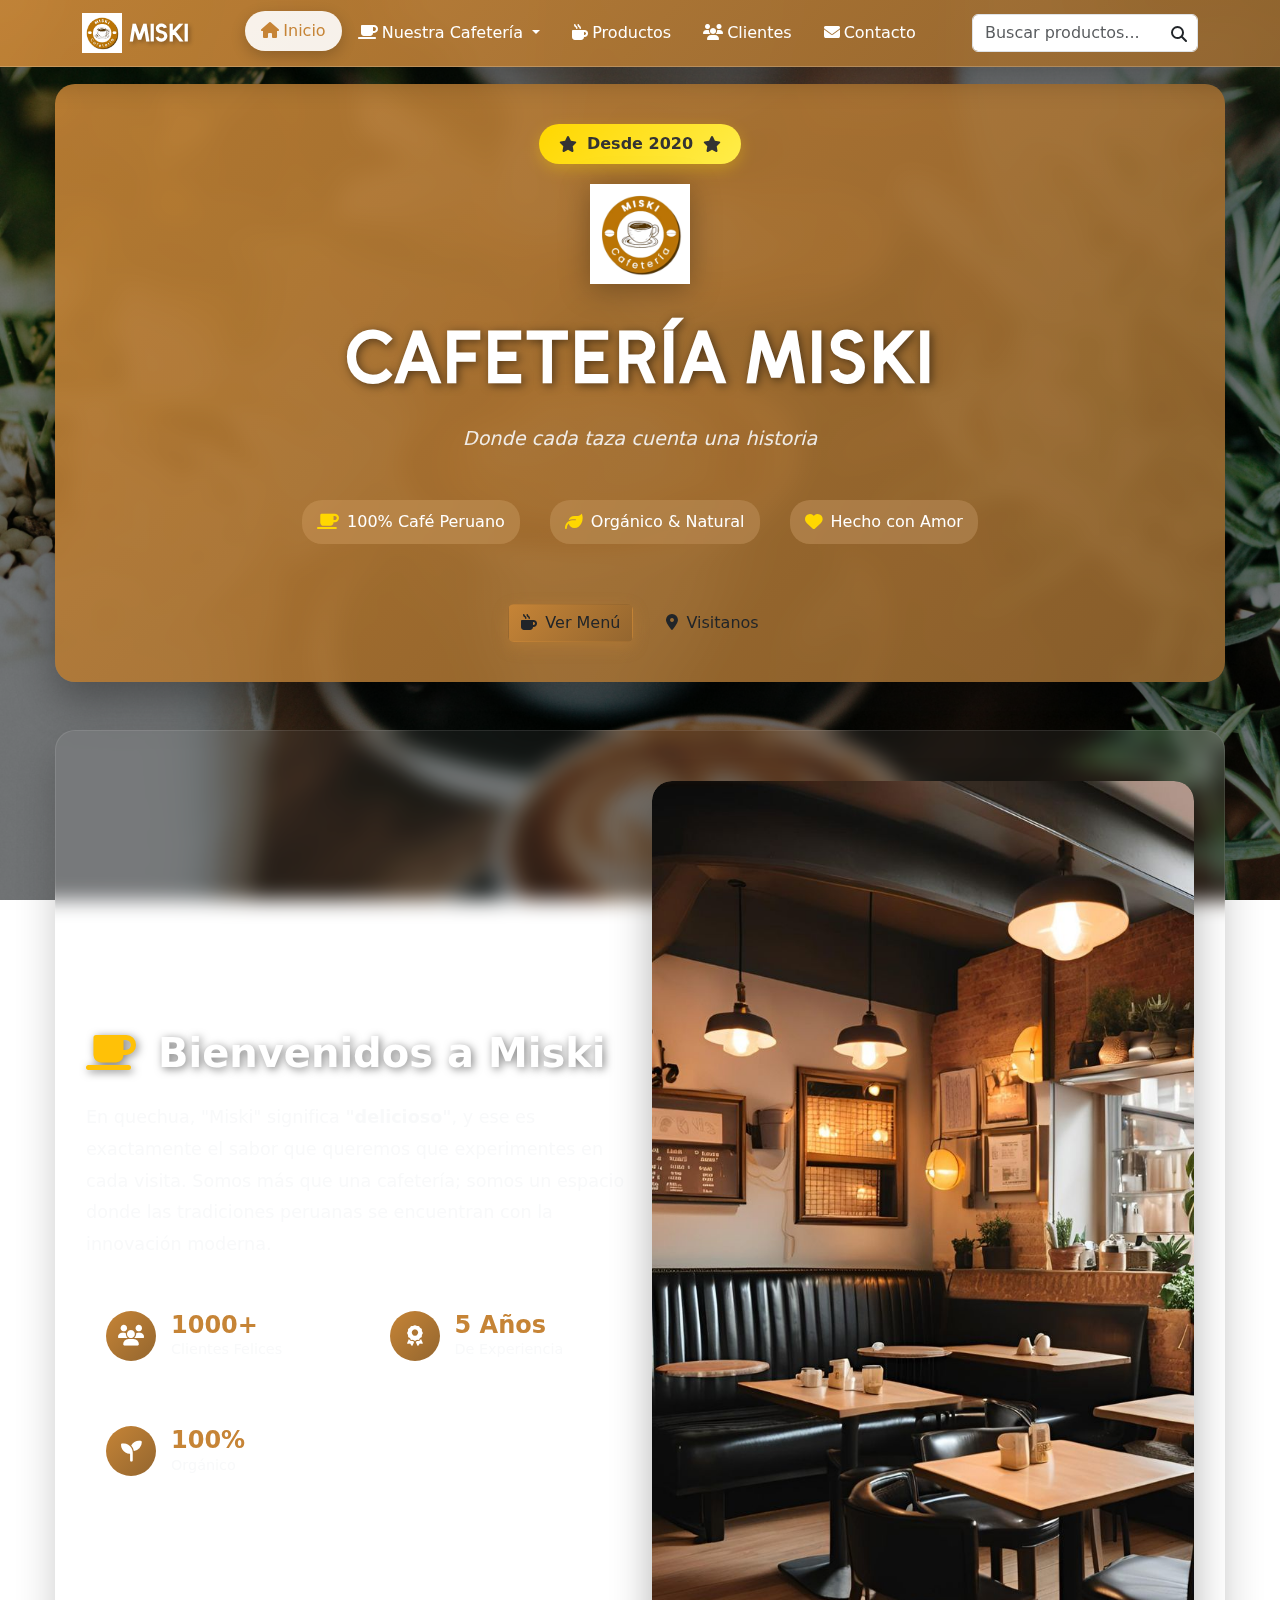
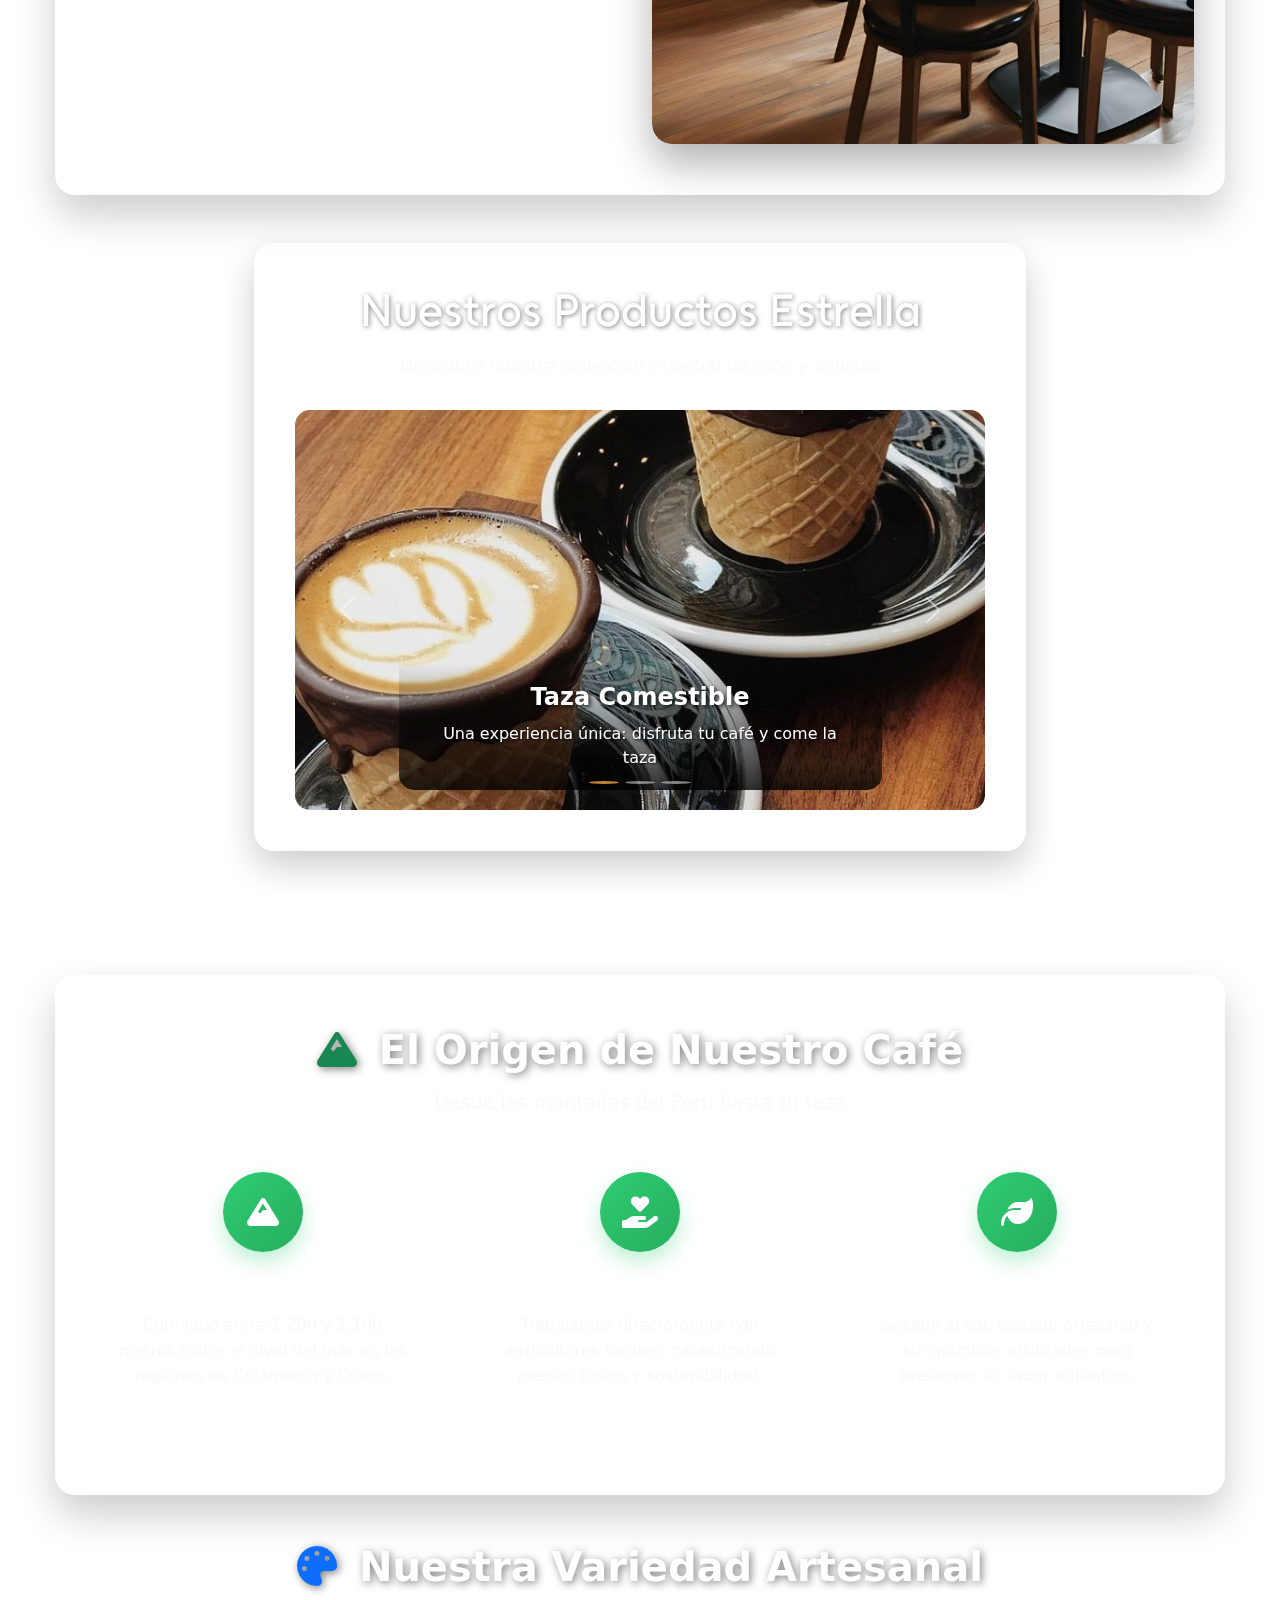
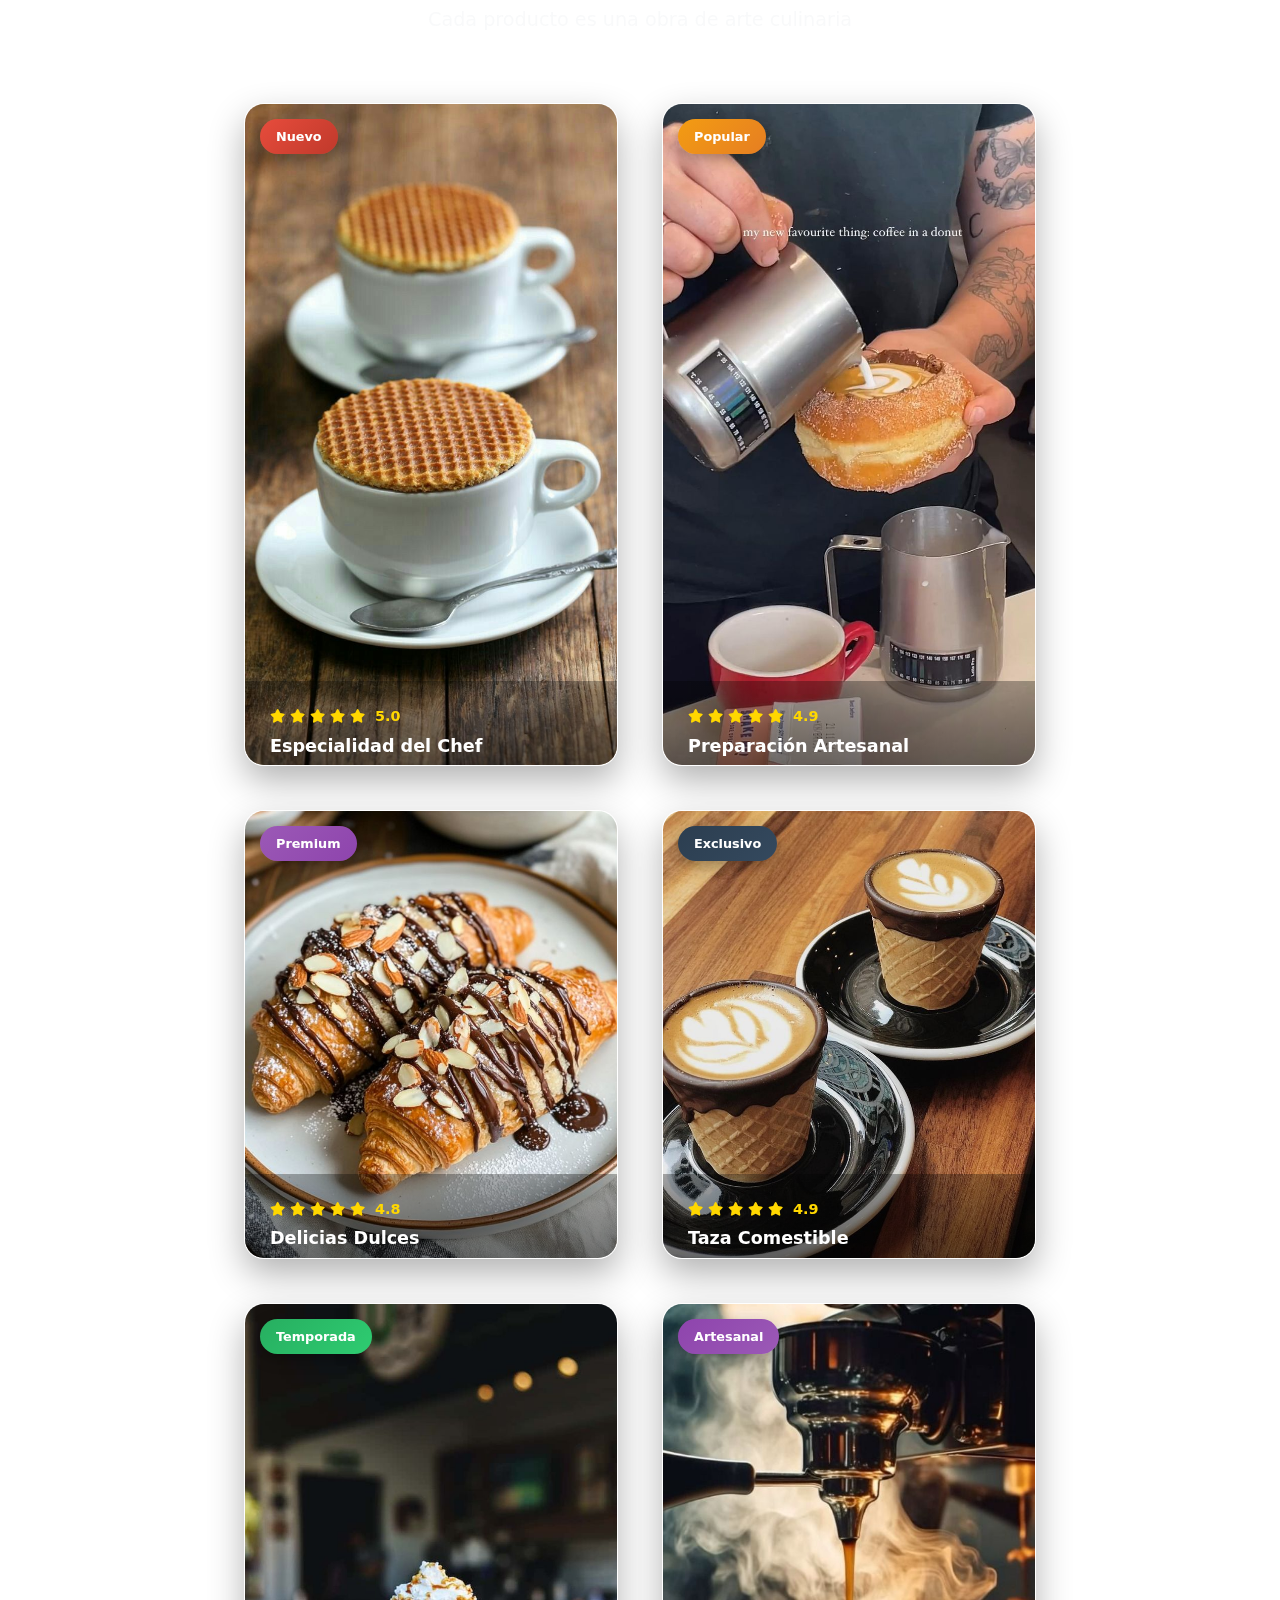
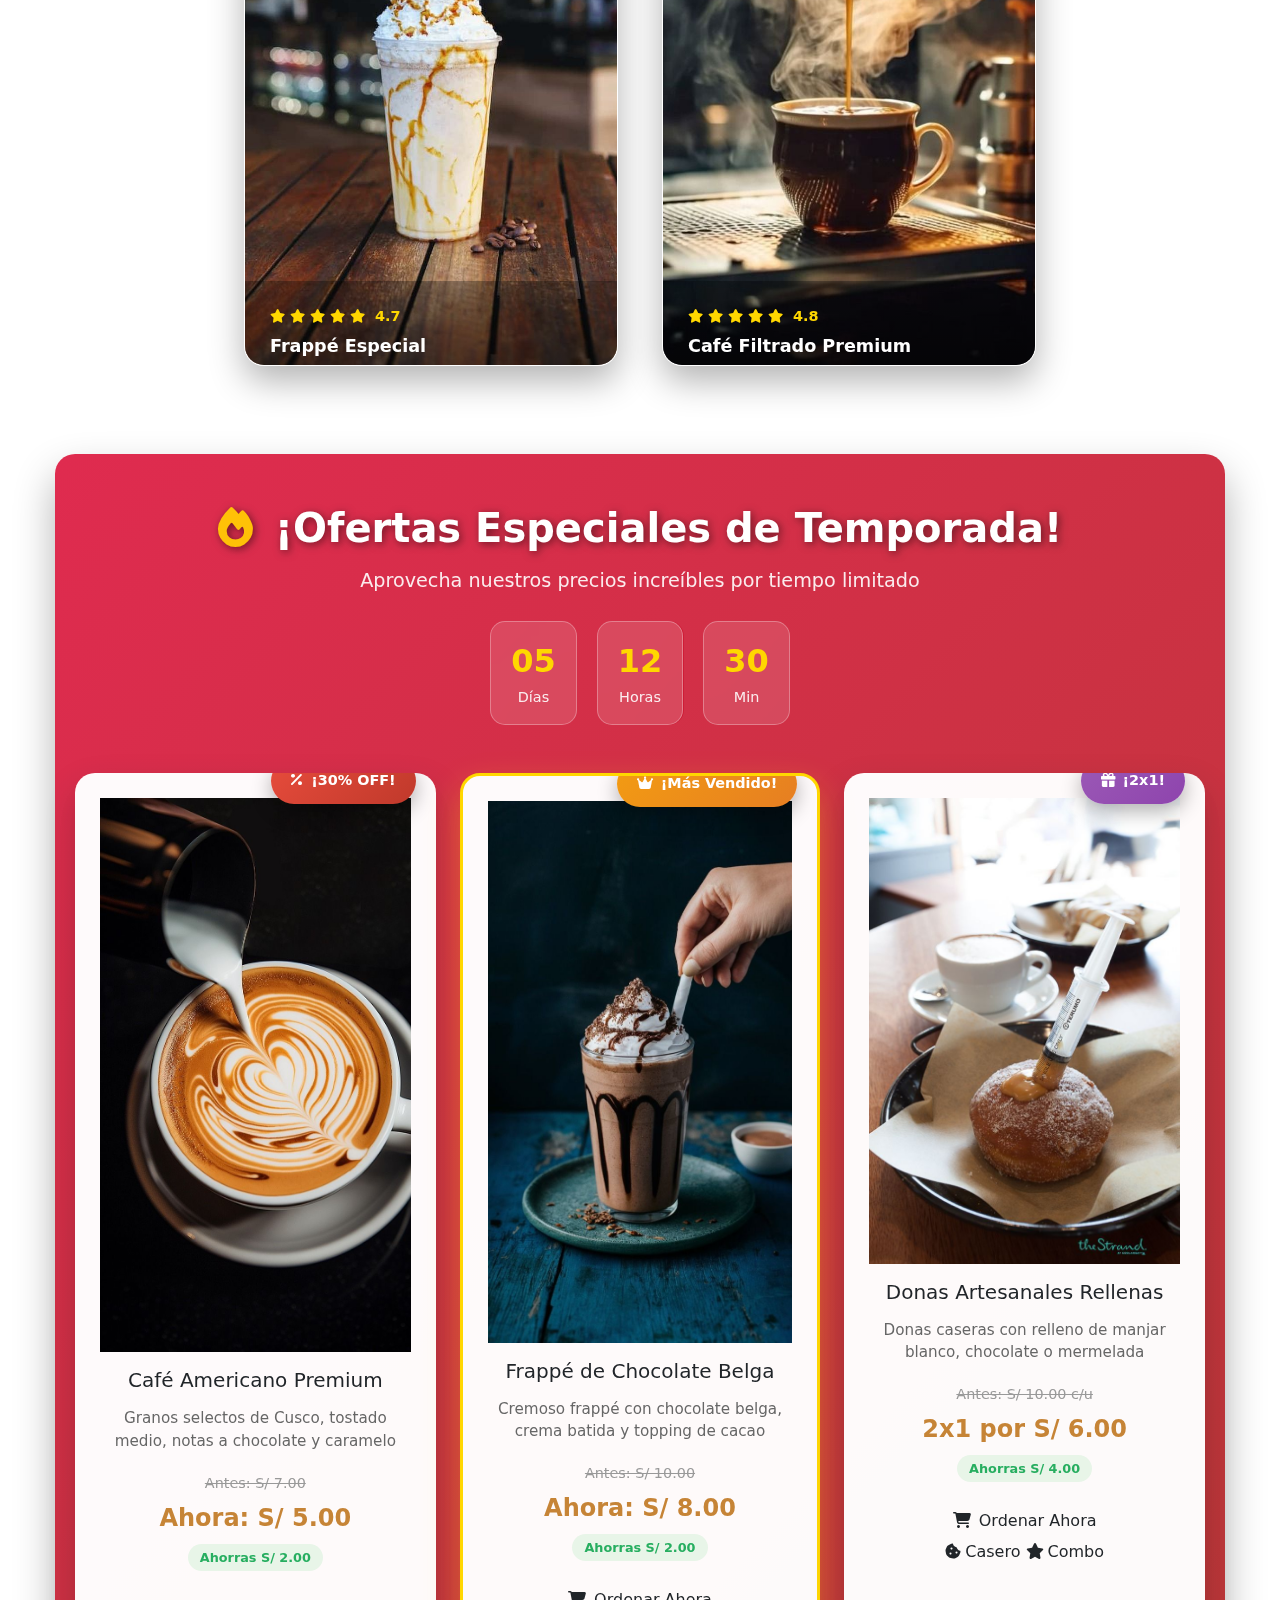
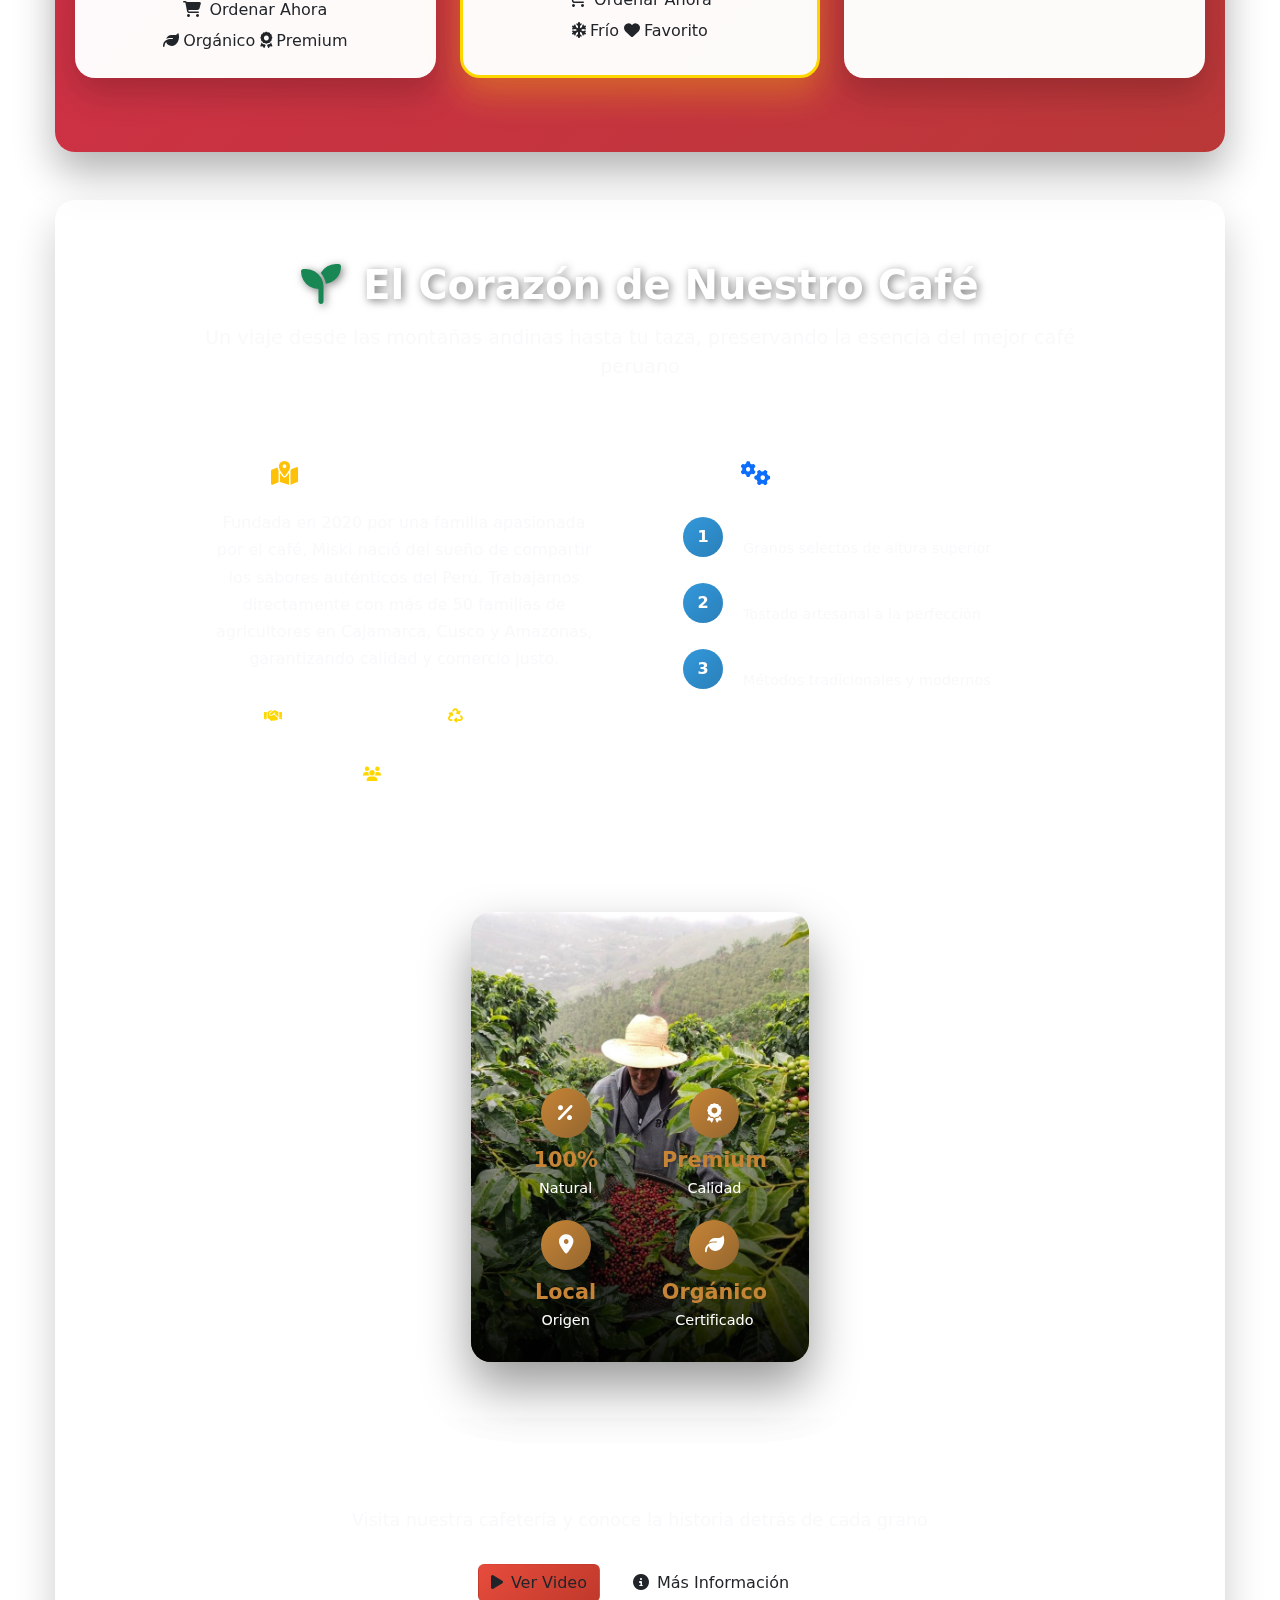
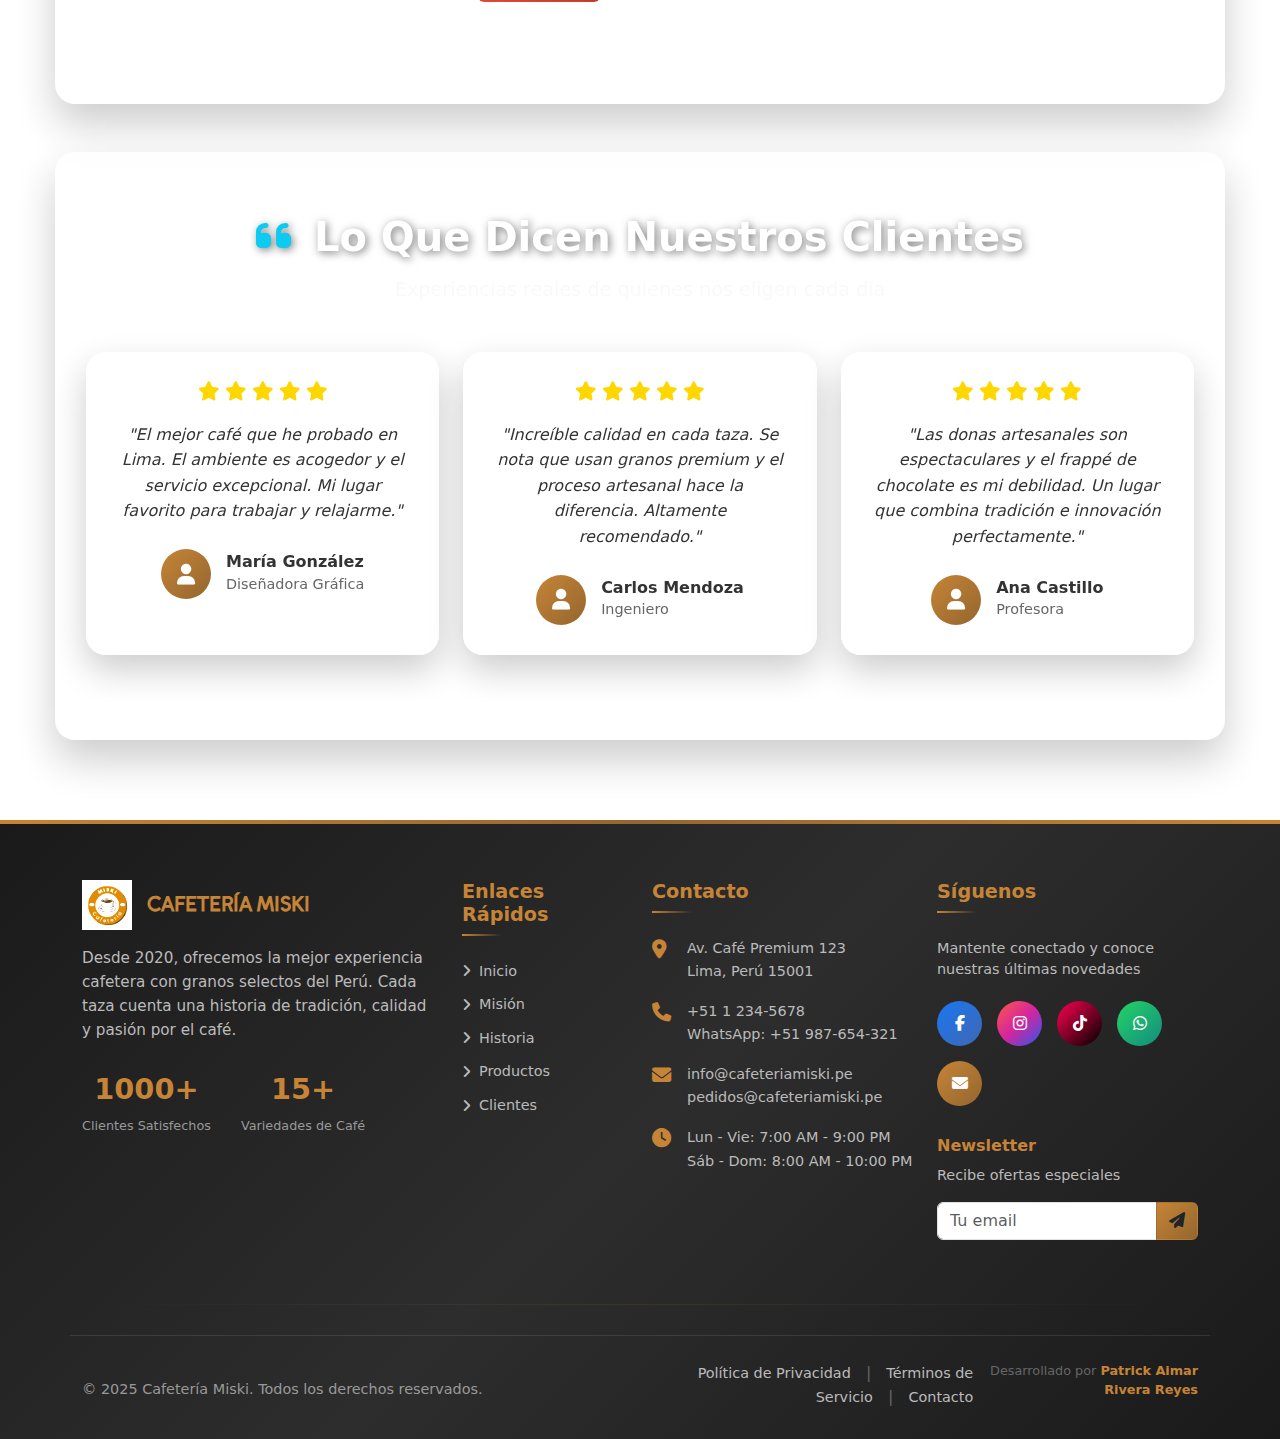
<file: index.html>
<!DOCTYPE html>
<html lang="es">
<head>
    <meta charset="UTF-8">
    <meta name="viewport" content="width=device-width, initial-scale=1.0">
    <title>Cafeteria Miski</title>
    <link rel="stylesheet" href="portada-Patrick/style.css">
    <script src="portada-Patrick/script/code.js"></script>
    <link rel="icon" href="portada-Patrick/imagenes/Logo de cafetería simple gris.png">
    <link rel="stylesheet" href="portada-Patrick/script/bootstrap_min.css">
    <script src="portada-Patrick/script/bootstrap_bundle_min.js"></script>
    <!-- Font Awesome Icons -->
    <link rel="stylesheet" href="https://cdnjs.cloudflare.com/ajax/libs/font-awesome/6.4.0/css/all.min.css">
    <!-- Google Fonts -->
    <link href="https://fonts.googleapis.com/css2?family=Poppins:wght@300;400;500;600;700&display=swap" rel="stylesheet">
</head>
<body>
  <!-- Navbar Placeholder -->
  <div id="navbar-placeholder"></div>

  <div class="container my-4 main-content">

  <!-- Título Principal con más contexto -->
  <div class="hero-section text-center mb-5">
    <div class="hero-content">
      <div class="hero-badge">
        <i class="fas fa-star"></i>
        <span>Desde 2020</span>
        <i class="fas fa-star"></i>
      </div>
      <img class="logo_titulo" src="portada-Patrick/imagenes/Logo de cafetería simple gris.png" alt="MISKI logo">
      <h1 class="titulo">CAFETERÍA MISKI</h1>
      <p class="subtitulo">Donde cada taza cuenta una historia</p>
      <div class="hero-features">
        <div class="feature-item">
          <i class="fas fa-coffee"></i>
          <span>100% Café Peruano</span>
        </div>
        <div class="feature-item">
          <i class="fas fa-leaf"></i>
          <span>Orgánico & Natural</span>
        </div>
        <div class="feature-item">
          <i class="fas fa-heart"></i>
          <span>Hecho con Amor</span>
        </div>
      </div>
      <div class="hero-cta">
        <button class="btn btn-hero-primary">
          <i class="fas fa-mug-hot me-2"></i>Ver Menú
        </button>
        <button class="btn btn-hero-secondary">
          <i class="fas fa-map-marker-alt me-2"></i>Visitanos
        </button>
      </div>
    </div>
  </div>

  <!-- Sección de Bienvenida -->
  <div class="welcome-section mb-5">
    <div class="row align-items-center">
      <div class="col-lg-6 mb-4 mb-lg-0">
        <div class="welcome-content">
          <h2 class="welcome-title">
            <i class="fas fa-coffee text-warning me-2"></i>
            Bienvenidos a Miski
          </h2>
          <p class="welcome-text">
            En quechua, "Miski" significa <strong>"delicioso"</strong>, y ese es exactamente el sabor que queremos 
            que experimentes en cada visita. Somos más que una cafetería; somos un espacio donde las tradiciones 
            peruanas se encuentran con la innovación moderna.
          </p>
          <div class="welcome-stats">
            <div class="stat-box">
              <div class="stat-icon">
                <i class="fas fa-users"></i>
              </div>
              <div class="stat-info">
                <h4>1000+</h4>
                <p>Clientes Felices</p>
              </div>
            </div>
            <div class="stat-box">
              <div class="stat-icon">
                <i class="fas fa-award"></i>
              </div>
              <div class="stat-info">
                <h4>5 Años</h4>
                <p>De Experiencia</p>
              </div>
            </div>
            <div class="stat-box">
              <div class="stat-icon">
                <i class="fas fa-seedling"></i>
              </div>
              <div class="stat-info">
                <h4>100%</h4>
                <p>Orgánico</p>
              </div>
            </div>
          </div>
        </div>
      </div>
      <div class="col-lg-6">
        <div class="welcome-image">
          <img src="portada-Patrick/imagenes/cafeteria .jpeg" alt="Interior de Cafetería Miski" class="img-fluid rounded-custom">
          <div class="image-overlay">
            <div class="overlay-content">
              <h5>Ambiente Acogedor</h5>
              <p>El lugar perfecto para disfrutar</p>
            </div>
          </div>
        </div>
      </div>
    </div>
  </div>

  <!-- Carrusel de productos estrella -->
  <div class="row mb-5">
    <div class="col-lg-8 offset-lg-2">
      <div class="productos-destacados">
        <h3 class="sub1">Nuestros Productos Estrella</h3>
        <p class="descripcion-productos">Descubre nuestra selección especial de café y delicias</p>
        <div id="carouselCafe" class="carousel slide carousel-fade" data-bs-ride="carousel" data-bs-interval="4000">
          <div class="carousel-indicators">
            <button type="button" data-bs-target="#carouselCafe" data-bs-slide-to="0" class="active"></button>
            <button type="button" data-bs-target="#carouselCafe" data-bs-slide-to="1"></button>
            <button type="button" data-bs-target="#carouselCafe" data-bs-slide-to="2"></button>
          </div>
          <div class="carousel-inner">
            <div class="carousel-item active">
              <img src="portada-Patrick/imagenes/taza comestible.jpeg" class="d-block w-100" alt="Taza comestible">
              <div class="carousel-caption">
                <h5>Taza Comestible</h5>
                <p>Una experiencia única: disfruta tu café y come la taza</p>
              </div>
            </div>
            <div class="carousel-item">
              <img src="portada-Patrick/imagenes/frappe.jpeg" class="d-block w-100" alt="Frappe">
              <div class="carousel-caption">
                <h5>Frappé Especial</h5>
                <p>Refrescante mezcla de café y cremosidad</p>
              </div>
            </div>
            <div class="carousel-item">
              <img src="portada-Patrick/imagenes/taza.jpeg" class="d-block w-100" alt="Taza decorada">
              <div class="carousel-caption">
                <h5>Café Artesanal</h5>
                <p>Preparado con los mejores granos del Perú</p>
              </div>
            </div>
          </div>
          <button class="carousel-control-prev" type="button" data-bs-target="#carouselCafe" data-bs-slide="prev">
            <span class="carousel-control-prev-icon"></span>
            <span class="visually-hidden">Anterior</span>
          </button>
          <button class="carousel-control-next" type="button" data-bs-target="#carouselCafe" data-bs-slide="next">
            <span class="carousel-control-next-icon"></span>
            <span class="visually-hidden">Siguiente</span>
          </button>
        </div>
      </div>
    </div>
  </div>

<!-- Sección Origen del Café -->
<div class="origen-section mb-5">
  <div class="row">
    <div class="col-12 text-center mb-4">
      <h2 class="section-title">
        <i class="fas fa-mountain text-success me-2"></i>
        El Origen de Nuestro Café
      </h2>
      <p class="section-subtitle">Desde las montañas del Perú hasta tu taza</p>
    </div>
  </div>
  <div class="row align-items-center">
    <div class="col-lg-4 mb-4">
      <div class="origen-card">
        <div class="origen-icon">
          <i class="fas fa-mountain"></i>
        </div>
        <h4>Altura Perfecta</h4>
        <p>Cultivado entre 1,200 y 2,100 metros sobre el nivel del mar en las regiones de Cajamarca y Cusco.</p>
      </div>
    </div>
    <div class="col-lg-4 mb-4">
      <div class="origen-card">
        <div class="origen-icon">
          <i class="fas fa-hand-holding-heart"></i>
        </div>
        <h4>Comercio Justo</h4>
        <p>Trabajamos directamente con agricultores locales, garantizando precios justos y sostenibilidad.</p>
      </div>
    </div>
    <div class="col-lg-4 mb-4">
      <div class="origen-card">
        <div class="origen-icon">
          <i class="fas fa-leaf"></i>
        </div>
        <h4>Proceso Natural</h4>
        <p>Secado al sol, tostado artesanal y sin químicos artificiales para preservar su sabor auténtico.</p>
      </div>
    </div>
  </div>
</div>

<!-- Galería de productos mejorada -->
<div class="row mb-5" id="contenido2">
  <div class="col-12 text-center mb-5">
    <h2 class="section-title">
      <i class="fas fa-palette text-primary me-2"></i>
      Nuestra Variedad Artesanal
    </h2>
    <p class="section-subtitle">Cada producto es una obra de arte culinaria</p>
  </div>
  
  <!-- Primera fila -->
  <div class="col-lg-4 col-md-6 mb-4">
    <div class="producto-card-enhanced">
      <div class="product-badge nuevo">Nuevo</div>
      <img src="portada-Patrick/imagenes/lo ultimo.jpeg" class="product-image-uniform" alt="Lo último">
      <div class="producto-overlay-enhanced">
        <div class="product-rating">
          <i class="fas fa-star"></i>
          <i class="fas fa-star"></i>
          <i class="fas fa-star"></i>
          <i class="fas fa-star"></i>
          <i class="fas fa-star"></i>
          <span>5.0</span>
        </div>
        <h5>Especialidad del Chef</h5>
        <p>Innovación en cada bocado con ingredientes selectos y técnicas modernas</p>
        <div class="product-price">S/ 18.00</div>
        <button class="btn btn-product">
          <i class="fas fa-plus me-2"></i>Agregar
        </button>
      </div>
    </div>
  </div>
  <div class="col-lg-4 col-md-6 mb-4">
    <div class="producto-card-enhanced">
      <div class="product-badge popular">Popular</div>
      <img src="portada-Patrick/imagenes/preparacion .jpeg" class="product-image-uniform" alt="Preparación">
      <div class="producto-overlay-enhanced">
        <div class="product-rating">
          <i class="fas fa-star"></i>
          <i class="fas fa-star"></i>
          <i class="fas fa-star"></i>
          <i class="fas fa-star"></i>
          <i class="fas fa-star"></i>
          <span>4.9</span>
        </div>
        <h5>Preparación Artesanal</h5>
        <p>Cada detalle importa. Preparado con métodos tradicionales y amor</p>
        <div class="product-price">S/ 15.00</div>
        <button class="btn btn-product">
          <i class="fas fa-plus me-2"></i>Agregar
        </button>
      </div>
    </div>
  </div>
  <div class="col-lg-4 col-md-6 mb-4">
    <div class="producto-card-enhanced">
      <div class="product-badge premium">Premium</div>
      <img src="portada-Patrick/imagenes/Flaky, buttery, and filled with rich chocolate and….jpeg" class="product-image-uniform" alt="Dona">
      <div class="producto-overlay-enhanced">
        <div class="product-rating">
          <i class="fas fa-star"></i>
          <i class="fas fa-star"></i>
          <i class="fas fa-star"></i>
          <i class="fas fa-star"></i>
          <i class="fas fa-star"></i>
          <span>4.8</span>
        </div>
        <h5>Delicias Dulces</h5>
        <p>El complemento perfecto para tu café. Masa hojaldrada y chocolate belga</p>
        <div class="product-price">S/ 12.00</div>
        <button class="btn btn-product">
          <i class="fas fa-plus me-2"></i>Agregar
        </button>
      </div>
    </div>
  </div>
  
  <!-- Segunda fila -->
  <div class="col-lg-4 col-md-6 mb-4">
    <div class="producto-card-enhanced">
      <div class="product-badge exclusivo">Exclusivo</div>
      <img src="portada-Patrick/imagenes/taza comestible.jpeg" class="product-image-uniform" alt="Taza Comestible">
      <div class="producto-overlay-enhanced">
        <div class="product-rating">
          <i class="fas fa-star"></i>
          <i class="fas fa-star"></i>
          <i class="fas fa-star"></i>
          <i class="fas fa-star"></i>
          <i class="fas fa-star"></i>
          <span>4.9</span>
        </div>
        <h5>Taza Comestible</h5>
        <p>Una experiencia única e innovadora. Disfruta tu café y después come la taza</p>
        <div class="product-price">S/ 22.00</div>
        <button class="btn btn-product">
          <i class="fas fa-plus me-2"></i>Agregar
        </button>
      </div>
    </div>
  </div>
  <div class="col-lg-4 col-md-6 mb-4">
    <div class="producto-card-enhanced">
      <div class="product-badge temporal">Temporada</div>
      <img src="portada-Patrick/imagenes/frappe.jpeg" class="product-image-uniform" alt="Frappé">
      <div class="producto-overlay-enhanced">
        <div class="product-rating">
          <i class="fas fa-star"></i>
          <i class="fas fa-star"></i>
          <i class="fas fa-star"></i>
          <i class="fas fa-star"></i>
          <i class="fas fa-star"></i>
          <span>4.7</span>
        </div>
        <h5>Frappé Especial</h5>
        <p>Refrescante mezcla de café premium con crema batida y topping especial</p>
        <div class="product-price">S/ 16.00</div>
        <button class="btn btn-product">
          <i class="fas fa-plus me-2"></i>Agregar
        </button>
      </div>
    </div>
  </div>
  <div class="col-lg-4 col-md-6 mb-4">
    <div class="producto-card-enhanced">
      <div class="product-badge artesanal">Artesanal</div>
      <img src="portada-Patrick/imagenes/filtrado.jpeg" class="product-image-uniform" alt="Café Filtrado">
      <div class="producto-overlay-enhanced">
        <div class="product-rating">
          <i class="fas fa-star"></i>
          <i class="fas fa-star"></i>
          <i class="fas fa-star"></i>
          <i class="fas fa-star"></i>
          <i class="fas fa-star"></i>
          <span>4.8</span>
        </div>
        <h5>Café Filtrado Premium</h5>
        <p>Preparación manual con granos de altura, método pour-over que resalta sabores únicos</p>
        <div class="product-price">S/ 14.00</div>
        <button class="btn btn-product">
          <i class="fas fa-plus me-2"></i>Agregar
        </button>
      </div>
    </div>
  </div>
</div>

  <!-- Sección de descuentos mejorada -->
  <div class="descuentos-section mb-5">
    <div class="ofertas-header text-center mb-5">
      <h2 class="section-title text-white">
        <i class="fas fa-fire text-warning me-2"></i>
        ¡Ofertas Especiales de Temporada!
      </h2>
      <p class="section-subtitle text-white">Aprovecha nuestros precios increíbles por tiempo limitado</p>
      <div class="countdown-timer">
        <div class="timer-item">
          <span class="timer-number">05</span>
          <span class="timer-label">Días</span>
        </div>
        <div class="timer-item">
          <span class="timer-number">12</span>
          <span class="timer-label">Horas</span>
        </div>
        <div class="timer-item">
          <span class="timer-number">30</span>
          <span class="timer-label">Min</span>
        </div>
      </div>
    </div>

    <div class="row text-center">
      <div class="col-lg-4 col-md-6 mb-4">
        <div class="producto-descuento-enhanced">
          <div class="badge-descuento-enhanced oferta">
            <i class="fas fa-percentage"></i>
            ¡30% OFF!
          </div>
          <img src="portada-Patrick/imagenes/taza.jpeg" class="img-desc mb-3" alt="Producto 1">
          <div class="product-info">
            <h5 class="nombre-producto">Café Americano Premium</h5>
            <div class="product-description">
              <p>Granos selectos de Cusco, tostado medio, notas a chocolate y caramelo</p>
            </div>
            <div class="price-container">
              <span class="precio-anterior">Antes: S/ 7.00</span>
              <span class="precio-actual">Ahora: <strong>S/ 5.00</strong></span>
              <span class="ahorro">Ahorras S/ 2.00</span>
            </div>
            <button class="btn btn-cafe-enhanced">
              <i class="fas fa-shopping-cart me-2"></i>Ordenar Ahora
            </button>
            <div class="product-features">
              <span class="feature-tag"><i class="fas fa-leaf me-1"></i>Orgánico</span>
              <span class="feature-tag"><i class="fas fa-award me-1"></i>Premium</span>
            </div>
          </div>
        </div>
      </div>

      <div class="col-lg-4 col-md-6 mb-4">
        <div class="producto-descuento-enhanced bestseller">
          <div class="badge-descuento-enhanced popular">
            <i class="fas fa-crown"></i>
            ¡Más Vendido!
          </div>
          <img src="portada-Patrick/imagenes/Craving something sweet and refreshing_ Try this….jpeg" class="img-desc mb-3" alt="Producto 2">
          <div class="product-info">
            <h5 class="nombre-producto">Frappé de Chocolate Belga</h5>
            <div class="product-description">
              <p>Cremoso frappé con chocolate belga, crema batida y topping de cacao</p>
            </div>
            <div class="price-container">
              <span class="precio-anterior">Antes: S/ 10.00</span>
              <span class="precio-actual">Ahora: <strong>S/ 8.00</strong></span>
              <span class="ahorro">Ahorras S/ 2.00</span>
            </div>
            <button class="btn btn-cafe-enhanced">
              <i class="fas fa-shopping-cart me-2"></i>Ordenar Ahora
            </button>
            <div class="product-features">
              <span class="feature-tag"><i class="fas fa-snowflake me-1"></i>Frío</span>
              <span class="feature-tag"><i class="fas fa-heart me-1"></i>Favorito</span>
            </div>
          </div>
        </div>
      </div>

      <div class="col-lg-4 col-md-6 mb-4">
        <div class="producto-descuento-enhanced">
          <div class="badge-descuento-enhanced combo">
            <i class="fas fa-gift"></i>
            ¡2x1!
          </div>
          <img src="portada-Patrick/imagenes/dona.jpeg" class="img-desc mb-3" alt="Producto 3">
          <div class="product-info">
            <h5 class="nombre-producto">Donas Artesanales Rellenas</h5>
            <div class="product-description">
              <p>Donas caseras con relleno de manjar blanco, chocolate o mermelada</p>
            </div>
            <div class="price-container">
              <span class="precio-anterior">Antes: S/ 10.00 c/u</span>
              <span class="precio-actual"><strong>2x1</strong> por <strong>S/ 6.00</strong></span>
              <span class="ahorro">Ahorras S/ 4.00</span>
            </div>
            <button class="btn btn-cafe-enhanced">
              <i class="fas fa-shopping-cart me-2"></i>Ordenar Ahora
            </button>
            <div class="product-features">
              <span class="feature-tag"><i class="fas fa-cookie-bite me-1"></i>Casero</span>
              <span class="feature-tag"><i class="fas fa-star me-1"></i>Combo</span>
            </div>
          </div>
        </div>
      </div>
    </div>
  </div>

  <!-- Sección Nuestro Café mejorada -->
  <div class="cafe-section-enhanced text-center mb-5">
    <div class="row">
      <div class="col-lg-10 offset-lg-1">
        <div class="cafe-header mb-5">
          <h2 class="section-title">
            <i class="fas fa-seedling text-success me-2"></i>
            El Corazón de Nuestro Café
          </h2>
          <p class="section-subtitle">
            Un viaje desde las montañas andinas hasta tu taza, preservando la esencia del mejor café peruano
          </p>
        </div>
        
        <div class="row mb-5">
          <div class="col-lg-6 mb-4">
            <div class="cafe-story">
              <h4 class="story-title">
                <i class="fas fa-map-marked-alt text-warning me-2"></i>
                Nuestra Historia
              </h4>
              <p class="story-text">
                Fundada en 2020 por una familia apasionada por el café, Miski nació del sueño de compartir 
                los sabores auténticos del Perú. Trabajamos directamente con más de 50 familias de 
                agricultores en Cajamarca, Cusco y Amazonas, garantizando calidad y comercio justo.
              </p>
              <div class="story-features">
                <div class="feature-item">
                  <i class="fas fa-handshake"></i>
                  <span>Comercio Justo</span>
                </div>
                <div class="feature-item">
                  <i class="fas fa-recycle"></i>
                  <span>Sostenible</span>
                </div>
                <div class="feature-item">
                  <i class="fas fa-users"></i>
                  <span>Familiar</span>
                </div>
              </div>
            </div>
          </div>
          <div class="col-lg-6 mb-4">
            <div class="cafe-process">
              <h4 class="process-title">
                <i class="fas fa-cogs text-primary me-2"></i>
                Nuestro Proceso
              </h4>
              <div class="process-steps">
                <div class="process-step">
                  <div class="step-number">1</div>
                  <div class="step-content">
                    <h6>Selección</h6>
                    <p>Granos selectos de altura superior</p>
                  </div>
                </div>
                <div class="process-step">
                  <div class="step-number">2</div>
                  <div class="step-content">
                    <h6>Tostado</h6>
                    <p>Tostado artesanal a la perfección</p>
                  </div>
                </div>
                <div class="process-step">
                  <div class="step-number">3</div>
                  <div class="step-content">
                    <h6>Preparación</h6>
                    <p>Métodos tradicionales y modernos</p>
                  </div>
                </div>
              </div>
            </div>
          </div>
        </div>

        <div class="imagen-cafe-container-enhanced">
          <img src="portada-Patrick/imagenes/Colheita de café.jpeg" class="imgfinal-enhanced" alt="Nuestro café">
          <div class="cafe-info-enhanced">
            <div class="cafe-stats-enhanced">
              <div class="stat-enhanced">
                <div class="stat-icon-enhanced">
                  <i class="fas fa-percentage"></i>
                </div>
                <h4>100%</h4>
                <p>Natural</p>
              </div>
              <div class="stat-enhanced">
                <div class="stat-icon-enhanced">
                  <i class="fas fa-award"></i>
                </div>
                <h4>Premium</h4>
                <p>Calidad</p>
              </div>
              <div class="stat-enhanced">
                <div class="stat-icon-enhanced">
                  <i class="fas fa-map-marker-alt"></i>
                </div>
                <h4>Local</h4>
                <p>Origen</p>
              </div>
              <div class="stat-enhanced">
                <div class="stat-icon-enhanced">
                  <i class="fas fa-leaf"></i>
                </div>
                <h4>Orgánico</h4>
                <p>Certificado</p>
              </div>
            </div>
          </div>
        </div>

        <div class="cafe-call-to-action mt-5">
          <h4 class="cta-title">¿Quieres conocer más sobre nuestro proceso?</h4>
          <p class="cta-text">Visita nuestra cafetería y conoce la historia detrás de cada grano</p>
          <div class="cta-buttons">
            <button class="btn btn-cta-primary">
              <i class="fas fa-play me-2"></i>Ver Video
            </button>
            <button class="btn btn-cta-secondary">
              <i class="fas fa-info-circle me-2"></i>Más Información
            </button>
          </div>
        </div>
      </div>
    </div>
  </div>

  <!-- Sección de Testimonios -->
  <div class="testimonials-section mb-5">
    <div class="row">
      <div class="col-12 text-center mb-5">
        <h2 class="section-title">
          <i class="fas fa-quote-left text-info me-2"></i>
          Lo Que Dicen Nuestros Clientes
        </h2>
        <p class="section-subtitle">Experiencias reales de quienes nos eligen cada día</p>
      </div>
    </div>
    <div class="row">
      <div class="col-lg-4 col-md-6 mb-4">
        <div class="testimonial-card">
          <div class="testimonial-rating">
            <i class="fas fa-star"></i>
            <i class="fas fa-star"></i>
            <i class="fas fa-star"></i>
            <i class="fas fa-star"></i>
            <i class="fas fa-star"></i>
          </div>
          <p class="testimonial-text">
            "El mejor café que he probado en Lima. El ambiente es acogedor y el servicio excepcional. 
            Mi lugar favorito para trabajar y relajarme."
          </p>
          <div class="testimonial-author">
            <div class="author-avatar">
              <i class="fas fa-user"></i>
            </div>
            <div class="author-info">
              <h6>María González</h6>
              <span>Diseñadora Gráfica</span>
            </div>
          </div>
        </div>
      </div>
      <div class="col-lg-4 col-md-6 mb-4">
        <div class="testimonial-card">
          <div class="testimonial-rating">
            <i class="fas fa-star"></i>
            <i class="fas fa-star"></i>
            <i class="fas fa-star"></i>
            <i class="fas fa-star"></i>
            <i class="fas fa-star"></i>
          </div>
          <p class="testimonial-text">
            "Increíble calidad en cada taza. Se nota que usan granos premium y el proceso artesanal 
            hace la diferencia. Altamente recomendado."
          </p>
          <div class="testimonial-author">
            <div class="author-avatar">
              <i class="fas fa-user"></i>
            </div>
            <div class="author-info">
              <h6>Carlos Mendoza</h6>
              <span>Ingeniero</span>
            </div>
          </div>
        </div>
      </div>
      <div class="col-lg-4 col-md-6 mb-4">
        <div class="testimonial-card">
          <div class="testimonial-rating">
            <i class="fas fa-star"></i>
            <i class="fas fa-star"></i>
            <i class="fas fa-star"></i>
            <i class="fas fa-star"></i>
            <i class="fas fa-star"></i>
          </div>
          <p class="testimonial-text">
            "Las donas artesanales son espectaculares y el frappé de chocolate es mi debilidad. 
            Un lugar que combina tradición e innovación perfectamente."
          </p>
          <div class="testimonial-author">
            <div class="author-avatar">
              <i class="fas fa-user"></i>
            </div>
            <div class="author-info">
              <h6>Ana Castillo</h6>
              <span>Profesora</span>
            </div>
          </div>
        </div>
      </div>
    </div>
  </div>
  </div>

  <!-- Footer Placeholder -->
  <div id="footer-placeholder"></div>

  <!-- JavaScript Dependencies -->
  <script src="portada-Patrick/script/bootstrap_bundle_min.js"></script>
  <script src="portada-Patrick/script/jquery-3-7-1-min.js"></script>
  <script src="includes/includes.js"></script>
</body>
</html>
</file>
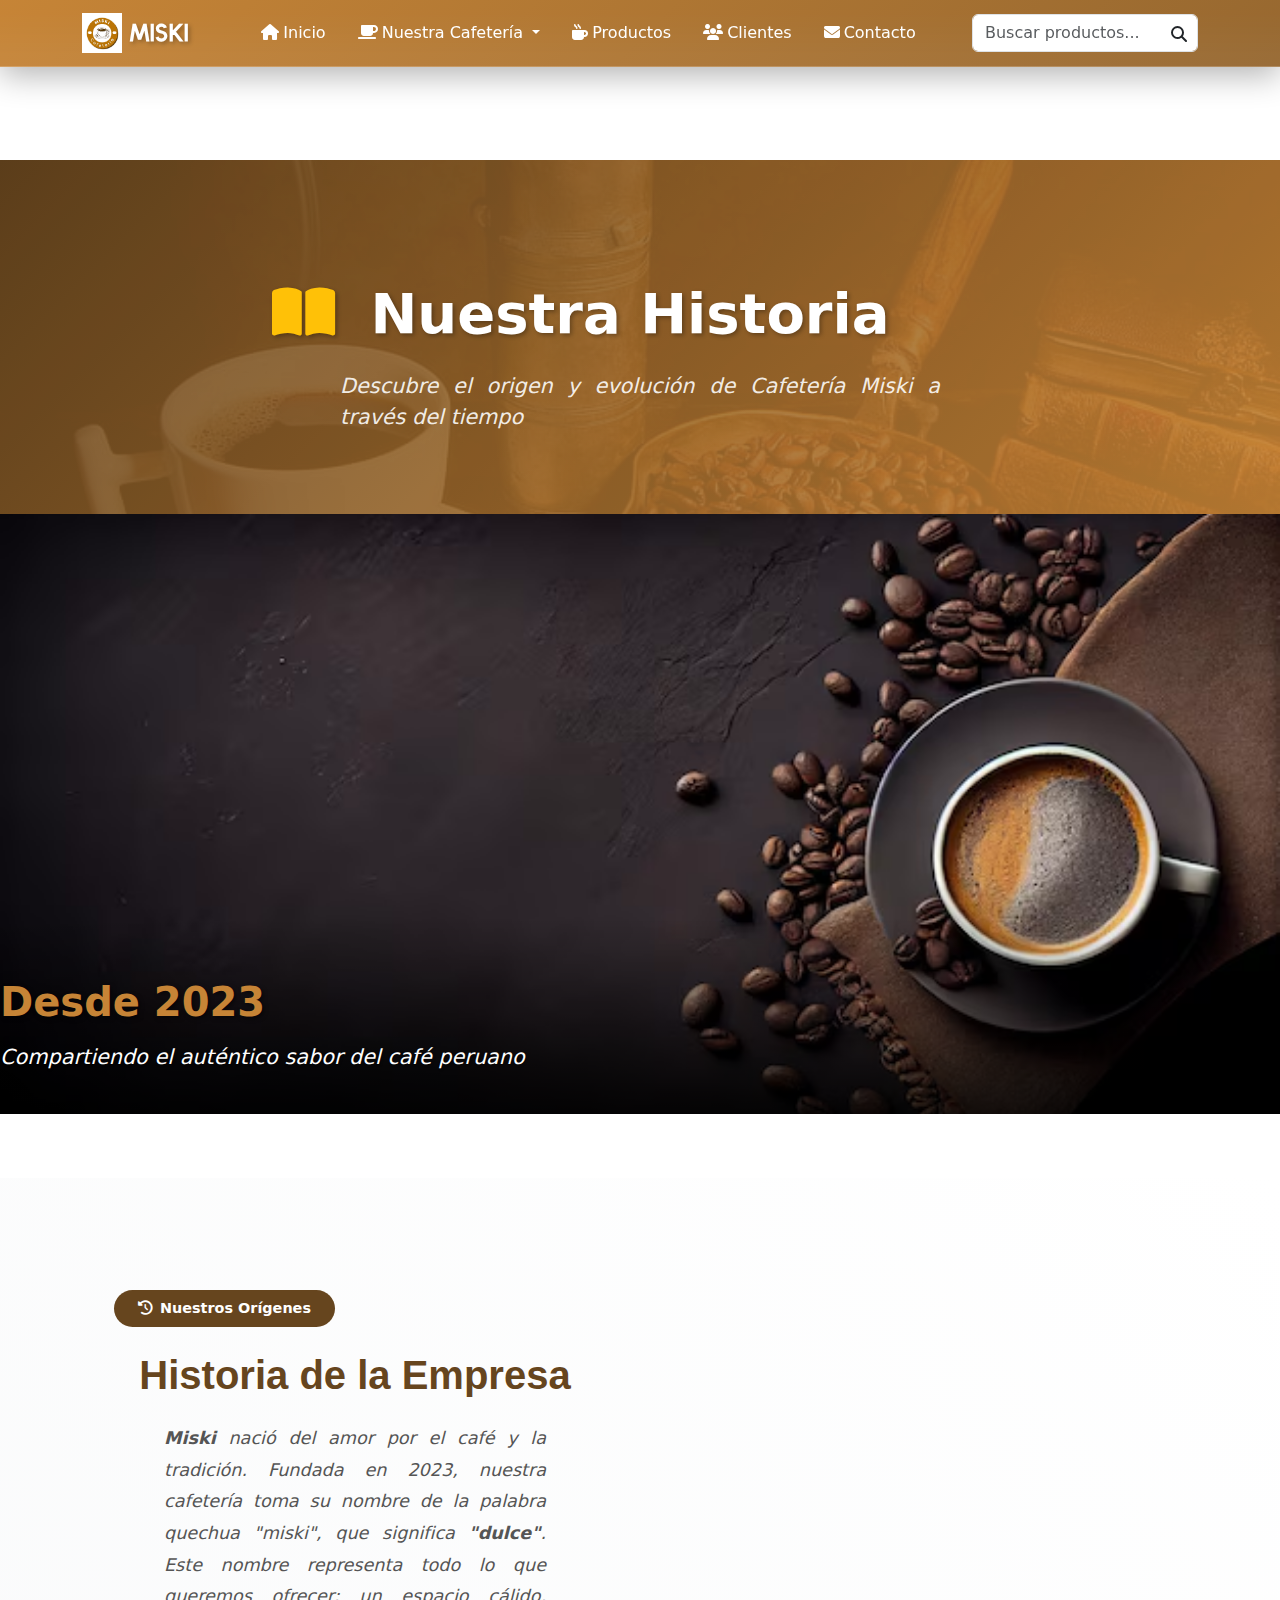
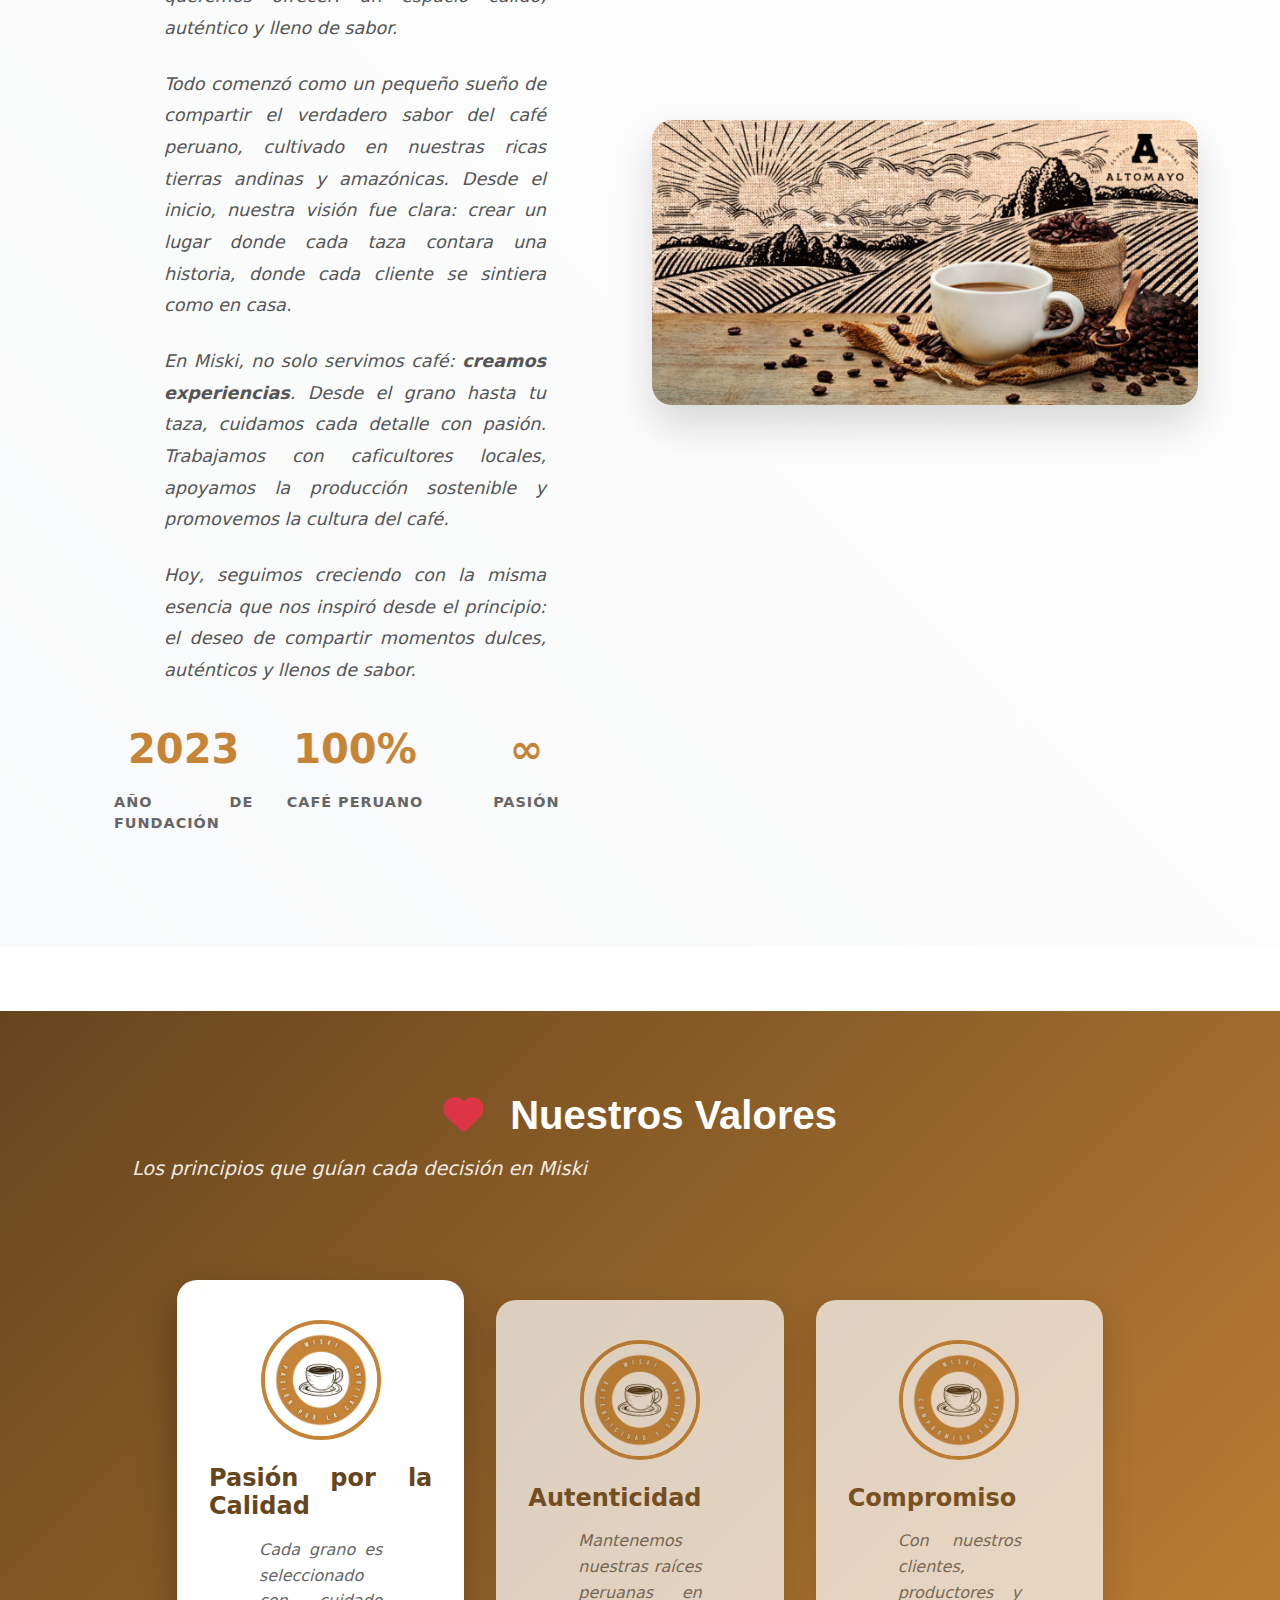
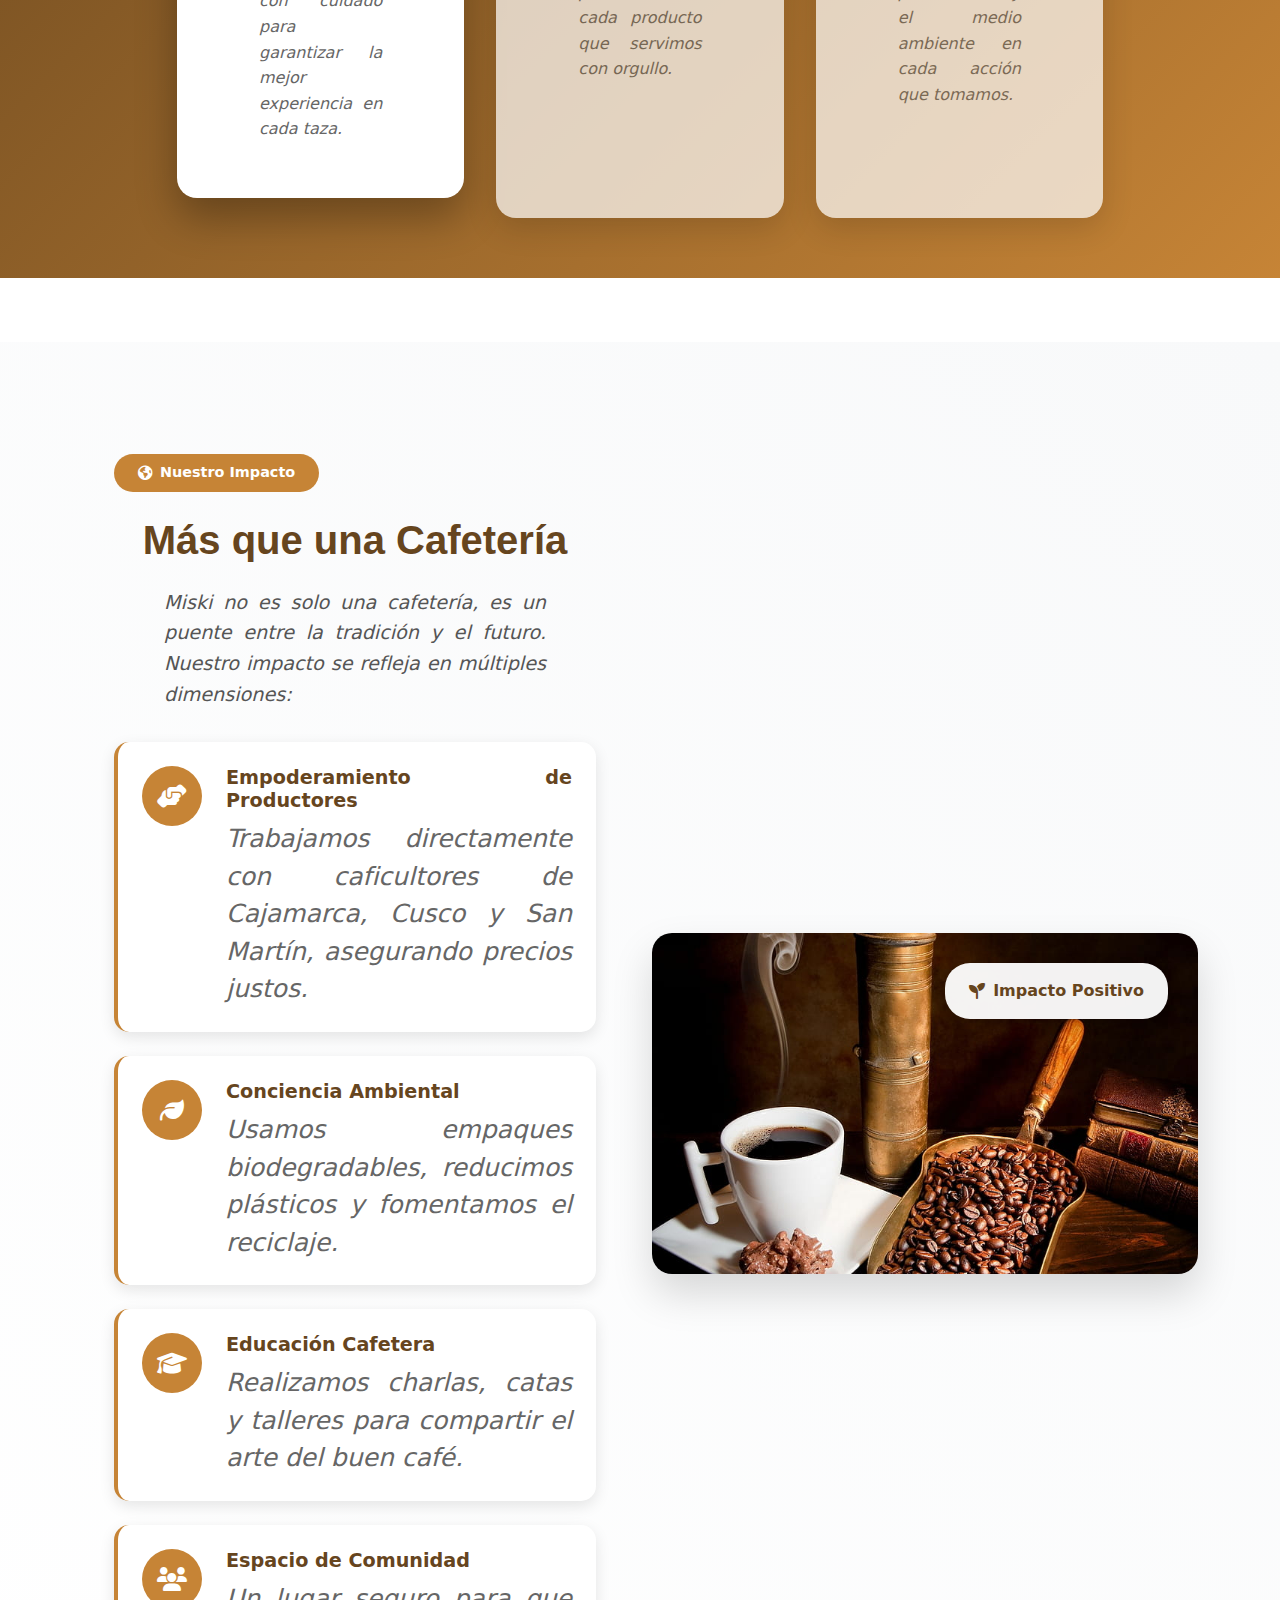
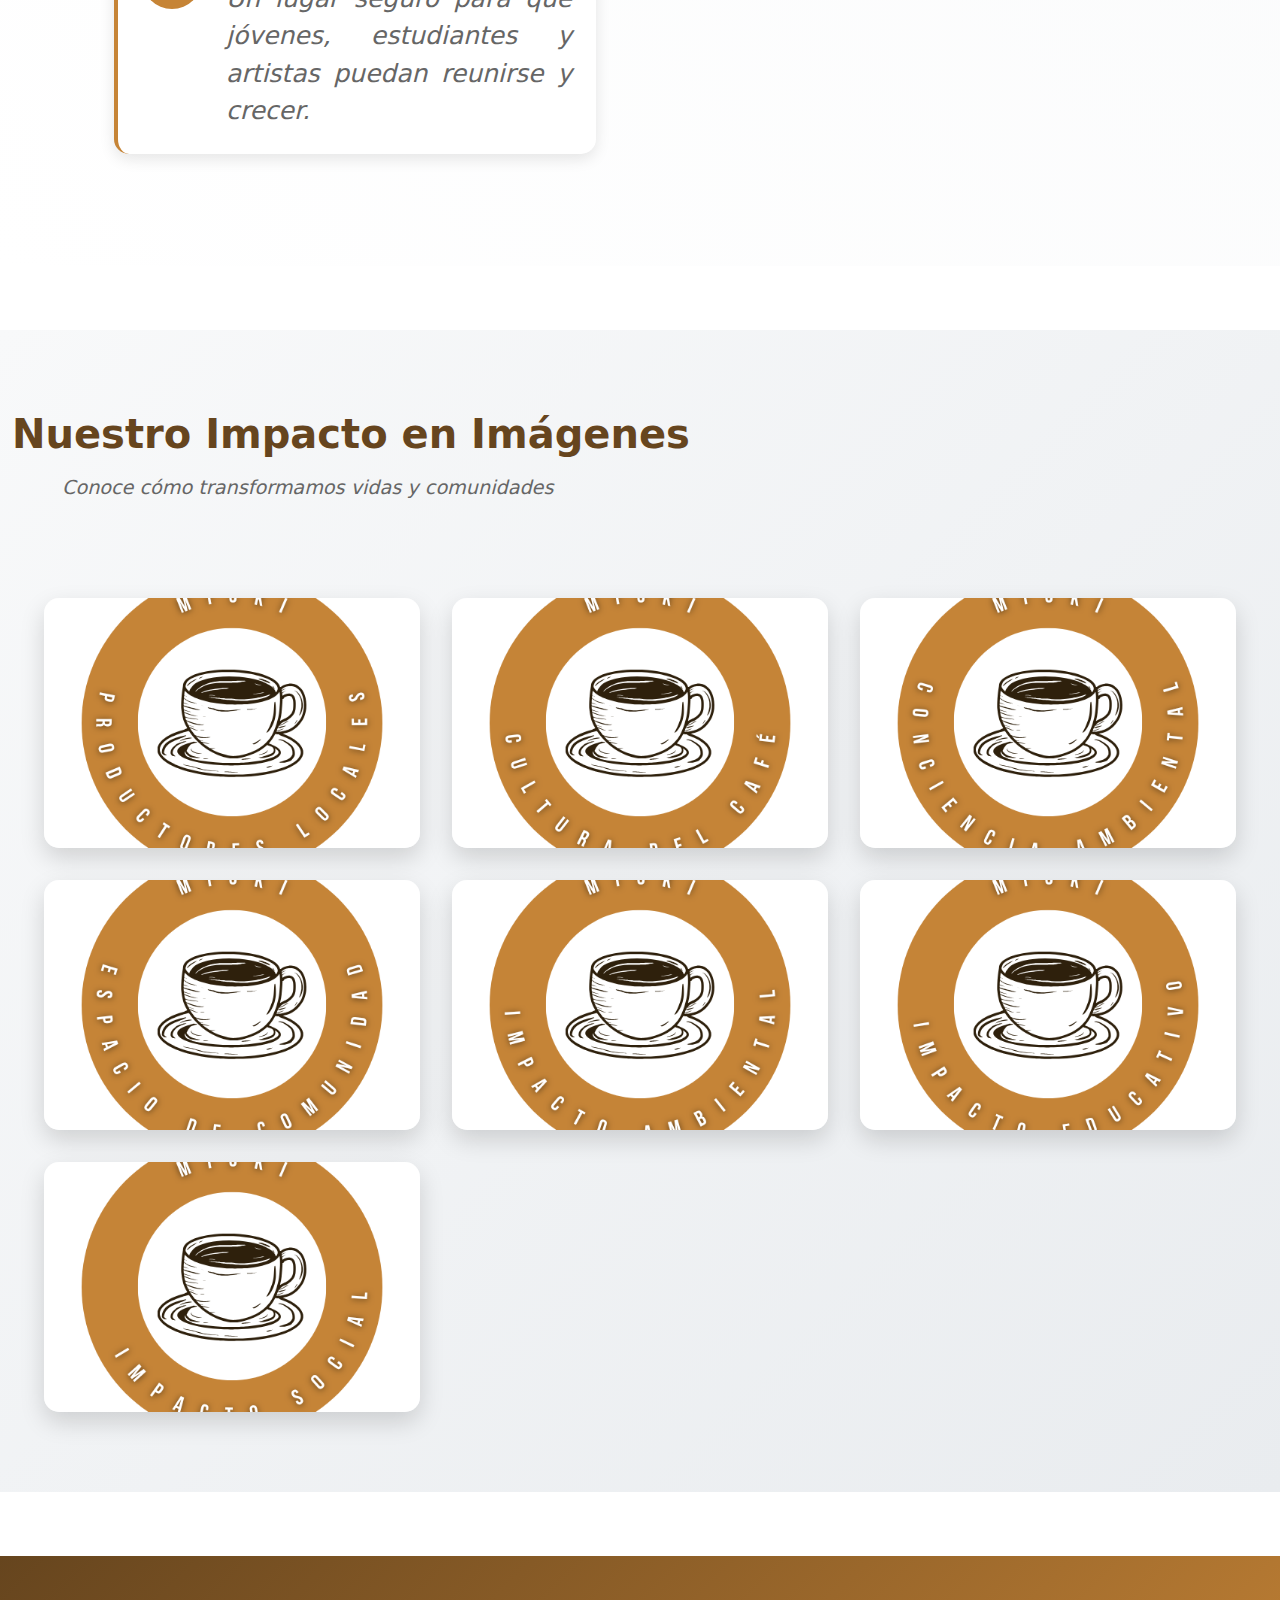
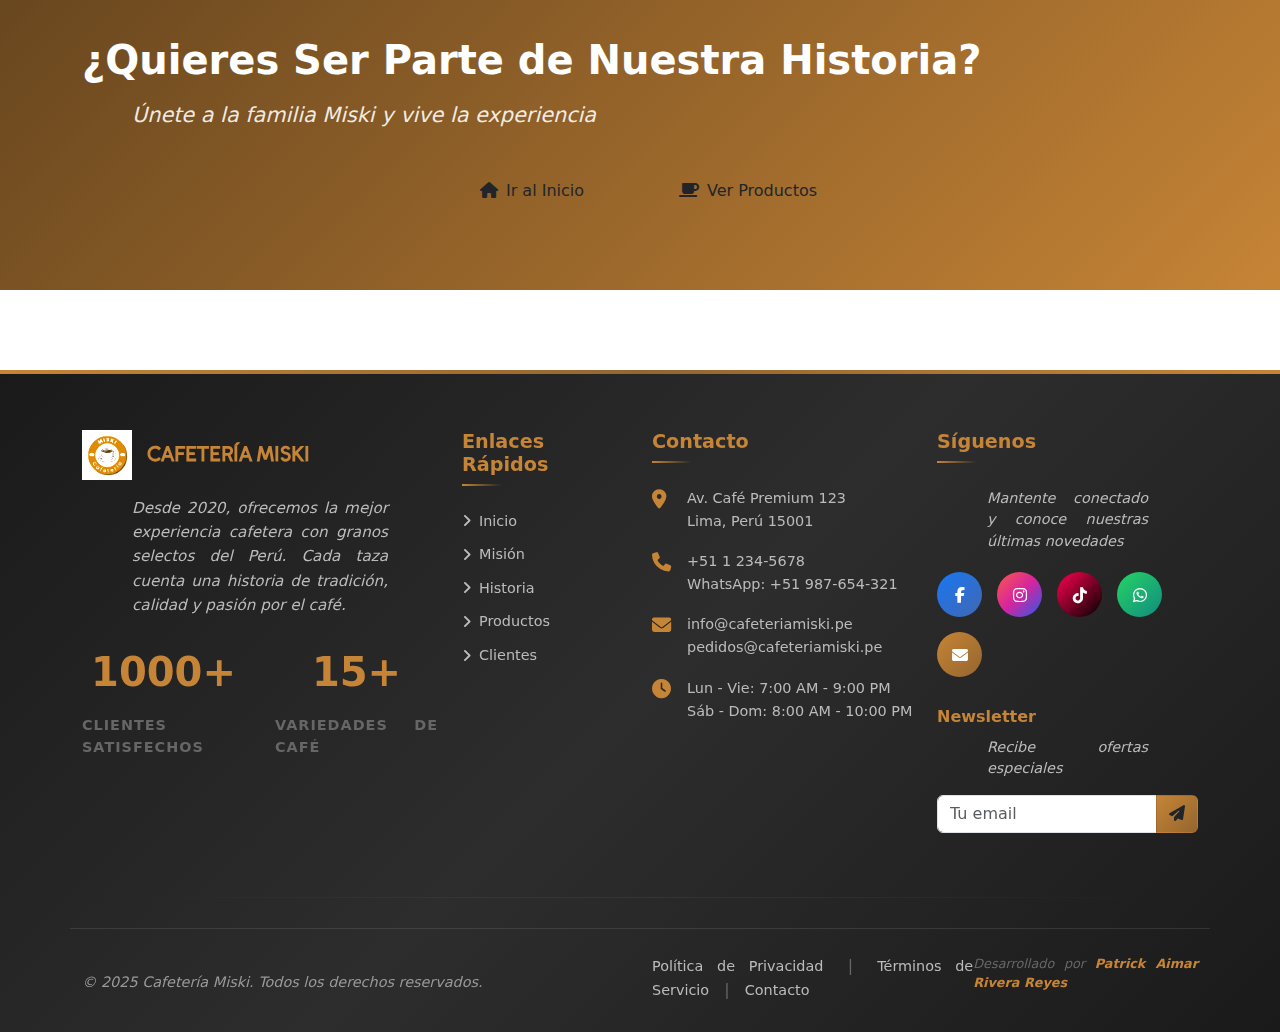
<file: diseño-Samuel/programacionDiseñoweb/index.html>
<!DOCTYPE html>
<html lang="es">
<head>
    <meta charset="UTF-8">
    <meta name="viewport" content="width=device-width, initial-scale=1.0">
    <title>Historia - Cafetería Miski</title>
    
    <!-- CSS Dependencies -->
    <link rel="stylesheet" href="../../portada-Patrick/style.css">
    <link rel="stylesheet" href="style.css">
    <link rel="icon" href="../../portada-Patrick/imagenes/Logo de cafetería simple gris.png">
    <link rel="stylesheet" href="../../portada-Patrick/script/bootstrap_min.css">
    
    <!-- Font Awesome Icons -->
    <link rel="stylesheet" href="https://cdnjs.cloudflare.com/ajax/libs/font-awesome/6.4.0/css/all.min.css">
    
    <!-- Google Fonts -->
    <link href="https://fonts.googleapis.com/css2?family=Poppins:wght@300;400;500;600;700&display=swap" rel="stylesheet">
</head>
<body>
    <!-- Navbar Placeholder -->
    <div id="navbar-placeholder"></div>

    <main class="main-content">
        <!-- Hero Section -->
        <div class="hero-section-historia">
            <div class="container">
                <div class="row justify-content-center text-center">
                    <div class="col-lg-8">
                        <h1 class="hero-title-historia">
                            <i class="fas fa-book-open text-warning me-3"></i>
                            Nuestra Historia
                        </h1>
                        <p class="hero-subtitle-historia">
                            Descubre el origen y evolución de Cafetería Miski a través del tiempo
                        </p>
                    </div>
                </div>
            </div>
        </div>

        <!-- Slideshow de introducción mejorado -->
        <section class="intro-slideshow">
            <div class="slideshow-container">
                <div class="slide-wrapper">
                    <img src="imagenes/cafeimg1.avif" class="slide-image active" alt="Café artesanal">
                    <img src="imagenes/cafeimg2.webp" class="slide-image" alt="Proceso de preparación">
                    <img src="imagenes/cafeimg3.jpg" class="slide-image" alt="Granos de café">
                    <img src="imagenes/cafeimg4.jpg" class="slide-image" alt="Experiencia Miski">
                </div>
                <div class="slide-overlay">
                    <div class="slide-content">
                        <h3>Desde 2023</h3>
                        <p>Compartiendo el auténtico sabor del café peruano</p>
                    </div>
                </div>
            </div>
        </section>

        <!-- Historia Principal -->
        <section class="historia-main">
            <div class="container">
                <div class="row align-items-center">
                    <div class="col-lg-6 mb-4 mb-lg-0">
                        <div class="historia-content">
                            <div class="section-badge historia-badge">
                                <i class="fas fa-history me-2"></i>
                                <span>Nuestros Orígenes</span>
                            </div>
                            <h2 class="historia-title">Historia de la Empresa</h2>
                            <div class="historia-text">
                                <p>
                                    <strong>Miski</strong> nació del amor por el café y la tradición. Fundada en 2023, nuestra cafetería toma su nombre de la palabra quechua <em>"miski"</em>, que significa <strong>"dulce"</strong>. Este nombre representa todo lo que queremos ofrecer: un espacio cálido, auténtico y lleno de sabor.
                                </p>
                                <p>
                                    Todo comenzó como un pequeño sueño de compartir el verdadero sabor del café peruano, cultivado en nuestras ricas tierras andinas y amazónicas. Desde el inicio, nuestra visión fue clara: crear un lugar donde cada taza contara una historia, donde cada cliente se sintiera como en casa.
                                </p>
                                <p>
                                    En Miski, no solo servimos café: <strong>creamos experiencias</strong>. Desde el grano hasta tu taza, cuidamos cada detalle con pasión. Trabajamos con caficultores locales, apoyamos la producción sostenible y promovemos la cultura del café.
                                </p>
                                <p>
                                    Hoy, seguimos creciendo con la misma esencia que nos inspiró desde el principio: el deseo de compartir momentos dulces, auténticos y llenos de sabor.
                                </p>
                            </div>
                            <div class="historia-stats">
                                <div class="stat-item">
                                    <span class="stat-number">2023</span>
                                    <span class="stat-label">Año de Fundación</span>
                                </div>
                                <div class="stat-item">
                                    <span class="stat-number">100%</span>
                                    <span class="stat-label">Café Peruano</span>
                                </div>
                                <div class="stat-item">
                                    <span class="stat-number">∞</span>
                                    <span class="stat-label">Pasión</span>
                                </div>
                            </div>
                        </div>
                    </div>
                    <div class="col-lg-6">
                        <div class="historia-image-container">
                            <img src="imagenes/R.jpeg" alt="Café Miski" class="img-fluid historia-main-image">
                            <div class="image-decoration"></div>
                        </div>
                    </div>
                </div>
            </div>
        </section>

        <!-- Valores Section -->
        <section class="valores-section">
            <div class="container">
                <div class="row">
                    <div class="col-12 text-center mb-5">
                        <h2 class="section-title-valores">
                            <i class="fas fa-heart text-danger me-3"></i>
                            Nuestros Valores
                        </h2>
                        <p class="section-subtitle-valores">Los principios que guían cada decisión en Miski</p>
                    </div>
                </div>
                <div class="row justify-content-center">
                    <div class="col-lg-10">
                        <div class="valores-carousel">
                            <div class="valor-card active">
                                <div class="valor-icon">
                                    <img src="imagenes/pasionporcalidadcafe1.png" alt="Pasión por la Calidad">
                                </div>
                                <h4>Pasión por la Calidad</h4>
                                <p>Cada grano es seleccionado con cuidado para garantizar la mejor experiencia en cada taza.</p>
                            </div>
                            <div class="valor-card">
                                <div class="valor-icon">
                                    <img src="imagenes/autenticidadlogo2.png" alt="Autenticidad">
                                </div>
                                <h4>Autenticidad</h4>
                                <p>Mantenemos nuestras raíces peruanas en cada producto que servimos con orgullo.</p>
                            </div>
                            <div class="valor-card">
                                <div class="valor-icon">
                                    <img src="imagenes/compromisologo.png" alt="Compromiso">
                                </div>
                                <h4>Compromiso</h4>
                                <p>Con nuestros clientes, productores y el medio ambiente en cada acción que tomamos.</p>
                            </div>
                        </div>
                    </div>
                </div>
            </div>
        </section>

        <!-- Impacto Section -->
        <section class="impacto-section">
            <div class="container">
                <div class="row align-items-center">
                    <div class="col-lg-6 order-lg-2 mb-4 mb-lg-0">
                        <div class="impacto-image-container">
                            <img src="imagenes/fresh-coffee-wallpaper-preview.jpg" alt="Impacto de Miski" class="img-fluid impacto-main-image">
                            <div class="impacto-overlay">
                                <div class="impact-badge">
                                    <i class="fas fa-seedling"></i>
                                    <span>Impacto Positivo</span>
                                </div>
                            </div>
                        </div>
                    </div>
                    <div class="col-lg-6 order-lg-1">
                        <div class="impacto-content">
                            <div class="section-badge impacto-badge">
                                <i class="fas fa-globe-americas me-2"></i>
                                <span>Nuestro Impacto</span>
                            </div>
                            <h2 class="impacto-title">Más que una Cafetería</h2>
                            <p class="impacto-intro">
                                Miski no es solo una cafetería, es un puente entre la tradición y el futuro. Nuestro impacto se refleja en múltiples dimensiones:
                            </p>
                            <div class="impacto-items">
                                <div class="impacto-item">
                                    <div class="item-icon">
                                        <i class="fas fa-hands-helping"></i>
                                    </div>
                                    <div class="item-content">
                                        <h5>Empoderamiento de Productores</h5>
                                        <p>Trabajamos directamente con caficultores de Cajamarca, Cusco y San Martín, asegurando precios justos.</p>
                                    </div>
                                </div>
                                <div class="impacto-item">
                                    <div class="item-icon">
                                        <i class="fas fa-leaf"></i>
                                    </div>
                                    <div class="item-content">
                                        <h5>Conciencia Ambiental</h5>
                                        <p>Usamos empaques biodegradables, reducimos plásticos y fomentamos el reciclaje.</p>
                                    </div>
                                </div>
                                <div class="impacto-item">
                                    <div class="item-icon">
                                        <i class="fas fa-graduation-cap"></i>
                                    </div>
                                    <div class="item-content">
                                        <h5>Educación Cafetera</h5>
                                        <p>Realizamos charlas, catas y talleres para compartir el arte del buen café.</p>
                                    </div>
                                </div>
                                <div class="impacto-item">
                                    <div class="item-icon">
                                        <i class="fas fa-users"></i>
                                    </div>
                                    <div class="item-content">
                                        <h5>Espacio de Comunidad</h5>
                                        <p>Un lugar seguro para que jóvenes, estudiantes y artistas puedan reunirse y crecer.</p>
                                    </div>
                                </div>
                            </div>
                        </div>
                    </div>
                </div>
            </div>
        </section>

        <!-- Galería de Impacto -->
        <section class="galeria-impacto">
            <div class="container-fluid">
                <div class="row">
                    <div class="col-12 text-center mb-5">
                        <h3 class="galeria-title">Nuestro Impacto en Imágenes</h3>
                        <p class="galeria-subtitle">Conoce cómo transformamos vidas y comunidades</p>
                    </div>
                </div>
                <div class="impacto-gallery">
                    <div class="gallery-item">
                        <img src="imagenes/productolocal.png" alt="Producto Local">
                        <div class="gallery-overlay">
                            <h5>Producto Local</h5>
                            <p>Apoyando la economía peruana</p>
                        </div>
                    </div>
                    <div class="gallery-item">
                        <img src="imagenes/culturacafe.png" alt="Cultura del Café">
                        <div class="gallery-overlay">
                            <h5>Cultura del Café</h5>
                            <p>Preservando tradiciones</p>
                        </div>
                    </div>
                    <div class="gallery-item">
                        <img src="imagenes/cocienciambiental.png" alt="Conciencia Ambiental">
                        <div class="gallery-overlay">
                            <h5>Conciencia Ambiental</h5>
                            <p>Cuidando nuestro planeta</p>
                        </div>
                    </div>
                    <div class="gallery-item">
                        <img src="imagenes/espaciocomunidad.png" alt="Espacio de Comunidad">
                        <div class="gallery-overlay">
                            <h5>Espacio de Comunidad</h5>
                            <p>Conectando personas</p>
                        </div>
                    </div>
                    <div class="gallery-item">
                        <img src="imagenes/impactoambiental.png" alt="Impacto Ambiental">
                        <div class="gallery-overlay">
                            <h5>Impacto Ambiental</h5>
                            <p>Sostenibilidad en acción</p>
                        </div>
                    </div>
                    <div class="gallery-item">
                        <img src="imagenes/impactoeducativo.png" alt="Impacto Educativo">
                        <div class="gallery-overlay">
                            <h5>Impacto Educativo</h5>
                            <p>Formando conocimiento</p>
                        </div>
                    </div>
                    <div class="gallery-item">
                        <img src="imagenes/impactosocial.png" alt="Impacto Social">
                        <div class="gallery-overlay">
                            <h5>Impacto Social</h5>
                            <p>Transformando vidas</p>
                        </div>
                    </div>
                </div>
            </div>
        </section>

        <!-- Call to Action -->
        <section class="cta-historia">
            <div class="container">
                <div class="row">
                    <div class="col-12 text-center">
                        <h3 class="cta-title">¿Quieres Ser Parte de Nuestra Historia?</h3>
                        <p class="cta-subtitle">Únete a la familia Miski y vive la experiencia</p>
                        <div class="cta-buttons">
                            <a href="../../index.html" class="btn btn-cta-primary">
                                <i class="fas fa-home me-2"></i>Ir al Inicio
                            </a>
                            <a href="../../productos-Brenda/index-BRENDA.html" class="btn btn-cta-secondary">
                                <i class="fas fa-coffee me-2"></i>Ver Productos
                            </a>
                        </div>
                    </div>
                </div>
            </div>
        </section>
    </main>

    <!-- Footer Placeholder -->
    <div id="footer-placeholder"></div>

    <!-- JavaScript Dependencies -->
    <script src="../../portada-Patrick/script/bootstrap_bundle_min.js"></script>
    <script src="../../portada-Patrick/script/jquery-3-7-1-min.js"></script>
    <script src="../../includes/includes.js"></script>

    <!-- Script para slideshow -->
    <script>
        document.addEventListener('DOMContentLoaded', function() {
            const images = document.querySelectorAll('.slide-image');
            const valorCards = document.querySelectorAll('.valor-card');
            let currentSlide = 0;
            let currentValor = 0;

            // Slideshow automático
            function nextSlide() {
                images[currentSlide].classList.remove('active');
                currentSlide = (currentSlide + 1) % images.length;
                images[currentSlide].classList.add('active');
            }

            // Carrusel de valores
            function nextValor() {
                valorCards[currentValor].classList.remove('active');
                currentValor = (currentValor + 1) % valorCards.length;
                valorCards[currentValor].classList.add('active');
            }

            // Iniciar animaciones
            setInterval(nextSlide, 4000);
            setInterval(nextValor, 3000);
        });
    </script>
</body>
</html>
</file>
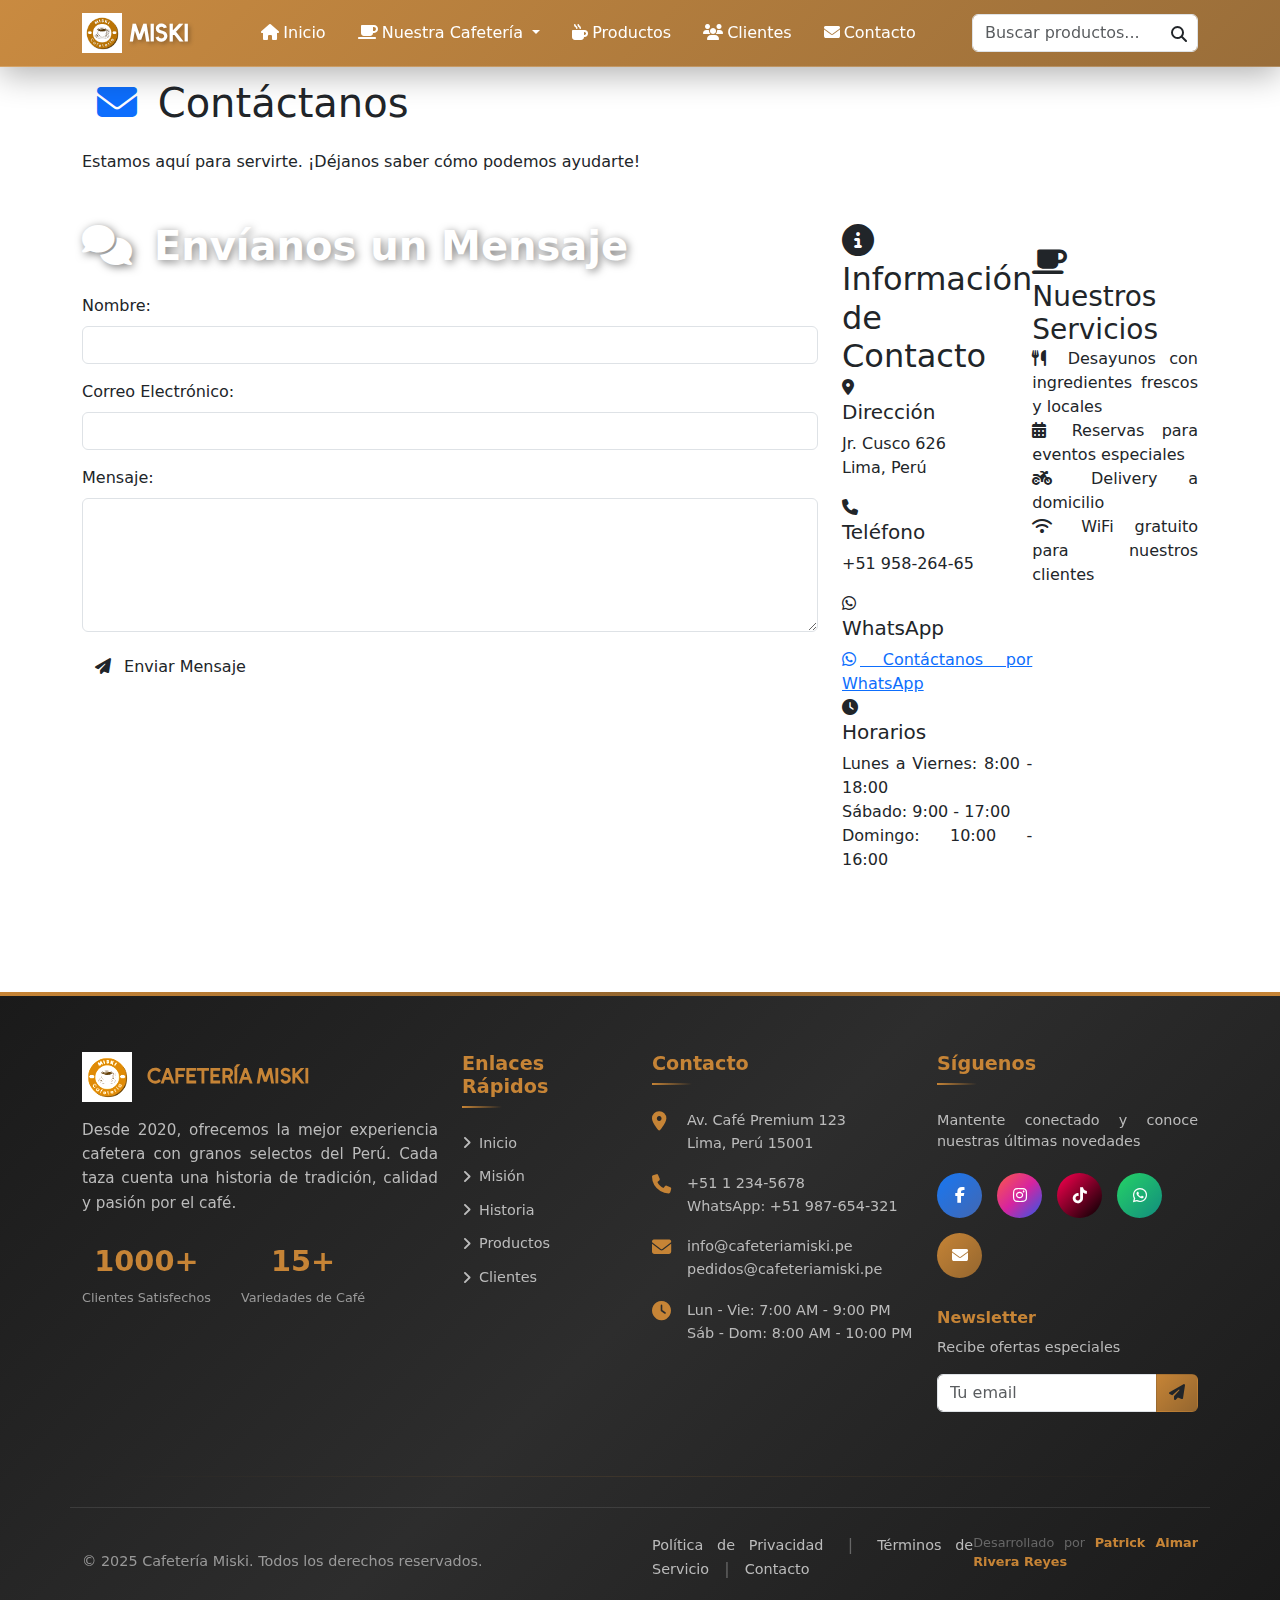
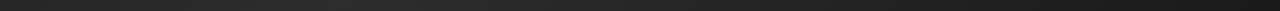
<file: contactos - Mari/index-MARI-updated.html>
<!DOCTYPE html>
<html lang="es">
<head>
    <meta charset="UTF-8">
    <meta name="viewport" content="width=device-width, initial-scale=1.0">
    <title>Contacto - Cafetería Miski</title>
    
    <!-- CSS Dependencies -->
    <link rel="stylesheet" href="../portada-Patrick/style.css">
    <link rel="stylesheet" href="style-MARI.css">
    <link rel="icon" href="../portada-Patrick/imagenes/Logo de cafetería simple gris.png">
    <link rel="stylesheet" href="../portada-Patrick/script/bootstrap_min.css">
    
    <!-- Font Awesome Icons -->
    <link rel="stylesheet" href="https://cdnjs.cloudflare.com/ajax/libs/font-awesome/6.4.0/css/all.min.css">
    
    <!-- Google Fonts -->
    <link href="https://fonts.googleapis.com/css2?family=Poppins:wght@300;400;500;600;700&display=swap" rel="stylesheet">
</head>
<body>
    <!-- Navbar Placeholder -->
    <div id="navbar-placeholder"></div>

    <!-- Main Content -->
    <main class="main-content">
        <div class="container my-4">
            <!-- Hero Section para Contacto -->
            <div class="contact-hero text-center mb-5">
                <h1 class="contact-title">
                    <i class="fas fa-envelope text-primary me-2"></i>
                    Contáctanos
                </h1>
                <p class="contact-subtitle">Estamos aquí para servirte. ¡Déjanos saber cómo podemos ayudarte!</p>
            </div>

            <!-- Contenido Original de Mari -->
            <div class="row">
                <div class="col-lg-8 mb-4">
                    <!-- Formulario de Contacto -->
                    <section id="contacto" class="contact-section">
                        <h2 class="section-title mb-4">
                            <i class="fas fa-comments me-2"></i>
                            Envíanos un Mensaje
                        </h2>
                        <form id="contact-form" class="contact-form">
                            <div class="mb-3">
                                <label for="name" class="form-label">Nombre:</label>
                                <input type="text" id="name" name="name" class="form-control" required>
                            </div>
                            
                            <div class="mb-3">
                                <label for="email" class="form-label">Correo Electrónico:</label>
                                <input type="email" id="email" name="email" class="form-control" required>
                            </div>
                            
                            <div class="mb-3">
                                <label for="message" class="form-label">Mensaje:</label>
                                <textarea id="message" name="message" class="form-control" rows="5" required></textarea>
                            </div>
                            
                            <button type="submit" class="btn btn-contact-primary">
                                <i class="fas fa-paper-plane me-2"></i>
                                Enviar Mensaje
                            </button>
                        </form>
                    </section>
                </div>

                <div class="col-lg-4 mb-4">
                    <!-- Información de Contacto -->
                    <div class="contact-info-card">
                        <h2 class="card-title">
                            <i class="fas fa-info-circle me-2"></i>
                            Información de Contacto
                        </h2>
                        
                        <div class="info-item">
                            <div class="info-icon">
                                <i class="fas fa-map-marker-alt"></i>
                            </div>
                            <div class="info-content">
                                <h5>Dirección</h5>
                                <p>Jr. Cusco 626<br>Lima, Perú</p>
                            </div>
                        </div>

                        <div class="info-item">
                            <div class="info-icon">
                                <i class="fas fa-phone"></i>
                            </div>
                            <div class="info-content">
                                <h5>Teléfono</h5>
                                <p>+51 958-264-65</p>
                            </div>
                        </div>

                        <div class="info-item">
                            <div class="info-icon">
                                <i class="fab fa-whatsapp"></i>
                            </div>
                            <div class="info-content">
                                <h5>WhatsApp</h5>
                                <a href="https://wa.me/5195826465" class="whatsapp-link">
                                    <i class="fab fa-whatsapp me-1"></i>
                                    Contáctanos por WhatsApp
                                </a>
                            </div>
                        </div>

                        <div class="info-item">
                            <div class="info-icon">
                                <i class="fas fa-clock"></i>
                            </div>
                            <div class="info-content">
                                <h5>Horarios</h5>
                                <p>Lunes a Viernes: 8:00 - 18:00<br>
                                   Sábado: 9:00 - 17:00<br>
                                   Domingo: 10:00 - 16:00</p>
                            </div>
                        </div>
                    </div>

                    <!-- Servicios Destacados -->
                    <div class="services-card mt-4">
                        <h3 class="card-title">
                            <i class="fas fa-coffee me-2"></i>
                            Nuestros Servicios
                        </h3>
                        <div class="service-item">
                            <i class="fas fa-utensils me-2"></i>
                            <span>Desayunos con ingredientes frescos y locales</span>
                        </div>
                        <div class="service-item">
                            <i class="fas fa-calendar-alt me-2"></i>
                            <span>Reservas para eventos especiales</span>
                        </div>
                        <div class="service-item">
                            <i class="fas fa-motorcycle me-2"></i>
                            <span>Delivery a domicilio</span>
                        </div>
                        <div class="service-item">
                            <i class="fas fa-wifi me-2"></i>
                            <span>WiFi gratuito para nuestros clientes</span>
                        </div>
                    </div>
                </div>
            </div>
        </div>
    </main>

    <!-- Footer Placeholder -->
    <div id="footer-placeholder"></div>

    <!-- JavaScript Dependencies -->
    <script src="../portada-Patrick/script/bootstrap_bundle_min.js"></script>
    <script src="../portada-Patrick/script/code.js"></script>
    <script src="../includes/includes.js"></script>
    
    <!-- Establecer página activa -->
    <script>
        setActivePage('contacto');
    </script>
</body>
</html>
</file>
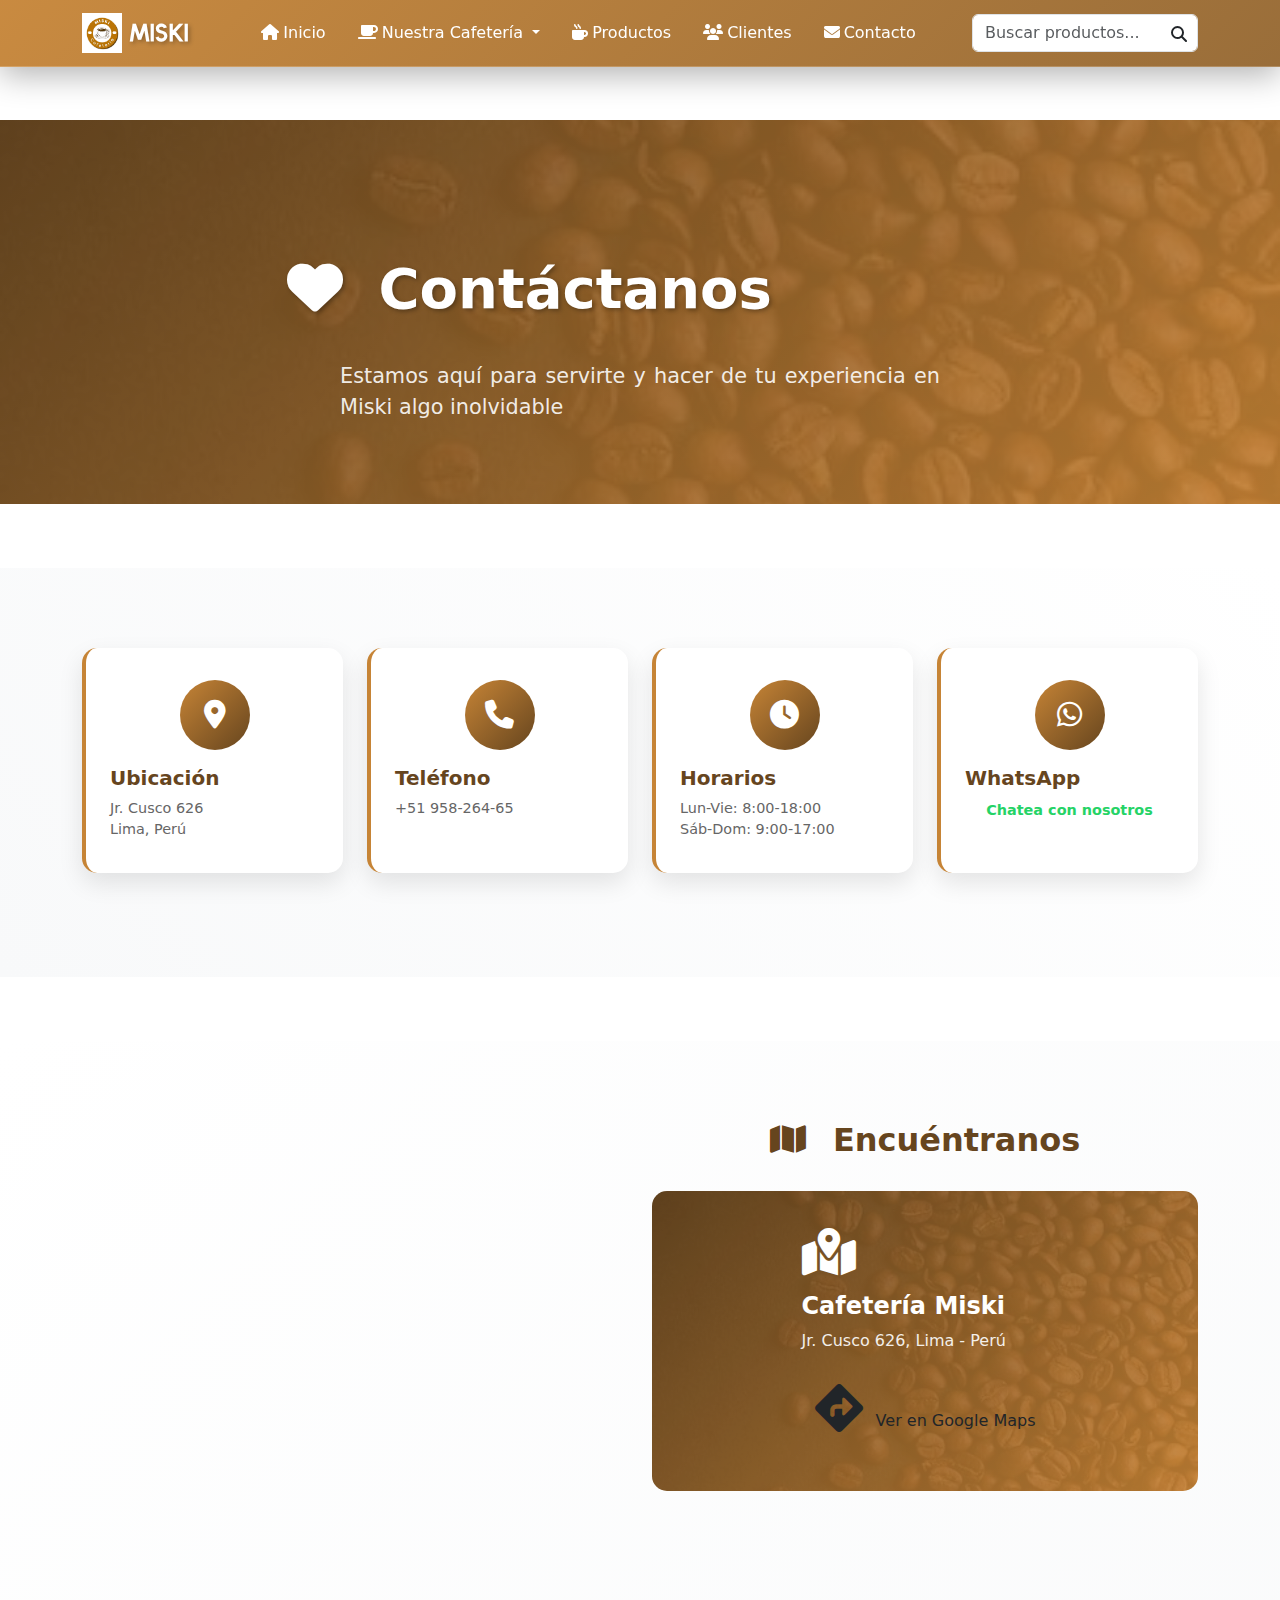
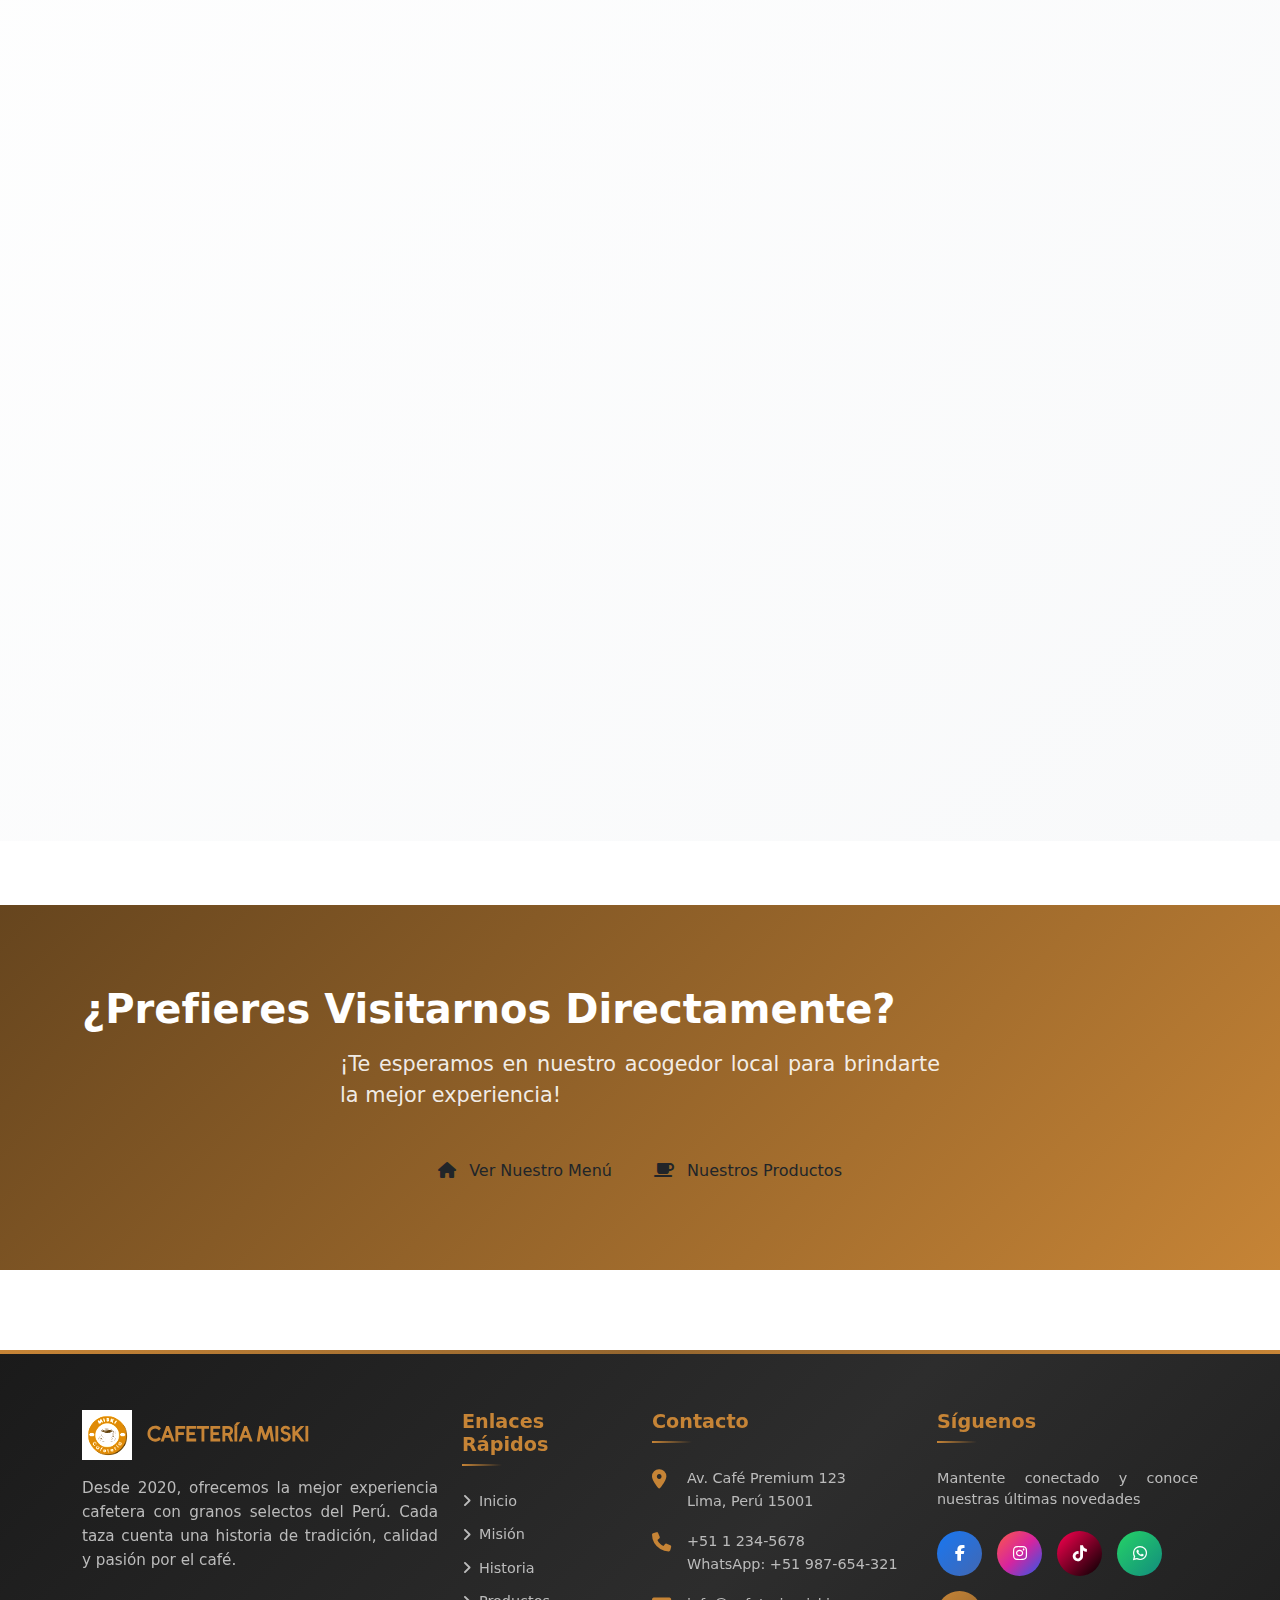
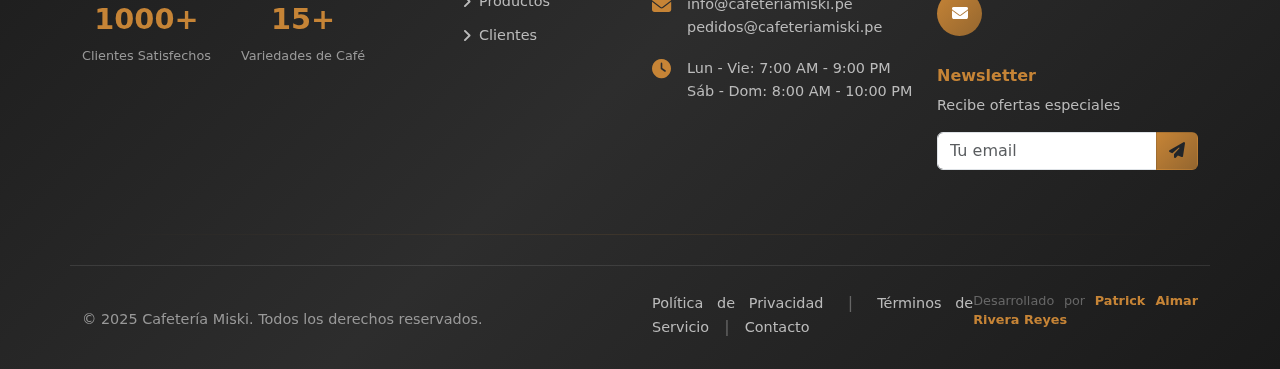
<file: contactos - Mari/index-MARI.html>
<!DOCTYPE html>
<html lang="es">
<head>
    <meta charset="UTF-8">
    <meta name="viewport" content="width=device-width, initial-scale=1.0">
    <title>Contacto - Cafetería Miski</title>
    
    <!-- CSS Dependencies -->
    <link rel="stylesheet" href="../portada-Patrick/style.css">
    <link rel="stylesheet" href="style-MARI.css">
    <link rel="icon" href="../portada-Patrick/imagenes/Logo de cafetería simple gris.png">
    <link rel="stylesheet" href="../portada-Patrick/script/bootstrap_min.css">
    
    <!-- Font Awesome Icons -->
    <link rel="stylesheet" href="https://cdnjs.cloudflare.com/ajax/libs/font-awesome/6.4.0/css/all.min.css">
    
    <!-- Google Fonts -->
    <link href="https://fonts.googleapis.com/css2?family=Poppins:wght@300;400;500;600;700&display=swap" rel="stylesheet">
</head>
<body>
    <!-- Navbar Placeholder -->
    <div id="navbar-placeholder"></div>

    <!-- Main Content -->
    <main class="main-content">
        <!-- Hero Section -->
        <section class="hero-contacto">
            <div class="container">
                <div class="row justify-content-center text-center">
                    <div class="col-lg-8">
                        <h1 class="hero-title-contacto">
                            <i class="fas fa-heart me-3"></i>
                            Contáctanos
                        </h1>
                        <p class="hero-subtitle-contacto">
                            Estamos aquí para servirte y hacer de tu experiencia en Miski algo inolvidable
                        </p>
                    </div>
                </div>
            </div>
        </section>

        <!-- Información Rápida -->
        <section class="info-rapida">
            <div class="container">
                <div class="row">
                    <div class="col-md-3 col-6 text-center mb-4">
                        <div class="info-card">
                            <div class="info-icon-quick">
                                <i class="fas fa-map-marker-alt"></i>
                            </div>
                            <h5>Ubicación</h5>
                            <p>Jr. Cusco 626<br>Lima, Perú</p>
                        </div>
                    </div>
                    <div class="col-md-3 col-6 text-center mb-4">
                        <div class="info-card">
                            <div class="info-icon-quick">
                                <i class="fas fa-phone"></i>
                            </div>
                            <h5>Teléfono</h5>
                            <p>+51 958-264-65</p>
                        </div>
                    </div>
                    <div class="col-md-3 col-6 text-center mb-4">
                        <div class="info-card">
                            <div class="info-icon-quick">
                                <i class="fas fa-clock"></i>
                            </div>
                            <h5>Horarios</h5>
                            <p>Lun-Vie: 8:00-18:00<br>Sáb-Dom: 9:00-17:00</p>
                        </div>
                    </div>
                    <div class="col-md-3 col-6 text-center mb-4">
                        <div class="info-card">
                            <div class="info-icon-quick">
                                <i class="fab fa-whatsapp"></i>
                            </div>
                            <h5>WhatsApp</h5>
                            <a href="https://wa.me/5195826465" class="whatsapp-quick-link">
                                Chatea con nosotros
                            </a>
                        </div>
                    </div>
                </div>
            </div>
        </section>

        <!-- Formulario y Mapa -->
        <section class="contacto-principal">
            <div class="container">
                <div class="row">
                    <!-- Formulario de Contacto -->
                    <div class="col-lg-6 mb-5">
                        <div class="formulario-container">
                            <div class="form-header">
                                <h2 class="form-title">
                                    <i class="fas fa-envelope me-3"></i>
                                    Envíanos un Mensaje
                                </h2>
                                <p class="form-subtitle">
                                    ¿Tienes alguna pregunta, sugerencia o simplemente quieres saludarnos? 
                                    ¡Nos encantaría escucharte!
                                </p>
                            </div>
                            
                            <form id="contact-form" class="contact-form-modern">
                                <div class="row">
                                    <div class="col-md-6 mb-4">
                                        <div class="form-floating">
                                            <input type="text" id="nombre" name="nombre" class="form-control" placeholder="Tu nombre" required>
                                            <label for="nombre">
                                                <i class="fas fa-user me-2"></i>Nombre Completo
                                            </label>
                                        </div>
                                    </div>
                                    <div class="col-md-6 mb-4">
                                        <div class="form-floating">
                                            <input type="email" id="email" name="email" class="form-control" placeholder="tu@email.com" required>
                                            <label for="email">
                                                <i class="fas fa-envelope me-2"></i>Correo Electrónico
                                            </label>
                                        </div>
                                    </div>
                                </div>
                                
                                <div class="row">
                                    <div class="col-md-6 mb-4">
                                        <div class="form-floating">
                                            <input type="tel" id="telefono" name="telefono" class="form-control" placeholder="+51 999 999 999">
                                            <label for="telefono">
                                                <i class="fas fa-phone me-2"></i>Teléfono (Opcional)
                                            </label>
                                        </div>
                                    </div>
                                    <div class="col-md-6 mb-4">
                                        <div class="form-floating">
                                            <select id="motivo" name="motivo" class="form-select">
                                                <option value="">Selecciona un motivo</option>
                                                <option value="consulta">Consulta General</option>
                                                <option value="reserva">Reserva de Mesa</option>
                                                <option value="evento">Evento Especial</option>
                                                <option value="catering">Servicio de Catering</option>
                                                <option value="sugerencia">Sugerencia</option>
                                                <option value="otro">Otro</option>
                                            </select>
                                            <label for="motivo">
                                                <i class="fas fa-list me-2"></i>Motivo del Contacto
                                            </label>
                                        </div>
                                    </div>
                                </div>
                                
                                <div class="mb-4">
                                    <div class="form-floating">
                                        <textarea id="mensaje" name="mensaje" class="form-control" style="height: 150px" placeholder="Escribe tu mensaje aquí..." required></textarea>
                                        <label for="mensaje">
                                            <i class="fas fa-comment me-2"></i>Tu Mensaje
                                        </label>
                                    </div>
                                </div>
                                
                                <div class="d-grid">
                                    <button type="submit" class="btn btn-contacto-submit">
                                        <i class="fas fa-paper-plane me-2"></i>
                                        Enviar Mensaje
                                        <span class="btn-loading d-none">
                                            <i class="fas fa-spinner fa-spin me-2"></i>
                                            Enviando...
                                        </span>
                                    </button>
                                </div>
                            </form>
                        </div>
                    </div>

                    <!-- Mapa e Información Detallada -->
                    <div class="col-lg-6 mb-5">
                        <div class="info-detallada">
                            <h2 class="info-title">
                                <i class="fas fa-map me-3"></i>
                                Encuéntranos
                            </h2>
                            
                            <!-- Mapa Placeholder -->
                            <div class="mapa-container">
                                <div class="mapa-placeholder">
                                    <div class="mapa-content">
                                        <i class="fas fa-map-marked-alt"></i>
                                        <h4>Cafetería Miski</h4>
                                        <p>Jr. Cusco 626, Lima - Perú</p>
                                        <a href="https://maps.google.com/?q=Jr.+Cusco+626+Lima+Peru" target="_blank" class="btn btn-mapa">
                                            <i class="fas fa-directions me-2"></i>
                                            Ver en Google Maps
                                        </a>
                                    </div>
                                </div>
                            </div>

                            <!-- Información Detallada -->
                            <div class="info-detalle-cards">
                                <div class="detalle-card">
                                    <div class="detalle-icon">
                                        <i class="fas fa-clock"></i>
                                    </div>
                                    <div class="detalle-content">
                                        <h5>Horarios de Atención</h5>
                                        <div class="horario-item">
                                            <span class="dia">Lunes a Viernes:</span>
                                            <span class="hora">8:00 AM - 6:00 PM</span>
                                        </div>
                                        <div class="horario-item">
                                            <span class="dia">Sábados:</span>
                                            <span class="hora">9:00 AM - 5:00 PM</span>
                                        </div>
                                        <div class="horario-item">
                                            <span class="dia">Domingos:</span>
                                            <span class="hora">10:00 AM - 4:00 PM</span>
                                        </div>
                                    </div>
                                </div>

                                <div class="detalle-card">
                                    <div class="detalle-icon">
                                        <i class="fas fa-concierge-bell"></i>
                                    </div>
                                    <div class="detalle-content">
                                        <h5>Nuestros Servicios</h5>
                                        <div class="servicio-item">
                                            <i class="fas fa-check-circle"></i>
                                            <span>Desayunos y almuerzos</span>
                                        </div>
                                        <div class="servicio-item">
                                            <i class="fas fa-check-circle"></i>
                                            <span>Café especializado</span>
                                        </div>
                                        <div class="servicio-item">
                                            <i class="fas fa-check-circle"></i>
                                            <span>Eventos y reuniones</span>
                                        </div>
                                        <div class="servicio-item">
                                            <i class="fas fa-check-circle"></i>
                                            <span>Delivery</span>
                                        </div>
                                        <div class="servicio-item">
                                            <i class="fas fa-check-circle"></i>
                                            <span>WiFi gratuito</span>
                                        </div>
                                    </div>
                                </div>

                                <div class="detalle-card">
                                    <div class="detalle-icon">
                                        <i class="fab fa-whatsapp"></i>
                                    </div>
                                    <div class="detalle-content">
                                        <h5>Contacto Directo</h5>
                                        <div class="contacto-directo">
                                            <a href="https://wa.me/5195826465" class="whatsapp-btn">
                                                <i class="fab fa-whatsapp me-2"></i>
                                                WhatsApp: +51 958-264-65
                                            </a>
                                        </div>
                                        <div class="contacto-directo">
                                            <a href="tel:+5195826465" class="phone-btn">
                                                <i class="fas fa-phone me-2"></i>
                                                Llamar Ahora
                                            </a>
                                        </div>
                                    </div>
                                </div>
                            </div>
                        </div>
                    </div>
                </div>
            </div>
        </section>

        <!-- Call to Action -->
        <section class="cta-contacto">
            <div class="container">
                <div class="row">
                    <div class="col-12 text-center">
                        <h3 class="cta-title">¿Prefieres Visitarnos Directamente?</h3>
                        <p class="cta-subtitle">
                            ¡Te esperamos en nuestro acogedor local para brindarte la mejor experiencia!
                        </p>
                        <div class="cta-buttons">
                            <a href="../index.html" class="btn btn-cta-primary">
                                <i class="fas fa-home me-2"></i>
                                Ver Nuestro Menú
                            </a>
                            <a href="../productos-Brenda/index-BRENDA.html" class="btn btn-cta-secondary">
                                <i class="fas fa-coffee me-2"></i>
                                Nuestros Productos
                            </a>
                        </div>
                    </div>
                </div>
            </div>
        </section>
    </main>

    <!-- Footer Placeholder -->
    <div id="footer-placeholder"></div>

    <!-- JavaScript Dependencies -->
    <script src="../portada-Patrick/script/bootstrap_bundle_min.js"></script>
    <script src="../portada-Patrick/script/code.js"></script>
    <script src="../includes/includes.js"></script>
    
    <!-- Script para el formulario de contacto -->
    <script>
        document.addEventListener('DOMContentLoaded', function() {
            const form = document.getElementById('contact-form');
            const submitBtn = form.querySelector('.btn-contacto-submit');
            const btnText = submitBtn.innerHTML;
            const btnLoading = submitBtn.querySelector('.btn-loading');

            form.addEventListener('submit', function(e) {
                e.preventDefault();
                
                // Mostrar estado de carga
                submitBtn.disabled = true;
                submitBtn.innerHTML = '';
                btnLoading.classList.remove('d-none');
                
                // Simular envío (en una aplicación real, aquí harías la petición al servidor)
                setTimeout(function() {
                    // Restaurar botón
                    submitBtn.disabled = false;
                    submitBtn.innerHTML = btnText;
                    btnLoading.classList.add('d-none');
                    
                    // Mostrar mensaje de éxito
                    alert('¡Mensaje enviado exitosamente! Te contactaremos pronto.');
                    
                    // Limpiar formulario
                    form.reset();
                }, 2000);
            });

            // Validación en tiempo real
            const inputs = form.querySelectorAll('input, textarea, select');
            inputs.forEach(input => {
                input.addEventListener('blur', function() {
                    if (this.hasAttribute('required') && !this.value.trim()) {
                        this.classList.add('is-invalid');
                    } else {
                        this.classList.remove('is-invalid');
                        this.classList.add('is-valid');
                    }
                });

                input.addEventListener('input', function() {
                    if (this.classList.contains('is-invalid') && this.value.trim()) {
                        this.classList.remove('is-invalid');
                        this.classList.add('is-valid');
                    }
                });
            });

            // Animación de entrada para las cards
            const observerOptions = {
                threshold: 0.1,
                rootMargin: '0px 0px -50px 0px'
            };

            const observer = new IntersectionObserver(function(entries) {
                entries.forEach(entry => {
                    if (entry.isIntersecting) {
                        entry.target.style.opacity = '1';
                        entry.target.style.transform = 'translateY(0)';
                    }
                });
            }, observerOptions);

            // Observar elementos para animación
            document.querySelectorAll('.info-card, .detalle-card, .formulario-container').forEach(el => {
                el.style.opacity = '0';
                el.style.transform = 'translateY(20px)';
                el.style.transition = 'all 0.6s ease-out';
                observer.observe(el);
            });
        });
    </script>
    
    <!-- Establecer página activa -->
    <script>
        setActivePage('contacto');
    </script>
</body>
</html>
</file>
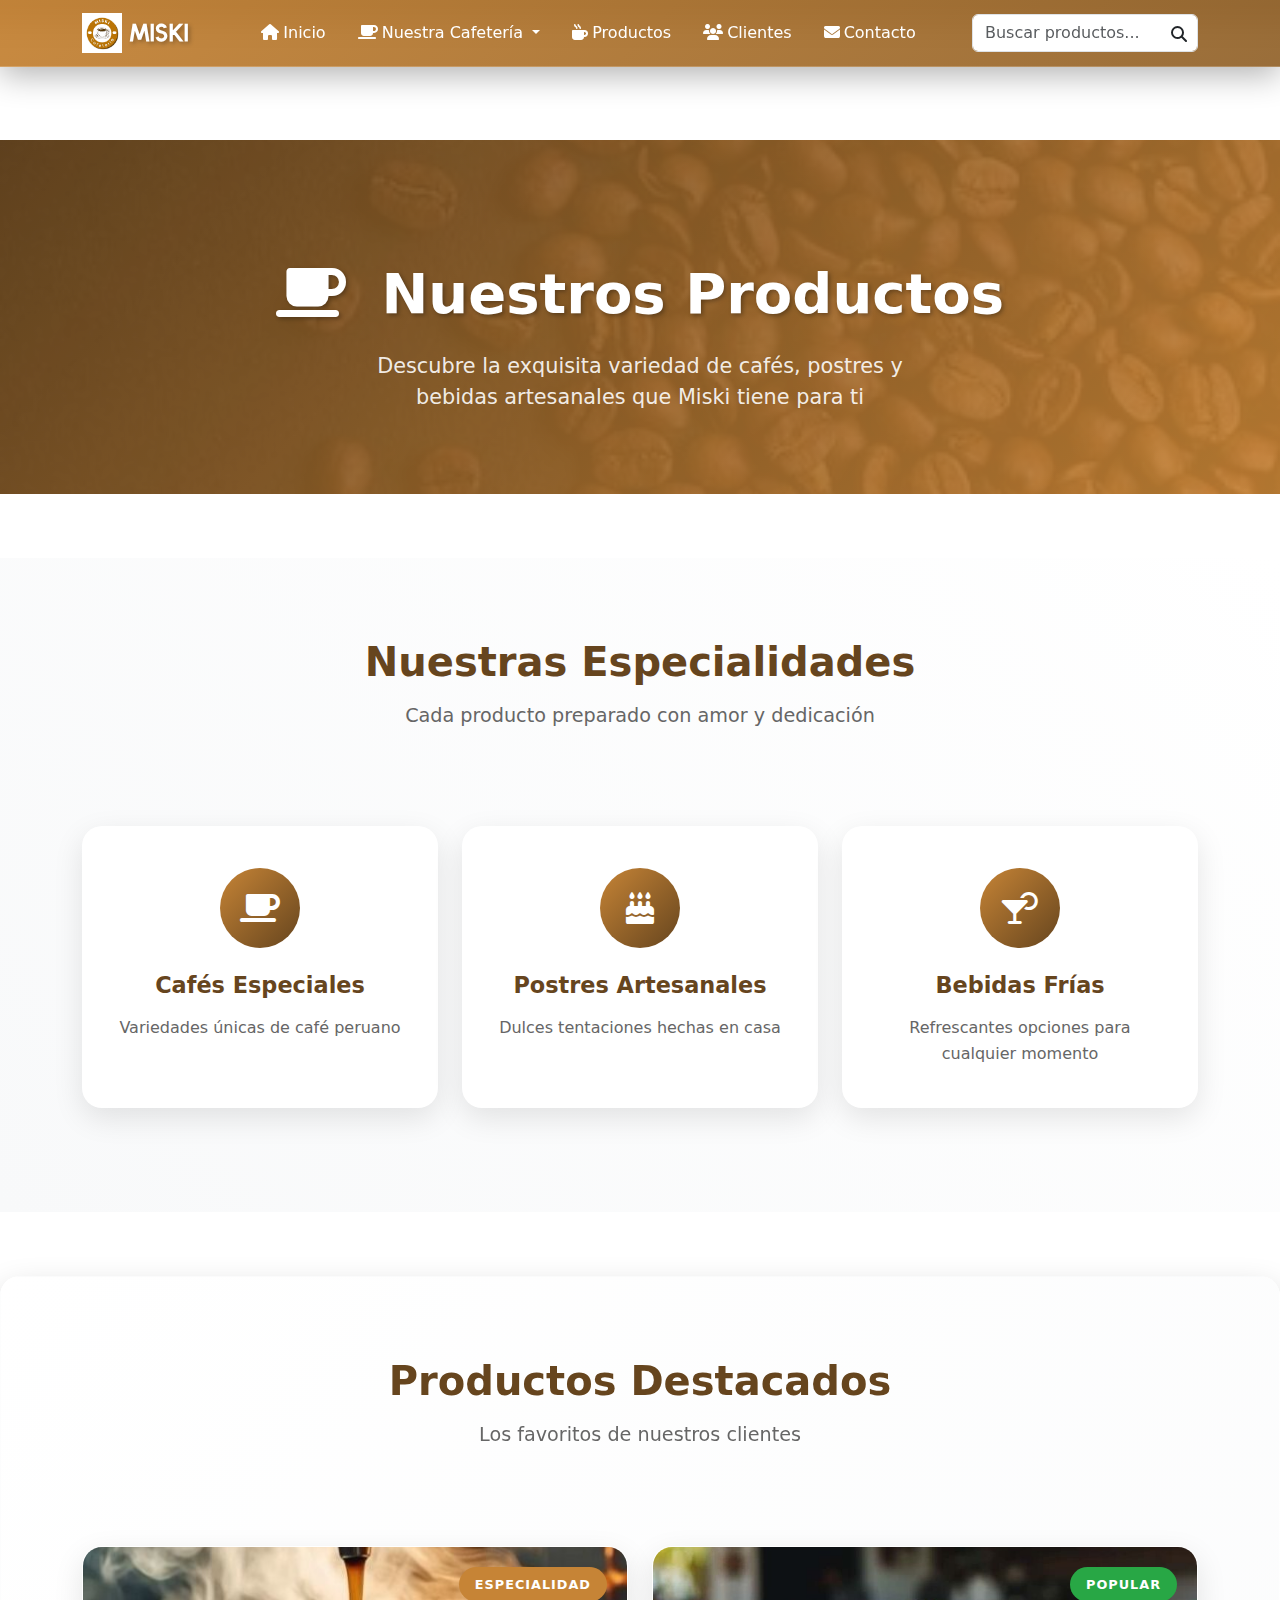
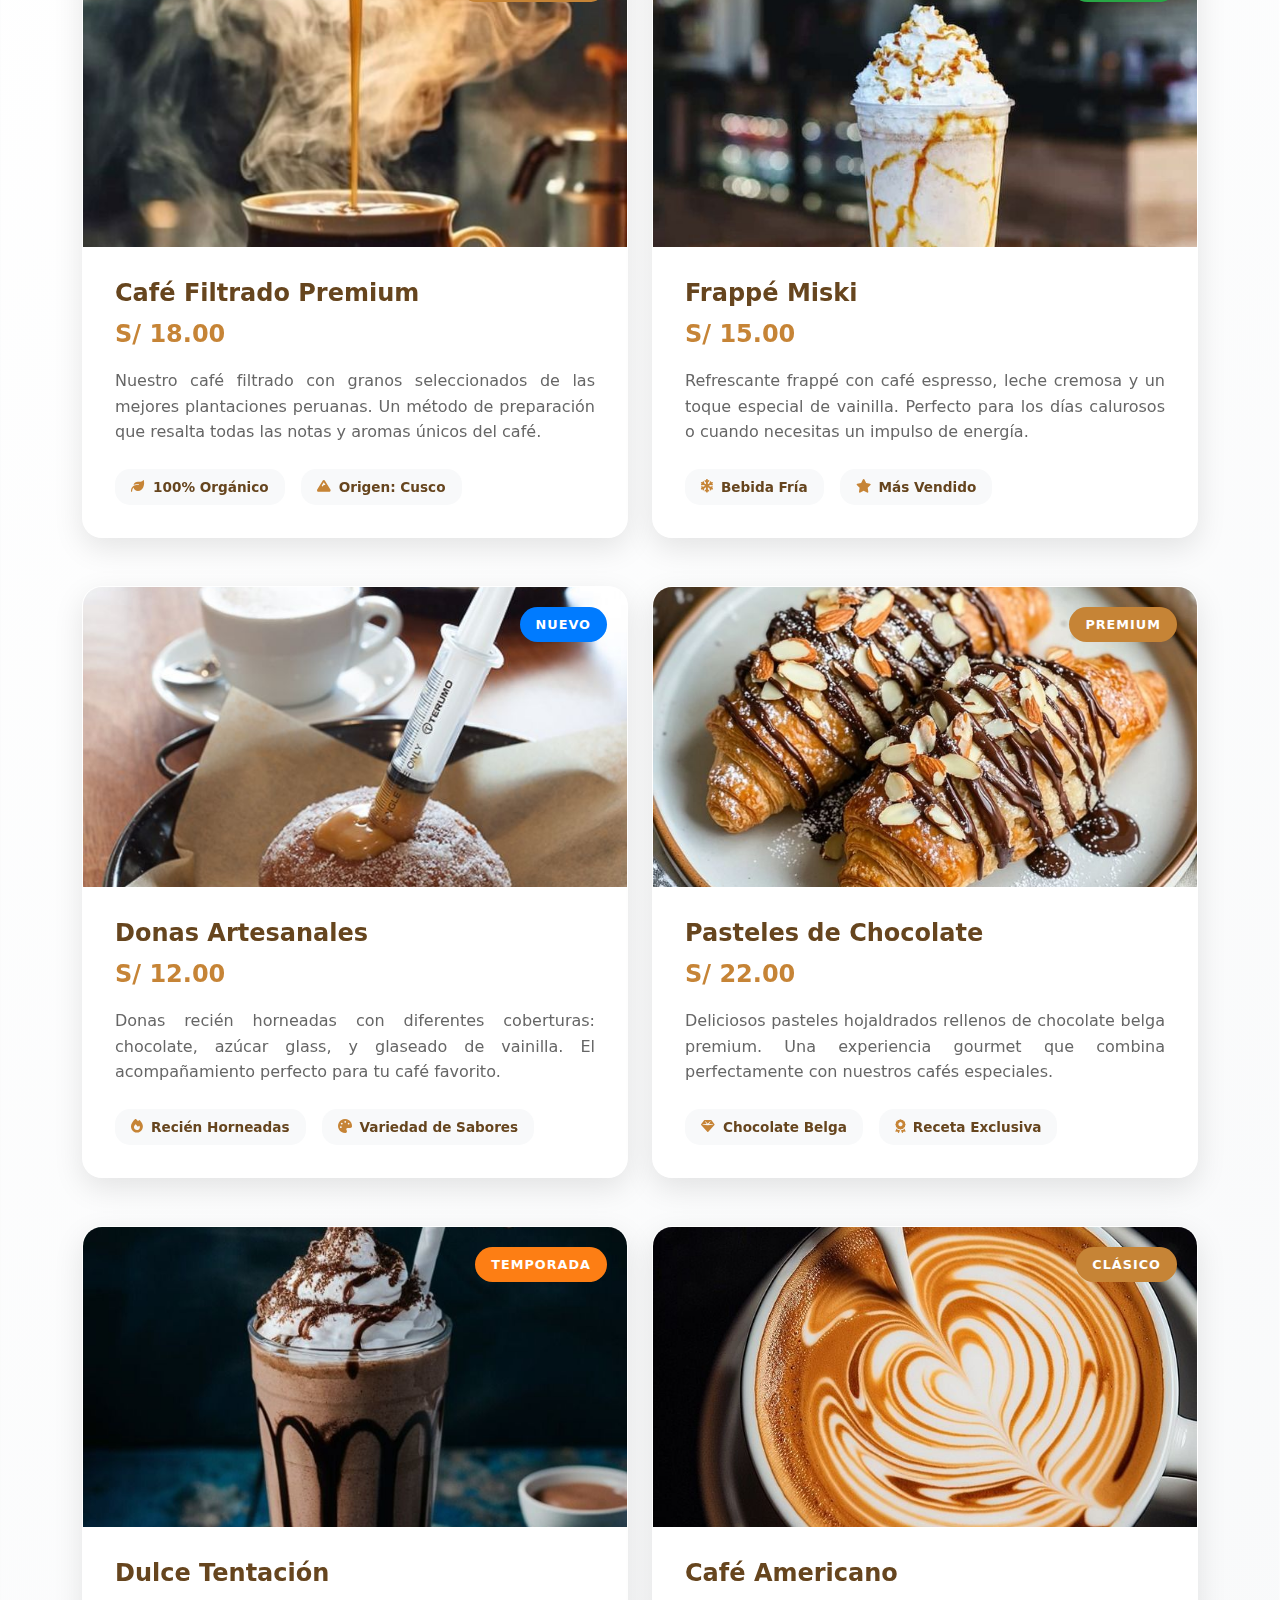
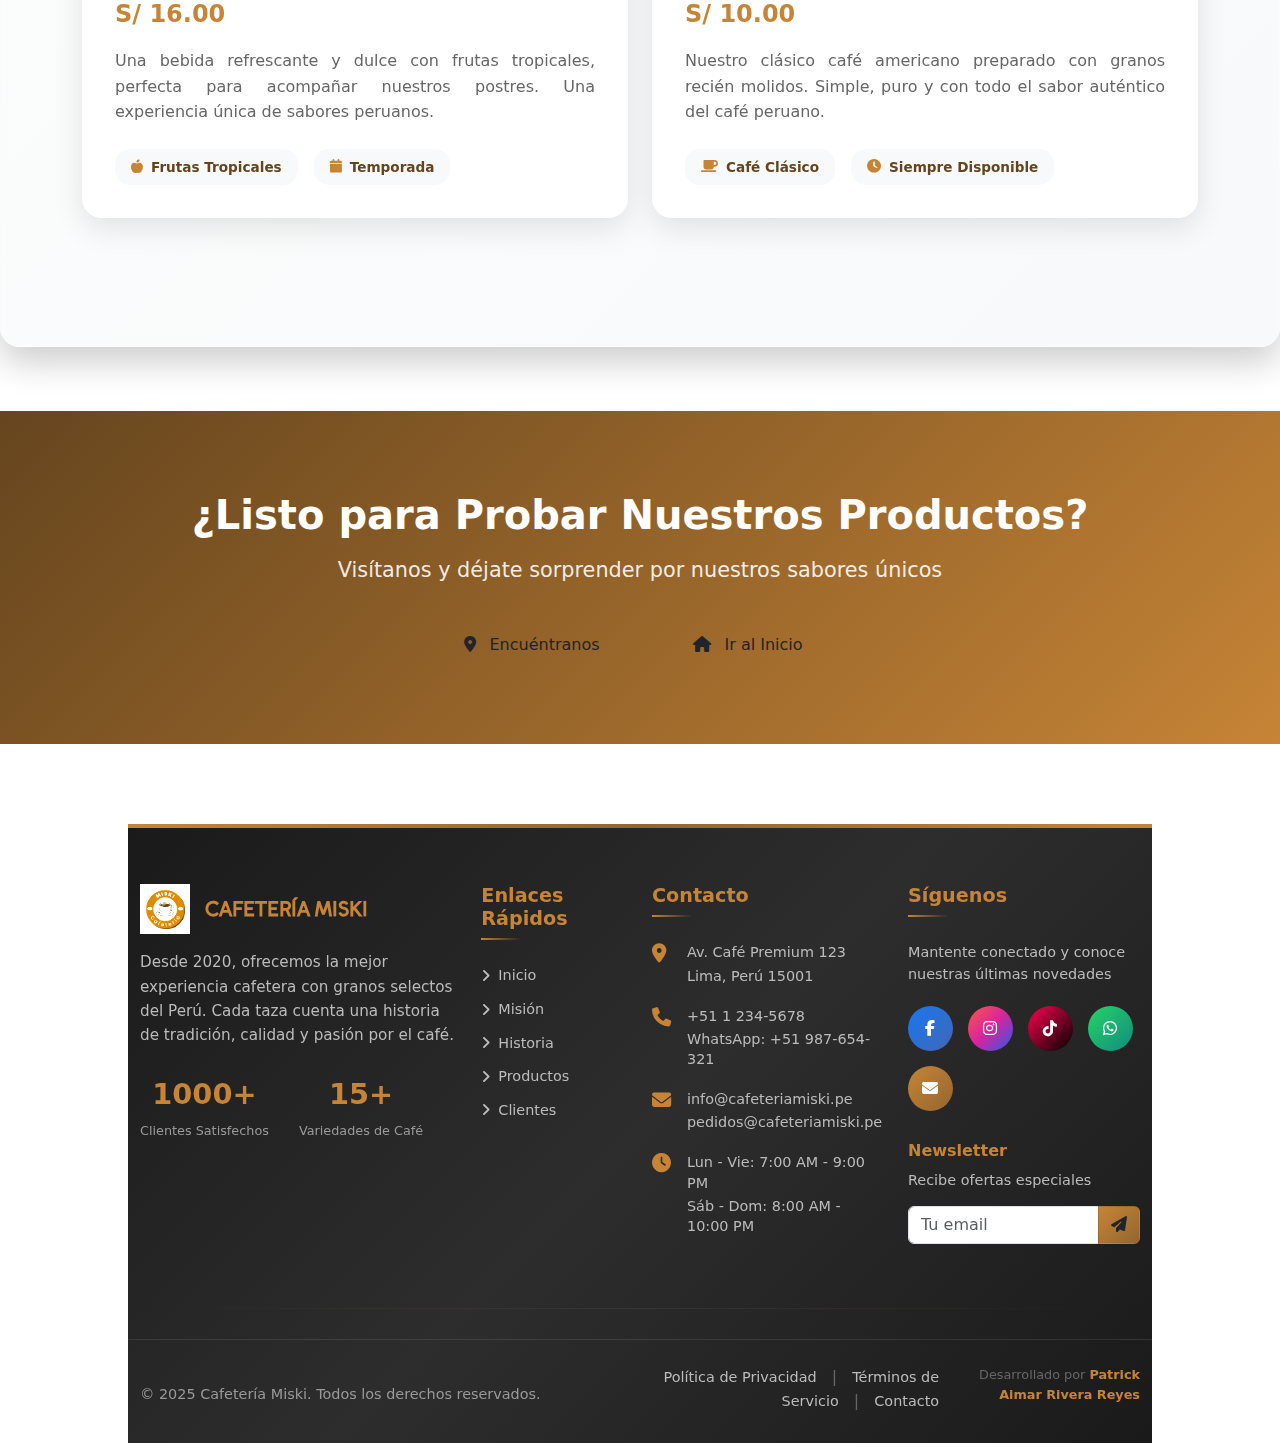
<file: productos-Brenda/index-BRENDA.html>
<!DOCTYPE html>
<html lang="es">
<head>
    <meta charset="UTF-8">
    <meta name="viewport" content="width=device-width, initial-scale=1.0">
    <title>Productos - Cafetería Miski</title>
    
    <!-- CSS Dependencies -->
    <link rel="stylesheet" href="../portada-Patrick/style.css">
    <link rel="stylesheet" href="Style-BRENDA.css">
    <link rel="icon" href="../portada-Patrick/imagenes/Logo de cafetería simple gris.png">
    <link rel="stylesheet" href="../portada-Patrick/script/bootstrap_min.css">
    
    <!-- Font Awesome Icons -->
    <link rel="stylesheet" href="https://cdnjs.cloudflare.com/ajax/libs/font-awesome/6.4.0/css/all.min.css">
    
    <!-- Google Fonts -->
    <link href="https://fonts.googleapis.com/css2?family=Poppins:wght@300;400;500;600;700&display=swap" rel="stylesheet">
</head>
<body>
    <!-- Navbar Placeholder -->
    <div id="navbar-placeholder"></div>

    <!-- Main Content -->
    <main class="main-content">
        <!-- Hero Section -->
        <section class="hero-productos">
            <div class="container">
                <div class="row justify-content-center text-center">
                    <div class="col-lg-8">
                        <h1 class="hero-title-productos">
                            <i class="fas fa-coffee me-3"></i>
                            Nuestros Productos
                        </h1>
                        <p class="hero-subtitle-productos">
                            Descubre la exquisita variedad de cafés, postres y bebidas artesanales que Miski tiene para ti
                        </p>
                    </div>
                </div>
            </div>
        </section>

        <!-- Categorías de Productos -->
        <section class="categorias-section">
            <div class="container">
                <div class="row">
                    <div class="col-12 text-center mb-5">
                        <h2 class="categorias-title">Nuestras Especialidades</h2>
                        <p class="categorias-subtitle">Cada producto preparado con amor y dedicación</p>
                    </div>
                </div>
                <div class="row">
                    <div class="col-md-4 mb-4">
                        <div class="categoria-card">
                            <div class="categoria-icon">
                                <i class="fas fa-coffee"></i>
                            </div>
                            <h4>Cafés Especiales</h4>
                            <p>Variedades únicas de café peruano</p>
                        </div>
                    </div>
                    <div class="col-md-4 mb-4">
                        <div class="categoria-card">
                            <div class="categoria-icon">
                                <i class="fas fa-birthday-cake"></i>
                            </div>
                            <h4>Postres Artesanales</h4>
                            <p>Dulces tentaciones hechas en casa</p>
                        </div>
                    </div>
                    <div class="col-md-4 mb-4">
                        <div class="categoria-card">
                            <div class="categoria-icon">
                                <i class="fas fa-cocktail"></i>
                            </div>
                            <h4>Bebidas Frías</h4>
                            <p>Refrescantes opciones para cualquier momento</p>
                        </div>
                    </div>
                </div>
            </div>
        </section>

        <!-- Productos Destacados -->
        <section class="productos-destacados">
            <div class="container">
                <div class="row">
                    <div class="col-12 text-center mb-5">
                        <h2 class="productos-title">Productos Destacados</h2>
                        <p class="productos-subtitle">Los favoritos de nuestros clientes</p>
                    </div>
                </div>
                <div class="row">
                    <!-- Café Filtrado -->
                    <div class="col-lg-6 mb-5">
                        <div class="producto-card">
                            <div class="producto-image">
                                <img src="../portada-Patrick/imagenes/filtrado.jpeg" alt="Café Filtrado" class="img-fluid">
                                <div class="producto-badge">
                                    <span class="badge-text">Especialidad</span>
                                </div>
                            </div>
                            <div class="producto-content">
                                <h3>Café Filtrado Premium</h3>
                                <p class="producto-precio">S/ 18.00</p>
                                <p class="producto-descripcion">
                                    Nuestro café filtrado con granos seleccionados de las mejores plantaciones peruanas. 
                                    Un método de preparación que resalta todas las notas y aromas únicos del café.
                                </p>
                                <div class="producto-detalles">
                                    <span class="detalle-item"><i class="fas fa-leaf"></i> 100% Orgánico</span>
                                    <span class="detalle-item"><i class="fas fa-mountain"></i> Origen: Cusco</span>
                                </div>
                            </div>
                        </div>
                    </div>

                    <!-- Frappé -->
                    <div class="col-lg-6 mb-5">
                        <div class="producto-card">
                            <div class="producto-image">
                                <img src="../portada-Patrick/imagenes/frappe.jpeg" alt="Frappé" class="img-fluid">
                                <div class="producto-badge popular">
                                    <span class="badge-text">Popular</span>
                                </div>
                            </div>
                            <div class="producto-content">
                                <h3>Frappé Miski</h3>
                                <p class="producto-precio">S/ 15.00</p>
                                <p class="producto-descripcion">
                                    Refrescante frappé con café espresso, leche cremosa y un toque especial de vainilla. 
                                    Perfecto para los días calurosos o cuando necesitas un impulso de energía.
                                </p>
                                <div class="producto-detalles">
                                    <span class="detalle-item"><i class="fas fa-snowflake"></i> Bebida Fría</span>
                                    <span class="detalle-item"><i class="fas fa-star"></i> Más Vendido</span>
                                </div>
                            </div>
                        </div>
                    </div>

                    <!-- Donas -->
                    <div class="col-lg-6 mb-5">
                        <div class="producto-card">
                            <div class="producto-image">
                                <img src="../portada-Patrick/imagenes/dona.jpeg" alt="Donas Artesanales" class="img-fluid">
                                <div class="producto-badge nuevo">
                                    <span class="badge-text">Nuevo</span>
                                </div>
                            </div>
                            <div class="producto-content">
                                <h3>Donas Artesanales</h3>
                                <p class="producto-precio">S/ 12.00</p>
                                <p class="producto-descripcion">
                                    Donas recién horneadas con diferentes coberturas: chocolate, azúcar glass, y glaseado de vainilla. 
                                    El acompañamiento perfecto para tu café favorito.
                                </p>
                                <div class="producto-detalles">
                                    <span class="detalle-item"><i class="fas fa-fire"></i> Recién Horneadas</span>
                                    <span class="detalle-item"><i class="fas fa-palette"></i> Variedad de Sabores</span>
                                </div>
                            </div>
                        </div>
                    </div>

                    <!-- Pasteles -->
                    <div class="col-lg-6 mb-5">
                        <div class="producto-card">
                            <div class="producto-image">
                                <img src="../portada-Patrick/imagenes/Flaky, buttery, and filled with rich chocolate and….jpeg" alt="Pasteles de Chocolate" class="img-fluid">
                                <div class="producto-badge">
                                    <span class="badge-text">Premium</span>
                                </div>
                            </div>
                            <div class="producto-content">
                                <h3>Pasteles de Chocolate</h3>
                                <p class="producto-precio">S/ 22.00</p>
                                <p class="producto-descripcion">
                                    Deliciosos pasteles hojaldrados rellenos de chocolate belga premium. Una experiencia 
                                    gourmet que combina perfectamente con nuestros cafés especiales.
                                </p>
                                <div class="producto-detalles">
                                    <span class="detalle-item"><i class="fas fa-gem"></i> Chocolate Belga</span>
                                    <span class="detalle-item"><i class="fas fa-award"></i> Receta Exclusiva</span>
                                </div>
                            </div>
                        </div>
                    </div>

                    <!-- Bebida Dulce -->
                    <div class="col-lg-6 mb-5">
                        <div class="producto-card">
                            <div class="producto-image">
                                <img src="../portada-Patrick/imagenes/Craving something sweet and refreshing_ Try this….jpeg" alt="Bebida Dulce" class="img-fluid">
                                <div class="producto-badge seasonal">
                                    <span class="badge-text">Temporada</span>
                                </div>
                            </div>
                            <div class="producto-content">
                                <h3>Dulce Tentación</h3>
                                <p class="producto-precio">S/ 16.00</p>
                                <p class="producto-descripcion">
                                    Una bebida refrescante y dulce con frutas tropicales, perfecta para acompañar 
                                    nuestros postres. Una experiencia única de sabores peruanos.
                                </p>
                                <div class="producto-detalles">
                                    <span class="detalle-item"><i class="fas fa-apple-alt"></i> Frutas Tropicales</span>
                                    <span class="detalle-item"><i class="fas fa-calendar"></i> Temporada</span>
                                </div>
                            </div>
                        </div>
                    </div>

                    <!-- Taza Especial -->
                    <div class="col-lg-6 mb-5">
                        <div class="producto-card">
                            <div class="producto-image">
                                <img src="../portada-Patrick/imagenes/taza.jpeg" alt="Café en Taza Especial" class="img-fluid">
                                <div class="producto-badge">
                                    <span class="badge-text">Clásico</span>
                                </div>
                            </div>
                            <div class="producto-content">
                                <h3>Café Americano</h3>
                                <p class="producto-precio">S/ 10.00</p>
                                <p class="producto-descripcion">
                                    Nuestro clásico café americano preparado con granos recién molidos. 
                                    Simple, puro y con todo el sabor auténtico del café peruano.
                                </p>
                                <div class="producto-detalles">
                                    <span class="detalle-item"><i class="fas fa-coffee"></i> Café Clásico</span>
                                    <span class="detalle-item"><i class="fas fa-clock"></i> Siempre Disponible</span>
                                </div>
                            </div>
                        </div>
                    </div>
                </div>
            </div>
        </section>

        <!-- Call to Action -->
        <section class="cta-productos">
            <div class="container">
                <div class="row">
                    <div class="col-12 text-center">
                        <h3 class="cta-title">¿Listo para Probar Nuestros Productos?</h3>
                        <p class="cta-subtitle">Visítanos y déjate sorprender por nuestros sabores únicos</p>
                        <div class="cta-buttons">
                            <a href="../contactos - Mari/index-MARI.html" class="btn btn-cta-primary">
                                <i class="fas fa-map-marker-alt me-2"></i>
                                Encuéntranos
                            </a>
                            <a href="../index.html" class="btn btn-cta-secondary">
                                <i class="fas fa-home me-2"></i>
                                Ir al Inicio
                            </a>
                        </div>
                    </div>
                </div>
            </div>
        </section>
    </main>

    <!-- Footer Placeholder -->
    <div id="footer-placeholder"></div>

    <!-- JavaScript Dependencies -->
    <script src="../portada-Patrick/script/bootstrap_bundle_min.js"></script>
    <script src="../portada-Patrick/script/code.js"></script>
    <script src="../includes/includes.js"></script>
    
    <!-- Establecer página activa -->
    <script>
        setActivePage('productos');
    </script>
</body>
</html>
</file>
<file: portada-Patrick/style.css>
@font-face {
    font-family: unageo;
    src: url(fuentes/unageo.ttf);
}/* Carrusel mejorado */
.carousel-inner img {
  height: 500px;
  width: 100%;
  object-fit: cover;
  border-radius: 15px;
  transition: transform 0.5s ease;
}Hero Section */
.hero-section {
  padding: 60px 0;
  background: linear-gradient(135deg, rgba(198, 132, 54, 0.9), rgba(148, 102, 47, 0.9));
  border-radius: 20px;
  margin: 20px 0;
  backdrop-filter: blur(10px);
  box-shadow: 0 20px 40px rgba(0, 0, 0, 0.3);
}

.hero-content {
  position: relative;
}

.titulo {
  color: white;
  font-size: clamp(2.5rem, 6vw, 6rem);
  font-family: unageo, sans-serif;
  font-weight: bold;
  text-shadow: 2px 2px 10px rgba(0, 0, 0, 0.5);
  margin: 20px 0 10px 0;
  letter-spacing: 2px;
}

.subtitulo {
  color: #f8f9fa;
  font-size: 1.2rem;
  font-style: italic;
  margin-top: 10px;
  opacity: 0.9;
}

.logo_titulo {
  width: 120px;
  height: 120px;
  object-fit: contain;
  filter: drop-shadow(0 5px 15px rgba(0, 0, 0, 0.3));
  animation: float 3s ease-in-out infinite;
}

@keyframes float {
  0%, 100% { transform: translateY(0px); }
  50% { transform: translateY(-10px); }
}

/* Productos Destacados - actualizada para mejor espaciado */
.productos-destacados {
  background: rgba(255, 255, 255, 0.1);
  border-radius: 20px;
  padding: 40px;
  backdrop-filter: blur(10px);
  border: 1px solid rgba(255, 255, 255, 0.2);
  box-shadow: 0 15px 35px rgba(0, 0, 0, 0.2);
  margin-bottom: 60px;
}

.sub1 {
  color: white;
  text-align: center;
  font-family: unageo, sans-serif;
  font-size: clamp(2rem, 4vw, 2.8rem);
  margin-bottom: 15px;
  text-shadow: 1px 1px 5px rgba(0, 0, 0, 0.5);
}

.descripcion-productos {
  color: #f8f9fa;
  text-align: center;
  font-size: 1.1rem;
  margin-bottom: 30px;
  opacity: 0.9;
}

/* Carrusel mejorado */
.carousel-inner img {
  height: 500px;
  width: 100%;
  object-fit: cover;
  border-radius: 15px;
  transition: transform 0.5s ease;
}

.carousel-item:hover img {
  transform: scale(1.05);
}

.carousel-caption {
  background: linear-gradient(to top, rgba(0, 0, 0, 0.8), transparent);
  border-radius: 0 0 15px 15px;
  padding: 30px;
  bottom: 0;
  left: 0;
  right: 0;
}

.carousel-caption h5 {
  font-size: 1.5rem;
  font-weight: bold;
  margin-bottom: 10px;
  text-shadow: 2px 2px 4px rgba(0, 0, 0, 0.8);
}

.carousel-caption p {
  font-size: 1rem;
  margin-bottom: 0;
  text-shadow: 1px 1px 2px rgba(0, 0, 0, 0.8);
}

.carousel-indicators {
  margin-bottom: -50px;
}

.carousel-indicators button {
  width: 12px;
  height: 12px;
  border-radius: 50%;
  border: 2px solid white;
  background-color: transparent;
}

.carousel-indicators button.active {
  background-color: #c68436;
}

body {
  position: relative;
  min-height: 100vh;
  margin: 0;
  padding: 0;
  background-image: url(imagenes/fondoo.jpeg);
  background-size: cover;
  background-position: center;
  background-attachment: fixed;
  font-family: 'Poppins', sans-serif;
  overflow-x: hidden;
}

/* Capa oscura encima del fondo para resaltar el contenido */
body::before {
  content: "";
  position: fixed;
  top: 0;
  left: 0;
  width: 100%;
  height: 100%;
  background: rgba(0, 0, 0, 0.5); /* Oscurece el fondo */
  z-index: -1;
}
/* Animaciones fade-in mejoradas */
.fade-in {
  opacity: 0;
  transform: translateY(30px);
  animation: aparecer 1s ease forwards;
}

.fade-in:nth-child(1) { animation-delay: 0.3s; }
.fade-in:nth-child(2) { animation-delay: 0.6s; }
.fade-in:nth-child(3) { animation-delay: 0.9s; }

@keyframes aparecer {
  to {
    opacity: 1;
    transform: translateY(0);
  }
}

/* Estilos para contenido2 - ahora mejorados en .producto-card */
#contenido2 {
  display: flex;
  flex-direction: row;
  flex-wrap: wrap;
  justify-content: center;
  align-items: stretch;
  gap: 20px;
}
/* Estilos antiguos removidos - ahora están en las clases nuevas */

/* ========== NAVBAR MODERNO ========== */
.navbar-custom {
  background: linear-gradient(135deg, rgba(198, 132, 54, 0.95), rgba(148, 102, 47, 0.95));
  backdrop-filter: blur(20px);
  border-bottom: 1px solid rgba(255, 255, 255, 0.2);
  box-shadow: 0 8px 32px rgba(0, 0, 0, 0.3);
  padding: 12px 0;
  transition: all 0.3s ease;
}

.navbar-custom.scrolled {
  background: linear-gradient(135deg, rgba(198, 132, 54, 0.98), rgba(148, 102, 47, 0.98));
  padding: 8px 0;
}

.navbar-logo {
  width: 40px;
  height: 40px;
  object-fit: contain;
  transition: transform 0.3s ease;
}

.navbar-brand:hover .navbar-logo {
  transform: rotate(360deg);
}

.brand-text {
  font-family: 'unageo', 'Poppins', sans-serif;
  font-weight: 700;
  font-size: 1.5rem;
  color: white;
  text-shadow: 2px 2px 4px rgba(0, 0, 0, 0.3);
}

.navbar-brand:hover .brand-text {
  color: #f8f9fa;
}

.nav-link-custom {
  color: white !important;
  font-weight: 500;
  padding: 8px 16px !important;
  border-radius: 20px;
  transition: all 0.3s ease;
  position: relative;
  overflow: hidden;
}

.nav-link-custom::before {
  content: '';
  position: absolute;
  top: 0;
  left: -100%;
  width: 100%;
  height: 100%;
  background: linear-gradient(90deg, transparent, rgba(255, 255, 255, 0.2), transparent);
  transition: left 0.5s;
}

.nav-link-custom:hover::before {
  left: 100%;
}

.nav-link-custom:hover,
.nav-link-custom.active {
  color: #c68436 !important;
  background: rgba(255, 255, 255, 0.9);
  transform: translateY(-2px);
  box-shadow: 0 5px 15px rgba(0, 0, 0, 0.2);
}

.dropdown-custom {
  background: rgba(255, 255, 255, 0.95);
  backdrop-filter: blur(20px);
  border: 1px solid rgba(255, 255, 255, 0.3);
  border-radius: 15px;
  box-shadow: 0 10px 30px rgba(0, 0, 0, 0.3);
  padding: 10px 0;
  margin-top: 10px;
}

.dropdown-custom .dropdown-item {
  color: #333;
  padding: 10px 20px;
  border-radius: 8px;
  margin: 2px 8px;
  transition: all 0.3s ease;
}

.dropdown-custom .dropdown-item:hover {
  background: linear-gradient(135deg, #c68436, #94662f);
  color: white;
  transform: translateX(5px);
}

.search-container {
  position: relative;
  display: flex;
  align-items: center;
}

.search-input {
  border: 2px solid rgba(255, 255, 255, 0.3);
  border-radius: 25px;
  background: rgba(255, 255, 255, 0.1);
  color: white;
  padding: 8px 45px 8px 15px;
  transition: all 0.3s ease;
  backdrop-filter: blur(10px);
}

.search-input:focus {
  background: rgba(255, 255, 255, 0.9);
  color: #333;
  border-color: #c68436;
  box-shadow: 0 0 0 0.2rem rgba(198, 132, 54, 0.25);
}

.search-input::placeholder {
  color: rgba(255, 255, 255, 0.7);
}

.search-input:focus::placeholder {
  color: #666;
}

.search-btn {
  position: absolute;
  right: 5px;
  border: none;
  background: #c68436;
  color: white;
  border-radius: 50%;
  width: 35px;
  height: 35px;
  display: flex;
  align-items: center;
  justify-content: center;
  transition: all 0.3s ease;
}

.search-btn:hover {
  background: #94662f;
  transform: scale(1.1);
  color: white;
}

.custom-toggler {
  border: 2px solid rgba(255, 255, 255, 0.5);
  border-radius: 8px;
  padding: 6px 10px;
}

.custom-toggler:focus {
  box-shadow: 0 0 0 0.2rem rgba(255, 255, 255, 0.3);
}

.navbar-toggler-icon {
  background-image: url("data:image/svg+xml,%3csvg xmlns='http://www.w3.org/2000/svg' viewBox='0 0 30 30'%3e%3cpath stroke='rgba%28255, 255, 255, 0.8%29' stroke-linecap='round' stroke-miterlimit='10' stroke-width='2' d='m4 7h22M4 15h22M4 23h22'/%3e%3c/svg%3e");
}

/* ========== FOOTER MODERNO ========== */
.footer-modern {
  background: linear-gradient(135deg, #1a1a1a 0%, #2d2d2d 50%, #1a1a1a 100%);
  color: #f8f9fa;
  padding: 60px 0 20px;
  margin-top: 80px;
  position: relative;
  overflow: hidden;
}

.footer-modern::before {
  content: '';
  position: absolute;
  top: 0;
  left: 0;
  right: 0;
  height: 4px;
  background: linear-gradient(90deg, #c68436, #94662f, #c68436);
}

.footer-content {
  margin-bottom: 40px;
}

.footer-section {
  height: 100%;
}

.footer-logo {
  display: flex;
  align-items: center;
  margin-bottom: 20px;
}

.footer-logo-img {
  width: 50px;
  height: 50px;
  margin-right: 15px;
  filter: brightness(1.2);
}

.footer-brand {
  color: #c68436;
  font-family: 'unageo', 'Poppins', sans-serif;
  font-weight: 700;
  margin: 0;
  font-size: 1.3rem;
}

.footer-description {
  color: #bbb;
  line-height: 1.6;
  margin-bottom: 25px;
  font-size: 0.95rem;
}

.footer-stats {
  display: flex;
  gap: 30px;
  flex-wrap: wrap;
}

.stat-item {
  display: flex;
  flex-direction: column;
  align-items: center;
  text-align: center;
}

.stat-number {
  font-size: 1.8rem;
  font-weight: 700;
  color: #c68436;
  display: block;
}

.stat-label {
  font-size: 0.8rem;
  color: #999;
  margin-top: 5px;
}

.footer-title {
  color: #c68436;
  font-weight: 600;
  margin-bottom: 25px;
  font-size: 1.2rem;
  position: relative;
  padding-bottom: 10px;
}

.footer-title::after {
  content: '';
  position: absolute;
  bottom: 0;
  left: 0;
  width: 40px;
  height: 2px;
  background: linear-gradient(90deg, #c68436, transparent);
}

.footer-links {
  list-style: none;
  padding: 0;
  margin: 0;
}

.footer-links li {
  margin-bottom: 12px;
}

.footer-links a {
  color: #bbb;
  text-decoration: none;
  transition: all 0.3s ease;
  display: flex;
  align-items: center;
  font-size: 0.9rem;
}

.footer-links a:hover {
  color: #c68436;
  transform: translateX(5px);
}

.contact-info {
  display: flex;
  flex-direction: column;
  gap: 20px;
}

.contact-item {
  display: flex;
  align-items: flex-start;
  gap: 15px;
}

.contact-item i {
  color: #c68436;
  font-size: 1.2rem;
  margin-top: 2px;
  min-width: 20px;
}

.contact-item div {
  display: flex;
  flex-direction: column;
  gap: 3px;
}

.contact-item span {
  color: #bbb;
  font-size: 0.9rem;
  line-height: 1.4;
}

.social-description {
  color: #bbb;
  font-size: 0.9rem;
  margin-bottom: 20px;
  line-height: 1.5;
}

.social-links {
  display: flex;
  gap: 15px;
  flex-wrap: wrap;
  justify-content: flex-start;
}

.social-link {
  width: 45px;
  height: 45px;
  border-radius: 50%;
  display: flex;
  align-items: center;
  justify-content: center;
  text-decoration: none;
  color: white;
  transition: all 0.3s ease;
  position: relative;
  overflow: hidden;
}

.social-link::before {
  content: '';
  position: absolute;
  top: 0;
  left: 0;
  width: 100%;
  height: 100%;
  border-radius: 50%;
  background: linear-gradient(45deg, transparent, rgba(255, 255, 255, 0.2));
  opacity: 0;
  transition: opacity 0.3s ease;
}

.social-link:hover::before {
  opacity: 1;
}

.social-link.facebook { background: linear-gradient(135deg, #1877f2, #4267B2); }
.social-link.instagram { background: linear-gradient(135deg, #fd5949, #d6249f, #285AEB); }
.social-link.tiktok { background: linear-gradient(135deg, #ff0050, #000000); }
.social-link.whatsapp { background: linear-gradient(135deg, #25d366, #128c7e); }
.social-link.email { background: linear-gradient(135deg, #c68436, #94662f); }

.social-link:hover {
  transform: translateY(-3px) scale(1.1);
  box-shadow: 0 10px 20px rgba(0, 0, 0, 0.3);
}

.newsletter {
  margin-top: 30px;
}

.newsletter-title {
  color: #c68436;
  font-weight: 600;
  margin-bottom: 10px;
}

.newsletter-text {
  color: #bbb;
  font-size: 0.9rem;
  margin-bottom: 15px;
}

.newsletter-input {
  background: rgba(255, 255, 255, 0.1);
  border: 1px solid rgba(255, 255, 255, 0.2);
  color: white;
  border-radius: 25px 0 0 25px;
  padding: 12px 15px;
}

.newsletter-input:focus {
  background: rgba(255, 255, 255, 0.15);
  border-color: #c68436;
  color: white;
  box-shadow: none;
}

.newsletter-input::placeholder {
  color: #999;
}

.newsletter-btn {
  background: linear-gradient(135deg, #c68436, #94662f);
  border: none;
  color: white;
  border-radius: 0 25px 25px 0;
  padding: 12px 20px;
  transition: all 0.3s ease;
}

.newsletter-btn:hover {
  background: linear-gradient(135deg, #94662f, #c68436);
  transform: scale(1.05);
  color: white;
}

.footer-divider {
  border: none;
  height: 1px;
  background: linear-gradient(90deg, transparent, rgba(198, 132, 54, 0.5), transparent);
  margin: 40px 0 30px;
}

.footer-bottom {
  border-top: 1px solid rgba(255, 255, 255, 0.1);
  padding-top: 25px;
  align-items: center;
}

.footer-copyright {
  color: #999;
  margin: 0;
  font-size: 0.9rem;
}

.footer-links-bottom {
  margin-bottom: 10px;
}

.footer-link-bottom {
  color: #bbb;
  text-decoration: none;
  font-size: 0.9rem;
  transition: color 0.3s ease;
}

.footer-link-bottom:hover {
  color: #c68436;
}

.separator {
  color: #666;
  margin: 0 10px;
}

.developer-credit {
  color: #666;
  font-size: 0.8rem;
  margin: 0;
}

.developer-credit strong {
  color: #c68436;
}

/* ========== CORRECCIÓN DEL CONTENIDO PRINCIPAL ========== */
.main-content {
  margin-top: 100px !important;
  padding-top: 40px;
}

/* Ajustes para el hero section */
.hero-section {
  padding: 40px 20px;
  background: linear-gradient(135deg, rgba(198, 132, 54, 0.9), rgba(148, 102, 47, 0.9));
  border-radius: 20px;
  margin: 20px 0 60px 0;
  backdrop-filter: blur(10px);
  box-shadow: 0 20px 40px rgba(0, 0, 0, 0.3);
}

.hero-content {
  position: relative;
  display: flex;
  flex-direction: column;
  align-items: center;
  justify-content: center;
}

.logo_titulo {
  width: 100px;
  height: 100px;
  object-fit: contain;
  filter: drop-shadow(0 5px 15px rgba(0, 0, 0, 0.3));
  animation: float 3s ease-in-out infinite;
  margin-bottom: 20px;
}

.titulo {
  color: white;
  font-size: clamp(2.5rem, 6vw, 4.5rem);
  font-family: unageo, sans-serif;
  font-weight: bold;
  text-shadow: 2px 2px 10px rgba(0, 0, 0, 0.5);
  margin: 10px 0;
  letter-spacing: 2px;
  text-align: center;
}

.subtitulo {
  color: #f8f9fa;
  font-size: 1.2rem;
  font-style: italic;
  margin-top: 15px;
  opacity: 0.9;
  text-align: center;
}

/* Espaciado mejorado para secciones */
.productos-destacados {
  background: rgba(255, 255, 255, 0.1);
  border-radius: 20px;
  padding: 40px;
  backdrop-filter: blur(10px);
  border: 1px solid rgba(255, 255, 255, 0.2);
  box-shadow: 0 15px 35px rgba(0, 0, 0, 0.2);
  margin-bottom: 60px;
}

.galeria-titulo {
  color: white;
  text-align: center;
  font-family: unageo, sans-serif;
  font-size: 2.5rem;
  margin-bottom: 50px;
  text-shadow: 2px 2px 8px rgba(0, 0, 0, 0.5);
}

#contenido2 {
  margin-bottom: 80px;
}

.descuentos-section {
  background: linear-gradient(135deg, rgba(220, 20, 60, 0.9), rgba(178, 34, 34, 0.9));
  border-radius: 20px;
  padding: 50px 20px;
  margin: 60px 0 80px 0;
  backdrop-filter: blur(10px);
  box-shadow: 0 20px 40px rgba(0, 0, 0, 0.3);
}

.cafe-section {
  background: rgba(255, 255, 255, 0.1);
  border-radius: 20px;
  padding: 50px 20px;
  backdrop-filter: blur(10px);
  border: 1px solid rgba(255, 255, 255, 0.2);
  box-shadow: 0 15px 35px rgba(0, 0, 0, 0.2);
  margin-bottom: 60px;
}

/* Corrección para el carrusel */
.carousel-inner img {
  height: 400px;
  width: 100%;
  object-fit: cover;
  border-radius: 15px;
  transition: transform 0.5s ease;
}

/* Mejoras en la galería de productos */
.producto-card {
  position: relative;
  overflow: hidden;
  border-radius: 15px;
  box-shadow: 0 10px 25px rgba(0, 0, 0, 0.3);
  transition: transform 0.3s ease, box-shadow 0.3s ease;
  background: rgba(255, 255, 255, 0.1);
  backdrop-filter: blur(10px);
  border: 1px solid rgba(255, 255, 255, 0.2);
  height: 100%;
}

.producto-card img {
  width: 100%;
  height: 250px;
  object-fit: cover;
  transition: transform 0.3s ease;
}

/* Estilos para imágenes uniformes en Variedad Artesanal */
.producto-card-enhanced {
  height: 450px; /* Altura fija para todas las tarjetas */
  position: relative;
  overflow: hidden;
  border-radius: 20px;
  box-shadow: 0 15px 35px rgba(0, 0, 0, 0.3);
  transition: all 0.4s ease;
  background: rgba(255, 255, 255, 0.1);
  backdrop-filter: blur(10px);
  border: 1px solid rgba(255, 255, 255, 0.2);
}

.producto-card-enhanced:hover {
  transform: translateY(-15px) scale(1.02);
  box-shadow: 0 25px 50px rgba(0, 0, 0, 0.4);
}

.product-image-uniform {
  width: 100%;
  height: 280px; /* Altura fija para todas las imágenes */
  object-fit: cover; /* Mantiene proporciones sin deformar */
  object-position: center; /* Centra la imagen */
  transition: transform 0.4s ease;
}

.producto-card-enhanced:hover .product-image-uniform {
  transform: scale(1.1);
}

/* Badges de productos */
.product-badge {
  position: absolute;
  top: 15px;
  left: 15px;
  color: white;
  padding: 8px 16px;
  border-radius: 20px;
  font-size: 0.8rem;
  font-weight: 600;
  z-index: 3;
  box-shadow: 0 5px 15px rgba(0, 0, 0, 0.3);
}

.product-badge.nuevo {
  background: linear-gradient(135deg, #e74c3c, #c0392b);
}

.product-badge.popular {
  background: linear-gradient(135deg, #f39c12, #e67e22);
}

.product-badge.premium {
  background: linear-gradient(135deg, #9b59b6, #8e44ad);
}

.product-badge.exclusivo {
  background: linear-gradient(135deg, #2c3e50, #34495e);
}

.product-badge.temporal {
  background: linear-gradient(135deg, #27ae60, #2ecc71);
}

.product-badge.artesanal {
  background: linear-gradient(135deg, #8e44ad, #9b59b6);
}

/* Overlay de productos */
.producto-overlay-enhanced {
  position: absolute;
  bottom: 0;
  left: 0;
  right: 0;
  background: linear-gradient(to top, rgba(0, 0, 0, 0.95), rgba(0, 0, 0, 0.3));
  color: white;
  padding: 25px;
  height: 170px; /* Altura fija para el overlay */
  transform: translateY(60%);
  transition: transform 0.4s ease;
  display: flex;
  flex-direction: column;
  justify-content: space-between;
}

.producto-card-enhanced:hover .producto-overlay-enhanced {
  transform: translateY(0);
}

.product-rating {
  display: flex;
  align-items: center;
  gap: 5px;
  margin-bottom: 8px;
}

.product-rating i {
  color: #ffd700;
  font-size: 0.85rem;
}

.product-rating span {
  color: #ffd700;
  font-weight: 600;
  margin-left: 5px;
  font-size: 0.9rem;
}

.producto-overlay-enhanced h5 {
  font-size: 1.1rem;
  font-weight: 700;
  margin-bottom: 8px;
  color: white;
}

.producto-overlay-enhanced p {
  font-size: 0.85rem;
  line-height: 1.4;
  margin-bottom: 10px;
  opacity: 0.9;
}

.product-price {
  font-size: 1.2rem;
  font-weight: 700;
  color: #c68436;
  margin-bottom: 10px;
}

.btn-product {
  background: linear-gradient(135deg, #c68436, #94662f);
  color: white;
  border: none;
  padding: 8px 18px;
  border-radius: 25px;
  font-weight: 600;
  transition: all 0.3s ease;
  width: 100%;
  font-size: 0.85rem;
}

.btn-product:hover {
  background: linear-gradient(135deg, #94662f, #c68436);
  transform: translateY(-2px);
  color: white;
}

/* Espaciado consistente para todas las secciones */
.row.mb-5 {
  margin-bottom: 4rem !important;
}

/* Responsive adjustments */
@media (max-width: 768px) {
  .main-content {
    margin-top: 80px !important;
    padding-top: 20px;
  }
  
  .hero-section {
    padding: 30px 15px;
    margin: 10px 0 40px 0;
  }
  
  .productos-destacados {
    padding: 25px 15px;
    margin-bottom: 40px;
  }
  
  .carousel-inner img {
    height: 250px;
  }
  
  .descuentos-section {
    padding: 30px 15px;
    margin: 40px 0 50px 0;
  }
  
  .cafe-section {
    padding: 30px 15px;
    margin-bottom: 40px;
  }
  
  .galeria-titulo {
    font-size: 2rem;
    margin-bottom: 30px;
  }
  
  #contenido2 {
    margin-bottom: 50px;
  }
}

@media (max-width: 576px) {
  .main-content {
    margin-top: 70px !important;
    padding-top: 15px;
  }
  
  .logo_titulo {
    width: 80px;
    height: 80px;
  }
  
  .titulo {
    font-size: 2rem;
  }
  
  .subtitulo {
    font-size: 1rem;
  }
  
  .carousel-inner img {
    height: 200px;
  }
  
  .producto-card img {
    height: 200px;
  }
}

/* Corrección final para el espaciado y alineación */
body {
  position: relative;
  min-height: 100vh;
  margin: 0;
  padding: 0;
  background-image: url(imagenes/fondoo.jpeg);
  background-size: cover;
  background-position: center;
  background-attachment: fixed;
  font-family: 'Poppins', sans-serif;
  overflow-x: hidden;
}

/* Asegurar que el contenido principal tenga el espaciado correcto */
.container.main-content {
  max-width: 1200px;
  margin: 100px auto 0 auto;
  padding: 40px 15px 0 15px;
}

/* Prevenir desbordamiento horizontal */
.row {
  margin-left: 0;
  margin-right: 0;
}

/* Asegurar que las imágenes no se desborden */
img {
  max-width: 100%;
  height: auto;
}

/* Espaciado vertical consistente */
section, .mb-5 {
  margin-bottom: 4rem !important;
}

/* Centrar todo el contenido */
.text-center {
  text-align: center !important;
}

/* Asegurar que las tarjetas mantengan la misma altura */
.col-lg-4, .col-md-6 {
  display: flex;
  align-items: stretch;
}

/* ========== MEJORAS DEL CONTENIDO PRINCIPAL ========== */

/* Hero Section Mejorada */
.hero-badge {
  background: linear-gradient(135deg, #ffd700, #ffed4a);
  color: #333;
  padding: 8px 20px;
  border-radius: 25px;
  font-weight: 600;
  margin-bottom: 20px;
  display: inline-flex;
  align-items: center;
  gap: 10px;
  box-shadow: 0 5px 15px rgba(255, 215, 0, 0.3);
  animation: glow 2s ease-in-out infinite alternate;
}

@keyframes glow {
  from { box-shadow: 0 5px 15px rgba(255, 215, 0, 0.3); }
  to { box-shadow: 0 5px 25px rgba(255, 215, 0, 0.6); }
}

.hero-features {
  display: flex;
  justify-content: center;
  gap: 30px;
  margin: 30px 0;
  flex-wrap: wrap;
}

.hero-features .feature-item {
  display: flex;
  align-items: center;
  gap: 8px;
  color: white;
  font-weight: 500;
  padding: 10px 15px;
  background: rgba(255, 255, 255, 0.1);
  border-radius: 20px;
  backdrop-filter: blur(10px);
  transition: all 0.3s ease;
}

.hero-features .feature-item:hover {
  transform: translateY(-3px);
  background: rgba(255, 255, 255, 0.2);
}

.hero-features .feature-item i {
  color: #ffd700;
  font-size: 1.1rem;
}

.hero-cta {
  margin-top: 30px;
  display: flex;
  justify-content: center;
  gap: 20px;
  flex-wrap: wrap;
}

.btn-hero-primary {
  background: linear-gradient(135deg, #c68436, #94662f);
  color: white;
  border: none;
  padding: 15px 30px;
  border-radius: 30px;
  font-weight: 600;
  transition: all 0.3s ease;
  box-shadow: 0 5px 15px rgba(198, 132, 54, 0.4);
}

.btn-hero-primary:hover {
  transform: translateY(-3px);
  box-shadow: 0 8px 25px rgba(198, 132, 54, 0.6);
  color: white;
}

.btn-hero-secondary {
  background: transparent;
  color: white;
  border: 2px solid white;
  padding: 15px 30px;
  border-radius: 30px;
  font-weight: 600;
  transition: all 0.3s ease;
}

.btn-hero-secondary:hover {
  background: white;
  color: #c68436;
  transform: translateY(-3px);
}

/* Sección de Bienvenida */
.welcome-section {
  background: rgba(255, 255, 255, 0.05);
  border-radius: 20px;
  padding: 50px 30px;
  backdrop-filter: blur(10px);
  border: 1px solid rgba(255, 255, 255, 0.1);
  box-shadow: 0 20px 40px rgba(0, 0, 0, 0.2);
}

.welcome-title {
  color: white;
  font-size: 2.5rem;
  font-weight: 700;
  margin-bottom: 25px;
  text-shadow: 2px 2px 8px rgba(0, 0, 0, 0.5);
}

.welcome-text {
  color: #f8f9fa;
  font-size: 1.1rem;
  line-height: 1.8;
  margin-bottom: 30px;
}

.welcome-stats {
  display: flex;
  gap: 25px;
  flex-wrap: wrap;
}

.stat-box {
  display: flex;
  align-items: center;
  gap: 15px;
  background: rgba(255, 255, 255, 0.1);
  padding: 20px;
  border-radius: 15px;
  backdrop-filter: blur(10px);
  transition: all 0.3s ease;
  flex: 1;
  min-width: 200px;
}

.stat-box:hover {
  transform: translateY(-5px);
  background: rgba(255, 255, 255, 0.15);
}

.stat-icon {
  width: 50px;
  height: 50px;
  background: linear-gradient(135deg, #c68436, #94662f);
  border-radius: 50%;
  display: flex;
  align-items: center;
  justify-content: center;
  color: white;
  font-size: 1.3rem;
}

.stat-info h4 {
  color: #c68436;
  font-size: 1.5rem;
  font-weight: 700;
  margin: 0;
}

.stat-info p {
  color: #f8f9fa;
  margin: 0;
  font-size: 0.9rem;
}

.welcome-image {
  position: relative;
  overflow: hidden;
  border-radius: 20px;
  box-shadow: 0 20px 40px rgba(0, 0, 0, 0.3);
}

.rounded-custom {
  border-radius: 20px;
  transition: transform 0.3s ease;
}

.welcome-image:hover .rounded-custom {
  transform: scale(1.05);
}

.image-overlay {
  position: absolute;
  bottom: 0;
  left: 0;
  right: 0;
  background: linear-gradient(to top, rgba(0, 0, 0, 0.8), transparent);
  color: white;
  padding: 30px;
  transform: translateY(100%);
  transition: transform 0.3s ease;
}

.welcome-image:hover .image-overlay {
  transform: translateY(0);
}

.overlay-content h5 {
  font-size: 1.3rem;
  font-weight: 600;
  margin-bottom: 8px;
}

.overlay-content p {
  margin: 0;
  opacity: 0.9;
}

/* Títulos de Sección Globales */
.section-title {
  font-size: 2.5rem;
  font-weight: 700;
  color: white;
  text-shadow: 2px 2px 8px rgba(0, 0, 0, 0.5);
  margin-bottom: 15px;
}

.section-subtitle {
  font-size: 1.2rem;
  color: #f8f9fa;
  opacity: 0.9;
  margin-bottom: 0;
}

/* Sección Origen del Café */
.origen-section {
  background: rgba(255, 255, 255, 0.05);
  border-radius: 20px;
  padding: 50px 30px;
  backdrop-filter: blur(10px);
  border: 1px solid rgba(255, 255, 255, 0.1);
  box-shadow: 0 20px 40px rgba(0, 0, 0, 0.2);
}

.origen-card {
  background: rgba(255, 255, 255, 0.1);
  border-radius: 15px;
  padding: 30px;
  text-align: center;
  backdrop-filter: blur(10px);
  border: 1px solid rgba(255, 255, 255, 0.1);
  transition: all 0.3s ease;
  height: 100%;
}

.origen-card:hover {
  transform: translateY(-10px);
  background: rgba(255, 255, 255, 0.15);
  box-shadow: 0 15px 30px rgba(0, 0, 0, 0.3);
}

.origen-icon {
  width: 80px;
  height: 80px;
  background: linear-gradient(135deg, #2ecc71, #27ae60);
  border-radius: 50%;
  display: flex;
  align-items: center;
  justify-content: center;
  margin: 0 auto 20px;
  color: white;
  font-size: 2rem;
  box-shadow: 0 10px 20px rgba(46, 204, 113, 0.3);
}

.origen-card h4 {
  color: white;
  font-size: 1.3rem;
  font-weight: 600;
  margin-bottom: 15px;
}

.origen-card p {
  color: #f8f9fa;
  line-height: 1.6;
  margin: 0;
}

/* Galería de Productos Mejorada */
.producto-card-enhanced {
  position: relative;
  overflow: hidden;
  border-radius: 20px;
  box-shadow: 0 15px 35px rgba(0, 0, 0, 0.3);
  transition: all 0.4s ease;
  background: rgba(255, 255, 255, 0.1);
  backdrop-filter: blur(10px);
  border: 1px solid rgba(255, 255, 255, 0.2);
  height: 100%;
}

.producto-card-enhanced:hover {
  transform: translateY(-15px) scale(1.02);
  box-shadow: 0 25px 50px rgba(0, 0, 0, 0.4);
}

.product-image-uniform {
  width: 100%;
  height:-webkit-fill-available; /* Altura fija para todas las imágenes */
  object-fit: cover; /* Mantiene proporciones sin deformar */
  object-position: center; /* Centra la imagen */
  transition: transform 0.4s ease;
}

.producto-card-enhanced:hover .product-image-uniform {
  transform: scale(1.1);
}

/* Badges de productos */
.product-badge {
  position: absolute;
  top: 15px;
  left: 15px;
  color: white;
  padding: 8px 16px;
  border-radius: 20px;
  font-size: 0.8rem;
  font-weight: 600;
  z-index: 3;
  box-shadow: 0 5px 15px rgba(0, 0, 0, 0.3);
}

.product-badge.nuevo {
  background: linear-gradient(135deg, #e74c3c, #c0392b);
}

.product-badge.popular {
  background: linear-gradient(135deg, #f39c12, #e67e22);
}

.product-badge.premium {
  background: linear-gradient(135deg, #9b59b6, #8e44ad);
}

.product-badge.exclusivo {
  background: linear-gradient(135deg, #2c3e50, #34495e);
}

.product-badge.temporal {
  background: linear-gradient(135deg, #27ae60, #2ecc71);
}

.product-badge.artesanal {
  background: linear-gradient(135deg, #8e44ad, #9b59b6);
}

/* Overlay de productos */
.producto-overlay-enhanced {
  position: absolute;
  bottom: 0;
  left: 0;
  right: 0;
  background: linear-gradient(to top, rgba(0, 0, 0, 0.95), rgba(0, 0, 0, 0.3));
  color: white;
  padding: 25px;
  height: 210px; /* Altura fija para el overlay */
  transform: translateY(60%);
  transition: transform 0.4s ease;
  display: flex;
  flex-direction: column;
  justify-content: space-between;
}

.producto-card-enhanced:hover .producto-overlay-enhanced {
  transform: translateY(0);
}

.product-rating {
  display: flex;
  align-items: center;
  gap: 5px;
  margin-bottom: 8px;
}

.product-rating i {
  color: #ffd700;
  font-size: 0.85rem;
}

.product-rating span {
  color: #ffd700;
  font-weight: 600;
  margin-left: 5px;
  font-size: 0.9rem;
}

.producto-overlay-enhanced h5 {
  font-size: 1.1rem;
  font-weight: 700;
  margin-bottom: 8px;
  color: white;
}

.producto-overlay-enhanced p {
  font-size: 0.85rem;
  line-height: 1.4;
  margin-bottom: 10px;
  opacity: 0.9;
}

.product-price {
  font-size: 1.2rem;
  font-weight: 700;
  color: #c68436;
  margin-bottom: 10px;
}

.btn-product {
  background: linear-gradient(135deg, #c68436, #94662f);
  color: white;
  border: none;
  padding: 8px 18px;
  border-radius: 25px;
  font-weight: 600;
  transition: all 0.3s ease;
  width: 100%;
  font-size: 0.85rem;
}

.btn-product:hover {
  background: linear-gradient(135deg, #94662f, #c68436);
  transform: translateY(-2px);
  color: white;
}

/* Ofertas Mejoradas */
.ofertas-header {
  margin-bottom: 50px;
}

.countdown-timer {
  display: flex;
  justify-content: center;
  gap: 20px;
  margin-top: 25px;
}

.timer-item {
  background: rgba(255, 255, 255, 0.2);
  border-radius: 15px;
  padding: 15px 20px;
  text-align: center;
  backdrop-filter: blur(10px);
  border: 1px solid rgba(255, 255, 255, 0.3);
}

.timer-number {
  display: block;
  font-size: 2rem;
  font-weight: 700;
  color: #ffd700;
}

.timer-label {
  font-size: 0.9rem;
  color: white;
  opacity: 0.9;
}

.producto-descuento-enhanced {
  background: rgba(255, 255, 255, 0.98);
  border-radius: 20px;
  padding: 25px;
  position: relative;
  transition: all 0.4s ease;
  box-shadow: 0 15px 35px rgba(0, 0, 0, 0.2);
  height: 100%;
  overflow: hidden;
}

.producto-descuento-enhanced.bestseller {
  border: 3px solid #ffd700;
  box-shadow: 0 15px 35px rgba(255, 215, 0, 0.3);
}

.producto-descuento-enhanced:hover {
  transform: translateY(-10px) scale(1.02);
  box-shadow: 0 25px 50px rgba(0, 0, 0, 0.3);
}

.badge-descuento-enhanced {
  position: absolute;
  top: -15px;
  right: 20px;
  padding: 12px 20px;
  border-radius: 25px;
  font-weight: 700;
  font-size: 0.9rem;
  color: white;
  box-shadow: 0 8px 20px rgba(0, 0, 0, 0.3);
  display: flex;
  align-items: center;
  gap: 8px;
}

.badge-descuento-enhanced.oferta {
  background: linear-gradient(135deg, #e74c3c, #c0392b);
}

.badge-descuento-enhanced.popular {
  background: linear-gradient(135deg, #f39c12, #e67e22);
}

.badge-descuento-enhanced.combo {
  background: linear-gradient(135deg, #9b59b6, #8e44ad);
}

.product-info {
  text-align: center;
}

.product-description {
  margin: 15px 0;
}

.product-description p {
  color: #666;
  font-size: 0.95rem;
  line-height: 1.5;
}

.price-container {
  margin: 20px 0;
}

.precio-anterior {
  display: block;
  color: #999;
  text-decoration: line-through;
  font-size: 0.9rem;
  margin-bottom: 5px;
}

.precio-actual {
  display: block;
  color: #c68436;
  font-size: 1.5rem;
  font-weight: 700;
  margin-bottom: 8px;
}

.ahorro {
  display: inline-block;
  background: #e8f5e8;
  color: #27ae60;
  padding: 4px 12px;
  border-radius: 15px;
  font-size: 0.8rem;
  font-weight: 600;
}

/* Sección Café Mejorada */
.cafe-section-enhanced {
  background: rgba(255, 255, 255, 0.05);
  border-radius: 20px;
  padding: 60px 30px;
  backdrop-filter: blur(10px);
  border: 1px solid rgba(255, 255, 255, 0.1);
  box-shadow: 0 20px 40px rgba(0, 0, 0, 0.2);
}

.cafe-header {
  text-align: center;
}

.cafe-story {
  background: rgba(255, 255, 255, 0.1);
  border-radius: 15px;
  padding: 30px;
  backdrop-filter: blur(10px);
  border: 1px solid rgba(255, 255, 255, 0.1);
  height: 100%;
}

.story-title {
  color: white;
  font-size: 1.5rem;
  font-weight: 600;
  margin-bottom: 20px;
}

.story-text {
  color: #f8f9fa;
  line-height: 1.7;
  margin-bottom: 25px;
}

.story-features {
  display: flex;
  justify-content: center;
  gap: 20px;
  flex-wrap: wrap;
}

.story-features .feature-item {
  display: flex;
  align-items: center;
  gap: 8px;
  color: white;
  background: rgba(255, 255, 255, 0.1);
  padding: 8px 15px;
  border-radius: 20px;
  font-size: 0.9rem;
}

.story-features .feature-item i {
  color: #ffd700;
}

.cafe-process {
  background: rgba(255, 255, 255, 0.1);
  border-radius: 15px;
  padding: 30px;
  backdrop-filter: blur(10px);
  border: 1px solid rgba(255, 255, 255, 0.1);
  height: 100%;
}

.process-title {
  color: white;
  font-size: 1.5rem;
  font-weight: 600;
  margin-bottom: 25px;
}

.process-steps {
  display: flex;
  flex-direction: column;
  gap: 20px;
}

.process-step {
  display: flex;
  align-items: center;
  gap: 20px;
}

.step-number {
  width: 40px;
  height: 40px;
  background: linear-gradient(135deg, #3498db, #2980b9);
  border-radius: 50%;
  display: flex;
  align-items: center;
  justify-content: center;
  color: white;
  font-weight: 700;
  flex-shrink: 0;
}

.step-content h6 {
  color: white;
  font-weight: 600;
  margin: 0 0 5px 0;
}

.step-content p {
  color: #f8f9fa;
  margin: 0;
  font-size: 0.9rem;
}

.imagen-cafe-container-enhanced {
  position: relative;
  display: inline-block;
  border-radius: 20px;
  overflow: hidden;
  box-shadow: 0 25px 50px rgba(0, 0, 0, 0.4);
}

.imgfinal-enhanced {
  width: 100%;
  max-width: 700px;
  height: 450px;
  object-fit: cover;
  transition: transform 0.4s ease;
}

.imagen-cafe-container-enhanced:hover .imgfinal-enhanced {
  transform: scale(1.05);
}

.cafe-info-enhanced {
  position: absolute;
  bottom: 0;
  left: 0;
  right: 0;
  background: linear-gradient(to top, rgba(0, 0, 0, 0.9), transparent);
  padding: 30px;
}

.cafe-stats-enhanced {
  display: flex;
  justify-content: space-around;
  text-align: center;
  flex-wrap: wrap;
  gap: 20px;
}

.stat-enhanced {
  display: flex;
  flex-direction: column;
  align-items: center;
  flex: 1;
  min-width: 120px;
}

.stat-icon-enhanced {
  width: 50px;
  height: 50px;
  background: linear-gradient(135deg, #c68436, #94662f);
  border-radius: 50%;
  display: flex;
  align-items: center;
  justify-content: center;
  color: white;
  font-size: 1.2rem;
  margin-bottom: 10px;
}

.stat-enhanced h4 {
  color: #c68436;
  margin: 0;
  font-size: 1.3rem;
  font-weight: 700;
}

.stat-enhanced p {
  color: white;
  margin: 5px 0 0 0;
  font-size: 0.9rem;
}

.cafe-call-to-action {
  background: rgba(255, 255, 255, 0.1);
  border-radius: 20px;
  padding: 40px;
  backdrop-filter: blur(10px);
  border: 1px solid rgba(255, 255, 255, 0.1);
  text-align: center;
}

.cta-title {
  color: white;
  font-size: 1.8rem;
  font-weight: 600;
  margin-bottom: 15px;
}

.cta-text {
  color: #f8f9fa;
  font-size: 1.1rem;
  margin-bottom: 30px;
}

.cta-buttons {
  display: flex;
  justify-content: center;
  gap: 20px;
  flex-wrap: wrap;
}

.btn-cta-primary {
  background: linear-gradient(135deg, #e74c3c, #c0392b);
  color: white;
  border: none;
  padding: 15px 30px;
  border-radius: 30px;
  font-weight: 600;
  transition: all 0.3s ease;
}

.btn-cta-primary:hover {
  transform: translateY(-3px);
  box-shadow: 0 8px 20px rgba(231, 76, 60, 0.4);
  color: white;
}

.btn-cta-secondary {
  background: transparent;
  color: white;
  border: 2px solid white;
  padding: 15px 30px;
  border-radius: 30px;
  font-weight: 600;
  transition: all 0.3s ease;
}

.btn-cta-secondary:hover {
  background: white;
  color: #c68436;
  transform: translateY(-3px);
}

/* Sección de Testimonios */
.testimonials-section {
  background: rgba(255, 255, 255, 0.05);
  border-radius: 20px;
  padding: 60px 30px;
  backdrop-filter: blur(10px);
  border: 1px solid rgba(255, 255, 255, 0.1);
  box-shadow: 0 20px 40px rgba(0, 0, 0, 0.2);
}

.testimonial-card {
  background: rgba(255, 255, 255, 0.95);
  border-radius: 20px;
  padding: 30px;
  position: relative;
  transition: all 0.4s ease;
  box-shadow: 0 15px 35px rgba(0, 0, 0, 0.2);
  height: 100%;
}

.testimonial-card:hover {
  transform: translateY(-10px);
  box-shadow: 0 25px 50px rgba(0, 0, 0, 0.3);
}

.testimonial-rating {
  display: flex;
  justify-content: center;
  gap: 5px;
  margin-bottom: 20px;
}

.testimonial-rating i {
  color: #ffd700;
  font-size: 1.2rem;
}

.testimonial-text {
  color: #333;
  font-size: 1rem;
  line-height: 1.6;
  font-style: italic;
  margin-bottom: 25px;
  text-align: center;
}

.testimonial-author {
  display: flex;
  align-items: center;
  gap: 15px;
  justify-content: center;
}

.author-avatar {
  width: 50px;
  height: 50px;
  background: linear-gradient(135deg, #c68436, #94662f);
  border-radius: 50%;
  display: flex;
  align-items: center;
  justify-content: center;
  color: white;
  font-size: 1.3rem;
}

.author-info h6 {
  color: #333;
  font-weight: 600;
  margin: 0;
}

.author-info span {
  color: #666;
  font-size: 0.9rem;
}

/* Responsividad adicional */
@media (max-width: 768px) {
  .hero-features {
    gap: 15px;
  }
  
  .hero-cta {
    flex-direction: column;
    align-items: center;
  }
  
  .welcome-stats {
    flex-direction: column;
  }
  
  .origen-section {
    padding: 30px 20px;
  }
  
  .cafe-stats-enhanced {
    flex-direction: column;
  }
  
  .cta-buttons {
    flex-direction: column;
    align-items: center;
  }
  
  .countdown-timer {
    gap: 10px;
  }
  
  .timer-item {
    padding: 10px 15px;
  }
  
  .timer-number {
    font-size: 1.5rem;
  }
}
</file>
<file: diseño-Samuel/programacionDiseñoweb/style.css>
*{
    margin: 0;
    padding: 0;
    box-sizing: border-box;
    text-align: justify;
    
}

h2{
    font-weight: bold;  
    margin: 20px;
    text-align: center;
    font-family: 'Franklin Gothic Medium', 'Arial Narrow', Arial, sans-serif;
    font-size: 50px;
    
}

p{
    font-size:  25px;
    font-style: italic;
    margin: 50px;
    
}


header{
    width: 100%;
    background-color: #c68436;
    padding: 20px;
    /*flex padre*/
    display: flex;
    flex-direction: row;
    flex-wrap: wrap;
    justify-content: space-evenly;
    align-items: center;
    
    

}


.logo1 {
     width: 100px;
  vertical-align: middle;
    border-radius: 100%;
   
   

}


#logo a {
    text-decoration: none;
    color:  black;
    font-weight: bold;
    font-size: 50px;
    vertical-align: middle;
    
    
}

#menu1{
    
    display: flex;
    flex-direction: row;
    flex-wrap: wrap;
    background-color:  burlywood;
    
   
}

#menu1 a{
    text-decoration: none;
    font-weight: bold;
    color: white;
    padding: 20px;
    text-align: center;
    /*flex hijo*/
 

    flex-grow: 1;
    flex-shrink: 1;

    
}


#menu1 a:hover, #logo a:hover,#menu2 a:hover, #menu3 a:hover    {
    color: tomato;
}



 * {
      margin: 0;
      padding: 0;
      box-sizing: border-box;
    }


    .historia-container {
      display: flex;
      align-items: center;
      justify-content: space-between;
      padding: 50px;
      max-width: 1500px;
      margin: 0 auto;
      gap: 40px;
      flex-wrap: wrap;
      
    }

    .historia-texto {
      flex: 1;
      min-width: 300px;
    }

    .historia-texto h2 {
      font-size: 5em;
      margin-bottom: 20px;
    }

    .historia-texto p {
      font-size: 1.1em;
      line-height: 1.6;
    }

    .historia-imagen {
      flex: 1;
      min-width: 500px;
    }

    .historia-imagen img {
      width: 98vh;
      height: auto;
      border-radius: 10px;
      box-shadow: 0 15px 15px rgba(20,20,20,20.2);
    }



    .impacto-container {
      display: flex;
      align-items: center;
      justify-content: space-between;
      padding: 40px;
      max-width: 1500px;
      margin: 0 auto;
      gap: 40px;
      flex-wrap: wrap;
      color: white;
    }

    .impacto-imagen {
      flex: 1;
      min-width: 300px;
    }

    .impacto-imagen img {
      width: 148vh;
      height: auto;
      border-radius: 10px;
      box-shadow: 20 25px 25px rgba(20, 20, 20, 20.2);
    }

    .impacto-texto {
      flex: 1;
      min-width: 500px;
    }

    .impacto-texto h2 {
      font-size: 3em;
      margin-bottom: 20px;
    }

    .impacto-texto p {
      font-size: 1.3em;
      line-height: 1.7;
    }

    .impacto-texto b {
      display: block;
      margin-top: 15px;
    }



    #contenido1 {
      position: relative;
      width: 100vw;
      height: 100vh;
    }

    #contenido1 img {
      position: absolute;
      width: 100vw;
      height: 100vh;
      object-fit: cover;
      opacity: 0;
      animation: fade 16s infinite;
    }

    #contenido1 img:nth-child(1) {
      animation-delay: 0s;
    }

    #contenido1 img:nth-child(2) {
      animation-delay: 4s;
    }

    #contenido1 img:nth-child(3) {
      animation-delay: 8s;
    }

    #contenido1 img:nth-child(4) {
      animation-delay: 12s;
    }

    @keyframes fade {
      0% { opacity: 0; }
      5% { opacity: 1; }
      25% { opacity: 1; }
      30% { opacity: 0; }
      100% { opacity: 0; }
    }





#contenido2{
    display: flex;
    flex-direction: row;
    flex-wrap: wrap;
    justify-content: center;
    align-items: center;
    

}
#contenido2 img{
    margin-right: 20px;
}


.fade {
  
 
  opacity: 0;
  animation: fadein 12s infinite forwards;
   box-shadow: 0 10px 30px rgba(20, 20, 20, 20.3);
  border-radius: 100%;
  
  
 
}

/* Tiempo para cada imagen */
.fade:nth-child(1) { animation-delay: 0s; }
.fade:nth-child(2) { animation-delay: 4s; }
.fade:nth-child(3) { animation-delay: 8s; }




@keyframes fadein {
  0% { opacity: 0; }
  10% { opacity: 1; }
  25% { opacity: 1; }
  35% { opacity: 0; }
  100% { opacity: 0; }
}




#contenido3{
    display: flex;
    flex-direction: row;
    flex-wrap: wrap;
    justify-content: center;
   object-fit: cover;
 
}
@keyframes fadeout {
  0% { opacity: 0; }
  10% { opacity: 1; }
  25% { opacity: 1; }
  35% { opacity: 1; }
  88% { opacity: 1; }

  100% { opacity: 0; }
}

.fade2 {
  
 
  opacity: 0;
  animation: fadeout 16s infinite alternate-reverse;
  box-shadow: 0 50px 30px rgba(20, 20, 20, 20.3);
  border-radius: 100%;
  
  
    
}

.fade2:nth-child(1) { animation-delay: 0s; }
.fade2:nth-child(2) { animation-delay: 2s; }
.fade2:nth-child(3) { animation-delay: 4s; }
.fade2:nth-child(4) { animation-delay: 6s; }
.fade2:nth-child(5) { animation-delay: 8s; }
.fade2:nth-child(6) { animation-delay: 12s; }
.fade2:nth-child(7) { animation-delay: 14s; }




footer{
  width: 100%;
  background-color: #c68436;
  padding: 20px;
  margin-top: 30px;
  /*flex padre*/
  display: flex;
  flex-direction: row;
  flex-wrap: wrap;
  justify-content: space-evenly;
  align-items: center;
}
#menu2 a, #menu3 a{
  text-decoration: none;
  color: white;
  text-align: center;
  font-weight: bold;
  padding: 10px;
  /* flex hijo*/
  flex-grow: 1;
  flex-shrink: 1;
}

/* ============= ESTILOS MODERNOS PARA PÁGINA DE HISTORIA ============= */

/* Hero Section */
.hero-section-historia {
    background: linear-gradient(135deg, #66451e 0%, #c68436 100%);
    padding: 120px 0 80px;
    margin-top: 80px;
    position: relative;
    overflow: hidden;
}

.hero-section-historia::before {
    content: '';
    position: absolute;
    top: 0;
    left: 0;
    right: 0;
    bottom: 0;
    background: url('imagenes/fresh-coffee-wallpaper-preview.jpg') center/cover;
    opacity: 0.1;
    z-index: 1;
}

.hero-section-historia .container {
    position: relative;
    z-index: 2;
}

.hero-title-historia {
    color: white;
    font-size: 3.5rem;
    font-weight: 700;
    margin-bottom: 1.5rem;
    text-shadow: 2px 2px 4px rgba(0,0,0,0.3);
}

.hero-subtitle-historia {
    color: rgba(255,255,255,0.9);
    font-size: 1.3rem;
    font-weight: 300;
    max-width: 600px;
    margin: 0 auto;
}

/* Slideshow mejorado */
.intro-slideshow {
    margin-bottom: 80px;
    position: relative;
}

.slideshow-container {
    position: relative;
    height: 600px;
    overflow: hidden;
    border-radius: 0;
}

.slide-wrapper {
    position: relative;
    width: 100%;
    height: 100%;
}

.slide-image {
    position: absolute;
    top: 0;
    left: 0;
    width: 100%;
    height: 100%;
    object-fit: cover;
    opacity: 0;
    transition: opacity 1s ease-in-out;
}

.slide-image.active {
    opacity: 1;
}

.slide-overlay {
    position: absolute;
    bottom: 0;
    left: 0;
    right: 0;
    background: linear-gradient(transparent, rgba(0,0,0,0.8));
    padding: 60px 0 40px;
    text-align: center;
    z-index: 2;
}

.slide-content h3 {
    color: #c68436;
    font-size: 2.5rem;
    font-weight: 700;
    margin-bottom: 1rem;
    text-shadow: 2px 2px 4px rgba(0,0,0,0.5);
}

.slide-content p {
    color: white;
    font-size: 1.3rem;
    margin: 0;
    text-shadow: 1px 1px 2px rgba(0,0,0,0.5);
}

/* Historia Main Section */
.historia-main {
    padding: 80px 0;
    background: linear-gradient(45deg, #f8f9fa 0%, #fff 100%);
}

.historia-content {
    padding: 2rem;
}

.section-badge {
    display: inline-flex;
    align-items: center;
    background: #c68436;
    color: white;
    padding: 0.5rem 1.5rem;
    border-radius: 25px;
    font-weight: 600;
    margin-bottom: 1.5rem;
    font-size: 0.9rem;
}

.historia-badge {
    background: #66451e;
}

.historia-title {
    font-size: 2.5rem;
    font-weight: 700;
    color: #66451e;
    margin-bottom: 1.5rem;
}

.historia-text p {
    font-size: 1.1rem;
    line-height: 1.8;
    margin-bottom: 1.5rem;
    color: #555;
    text-align: justify;
}

.historia-stats {
    display: flex;
    gap: 2rem;
    margin-top: 2rem;
    flex-wrap: wrap;
}

.stat-item {
    text-align: center;
    flex: 1;
    min-width: 120px;
}

.stat-number {
    display: block;
    font-size: 2.5rem;
    font-weight: 900;
    color: #c68436;
    margin-bottom: 0.5rem;
}

.stat-label {
    font-size: 0.9rem;
    color: #666;
    font-weight: 600;
    text-transform: uppercase;
    letter-spacing: 1px;
}

.historia-image-container {
    position: relative;
    overflow: hidden;
    border-radius: 20px;
    box-shadow: 0 20px 40px rgba(0,0,0,0.15);
}

.historia-main-image {
    width: 100%;
    height: 500px;
    object-fit: cover;
    transition: transform 0.3s ease;
}

.historia-image-container:hover .historia-main-image {
    transform: scale(1.05);
}

.image-decoration {
    position: absolute;
    top: -20px;
    right: -20px;
    width: 100px;
    height: 100px;
    background: #c68436;
    border-radius: 50%;
    opacity: 0.8;
    z-index: -1;
}

/* Valores Section */
.valores-section {
    padding: 80px 0;
    background: linear-gradient(135deg, #66451e 0%, #c68436 100%);
    color: white;
}

.section-title-valores {
    font-size: 2.5rem;
    font-weight: 700;
    margin-bottom: 1rem;
    color: white;
}

.section-subtitle-valores {
    font-size: 1.2rem;
    color: rgba(255,255,255,0.9);
    margin-bottom: 3rem;
}

.valores-carousel {
    display: flex;
    gap: 2rem;
    justify-content: center;
    flex-wrap: wrap;
}

.valor-card {
    background: white;
    color: #66451e;
    padding: 2.5rem 2rem;
    border-radius: 20px;
    text-align: center;
    flex: 1;
    max-width: 300px;
    min-width: 250px;
    transform: translateY(20px);
    opacity: 0.7;
    transition: all 0.5s ease;
    box-shadow: 0 10px 30px rgba(0,0,0,0.2);
}

.valor-card.active {
    transform: translateY(0);
    opacity: 1;
    box-shadow: 0 20px 40px rgba(0,0,0,0.3);
}

.valor-icon {
    width: 120px;
    height: 120px;
    margin: 0 auto 1.5rem;
    border-radius: 50%;
    overflow: hidden;
    border: 4px solid #c68436;
}

.valor-icon img {
    width: 100%;
    height: 100%;
    object-fit: cover;
}

.valor-card h4 {
    font-size: 1.5rem;
    font-weight: 700;
    margin-bottom: 1rem;
    color: #66451e;
}

.valor-card p {
    font-size: 1rem;
    line-height: 1.6;
    color: #666;
}

/* Impacto Section */
.impacto-section {
    padding: 80px 0;
    background: linear-gradient(45deg, #fff 0%, #f8f9fa 100%);
}

.impacto-image-container {
    position: relative;
    overflow: hidden;
    border-radius: 20px;
    box-shadow: 0 20px 40px rgba(0,0,0,0.15);
}

.impacto-main-image {
    width: 100%;
    height: 500px;
    object-fit: cover;
    transition: transform 0.3s ease;
}

.impacto-image-container:hover .impacto-main-image {
    transform: scale(1.05);
}

.impacto-overlay {
    position: absolute;
    top: 30px;
    right: 30px;
}

.impact-badge {
    background: rgba(255,255,255,0.95);
    color: #66451e;
    padding: 1rem 1.5rem;
    border-radius: 25px;
    display: flex;
    align-items: center;
    gap: 0.5rem;
    font-weight: 600;
    box-shadow: 0 5px 15px rgba(0,0,0,0.2);
}

.impacto-content {
    padding: 2rem;
}

.impacto-badge {
    background: #c68436;
}

.impacto-title {
    font-size: 2.5rem;
    font-weight: 700;
    color: #66451e;
    margin-bottom: 1.5rem;
}

.impacto-intro {
    font-size: 1.2rem;
    color: #555;
    margin-bottom: 2rem;
    line-height: 1.6;
}

.impacto-items {
    display: flex;
    flex-direction: column;
    gap: 1.5rem;
}

.impacto-item {
    display: flex;
    align-items: flex-start;
    gap: 1.5rem;
    padding: 1.5rem;
    background: white;
    border-radius: 15px;
    box-shadow: 0 5px 15px rgba(0,0,0,0.1);
    border-left: 4px solid #c68436;
    transition: transform 0.3s ease;
}

.impacto-item:hover {
    transform: translateX(10px);
}

.item-icon {
    background: #c68436;
    color: white;
    width: 60px;
    height: 60px;
    border-radius: 50%;
    display: flex;
    align-items: center;
    justify-content: center;
    font-size: 1.5rem;
    flex-shrink: 0;
}

.item-content h5 {
    color: #66451e;
    font-weight: 700;
    margin-bottom: 0.5rem;
    font-size: 1.2rem;
}

.item-content p {
    color: #666;
    margin: 0;
    line-height: 1.5;
}

/* Galería de Impacto */
.galeria-impacto {
    padding: 80px 0;
    background: linear-gradient(135deg, #f8f9fa 0%, #e9ecef 100%);
}

.galeria-title {
    font-size: 2.5rem;
    font-weight: 700;
    color: #66451e;
    margin-bottom: 1rem;
}

.galeria-subtitle {
    font-size: 1.2rem;
    color: #666;
    margin-bottom: 3rem;
}

.impacto-gallery {
    display: grid;
    grid-template-columns: repeat(auto-fit, minmax(300px, 1fr));
    gap: 2rem;
    padding: 0 2rem;
    max-width: 1400px;
    margin: 0 auto;
}

.gallery-item {
    position: relative;
    height: 250px;
    border-radius: 15px;
    overflow: hidden;
    box-shadow: 0 10px 25px rgba(0,0,0,0.15);
    transition: transform 0.3s ease;
}

.gallery-item:hover {
    transform: translateY(-10px);
}

.gallery-item img {
    width: 100%;
    height: 100%;
    object-fit: cover;
    transition: transform 0.3s ease;
}

.gallery-item:hover img {
    transform: scale(1.1);
}

.gallery-overlay {
    position: absolute;
    bottom: 0;
    left: 0;
    right: 0;
    background: linear-gradient(transparent, rgba(102, 68, 30, 0.9));
    padding: 2rem 1.5rem 1.5rem;
    color: white;
    transform: translateY(100%);
    transition: transform 0.3s ease;
}

.gallery-item:hover .gallery-overlay {
    transform: translateY(0);
}

.gallery-overlay h5 {
    font-weight: 700;
    margin-bottom: 0.5rem;
    color: #c68436;
}

.gallery-overlay p {
    margin: 0;
    font-size: 0.9rem;
    opacity: 0.9;
}

/* Call to Action */
.cta-historia {
    background: linear-gradient(135deg, #66451e 0%, #c68436 100%);
    padding: 80px 0;
    text-align: center;
}

.cta-title {
    color: white;
    font-size: 2.5rem;
    font-weight: 700;
    margin-bottom: 1rem;
}

.cta-subtitle {
    color: rgba(255,255,255,0.9);
    font-size: 1.3rem;
    margin-bottom: 2.5rem;
}

.cta-buttons {
    display: flex;
    gap: 1rem;
    justify-content: center;
    flex-wrap: wrap;
}

.btn-cta-primary,
.btn-cta-secondary {
    padding: 1rem 2rem;
    font-weight: 600;
    border-radius: 25px;
    text-decoration: none;
    transition: all 0.3s ease;
    border: 2px solid white;
    display: inline-flex;
    align-items: center;
    min-width: 200px;
    justify-content: center;
}

.btn-cta-primary {
    background: white;
    color: #66451e;
}

.btn-cta-secondary {
    background: transparent;
    color: white;
}

.btn-cta-primary:hover {
    background: #c68436;
    color: white;
    border-color: #c68436;
    transform: translateY(-2px);
    text-decoration: none;
}

.btn-cta-secondary:hover {
    background: white;
    color: #66451e;
    transform: translateY(-2px);
    text-decoration: none;
}

/* Responsive Design */
@media (max-width: 768px) {
    .hero-title-historia {
        font-size: 2.5rem;
    }
    
    .historia-title, .impacto-title, .galeria-title {
        font-size: 2rem;
    }
    
    .historia-stats {
        justify-content: center;
        gap: 1rem;
    }
    
    .valores-carousel {
        flex-direction: column;
        align-items: center;
    }
    
    .impacto-items {
        gap: 1rem;
    }
    
    .impacto-item {
        flex-direction: column;
        text-align: center;
    }
    
    .impacto-gallery {
        grid-template-columns: 1fr;
        gap: 1rem;
        padding: 0 1rem;
    }
    
    .cta-buttons {
        flex-direction: column;
        align-items: center;
    }
    
    .slide-content h3 {
        font-size: 2rem;
    }
    
    .slide-content p {
        font-size: 1.1rem;
    }
}

/* Animaciones adicionales */
@keyframes fadeInUp {
    from {
        opacity: 0;
        transform: translateY(30px);
    }
    to {
        opacity: 1;
        transform: translateY(0);
    }
}

.historia-content,
.impacto-content {
    animation: fadeInUp 0.8s ease-out;
}

/* Ocultar estilos antiguos que pueden entrar en conflicto */
#contenido1,
#contenido2,
#contenido3,
.historia-container,
.impacto-container,
.fade,
.fade2 {
    display: none !important;
}

/* Asegurar que main tenga el estilo correcto */
main.main-content {
    width: 100% !important;
    margin: auto !important;
    background-color: white !important;
    display: block !important;
}
</file>
<file: contactos - Mari/style-MARI.css>
h1{
    font-size: 40px;
    text-align: beginning;
    border: 1px;
    padding: 10px;
    
    padding: 15px;
    position: relative;
    bottom: 0px;
    right: 0px;
}
*{
    margin: 0;
    padding: 0; 
    text-align: justify;
}
#logo{
    width: 100px;
    height: 100px;
    background-image: url(../portada-Patrick/imagenes/Logo\ de\ cafetería\ simple\ gris.png);
    background-size: 50px;
    position: absolute;
    top: 0px;
    left: 0px;
}

.btn-cafe {
  background: #8b5c2c;
  color: #fff;
  padding: 6px 16px;
  border-radius: 4px;
  text-decoration: none;
}
.btn-cafe:hover {
  background:#a86f3d;
}

/* ============= ESTILOS MODERNOS PARA PÁGINA DE CONTACTO ============= */

/* Hero Section */
.hero-contacto {
    background: linear-gradient(135deg, #66451e 0%, #c68436 100%);
    padding: 120px 0 80px;
    margin-top: 80px;
    position: relative;
    overflow: hidden;
}

.hero-contacto::before {
    content: '';
    position: absolute;
    top: 0;
    left: 0;
    right: 0;
    bottom: 0;
    background: url('../portada-Patrick/imagenes/fondo pagina.jpeg') center/cover;
    opacity: 0.1;
    z-index: 1;
}

.hero-contacto .container {
    position: relative;
    z-index: 2;
}

.hero-title-contacto {
    color: white;
    font-size: 3.5rem;
    font-weight: 700;
    margin-bottom: 1.5rem;
    text-shadow: 2px 2px 4px rgba(0,0,0,0.3);
}

.hero-subtitle-contacto {
    color: rgba(255,255,255,0.9);
    font-size: 1.3rem;
    font-weight: 300;
    max-width: 600px;
    margin: 0 auto;
}

/* Información Rápida */
.info-rapida {
    padding: 80px 0;
    background: linear-gradient(45deg, #f8f9fa 0%, #fff 100%);
}

.info-card {
    background: white;
    padding: 2rem 1.5rem;
    border-radius: 15px;
    text-align: center;
    box-shadow: 0 10px 25px rgba(0,0,0,0.1);
    transition: all 0.3s ease;
    height: 100%;
    border-left: 4px solid #c68436;
}

.info-card:hover {
    transform: translateY(-10px);
    box-shadow: 0 15px 35px rgba(0,0,0,0.15);
}

.info-icon-quick {
    width: 70px;
    height: 70px;
    background: linear-gradient(135deg, #c68436 0%, #66451e 100%);
    border-radius: 50%;
    display: flex;
    align-items: center;
    justify-content: center;
    margin: 0 auto 1rem;
    font-size: 1.8rem;
    color: white;
}

.info-card h5 {
    color: #66451e;
    font-weight: 700;
    margin-bottom: 0.5rem;
}

.info-card p {
    color: #666;
    margin: 0;
    font-size: 0.9rem;
}

.whatsapp-quick-link {
    color: #25d366;
    text-decoration: none;
    font-weight: 600;
    font-size: 0.9rem;
}

.whatsapp-quick-link:hover {
    color: #128c7e;
    text-decoration: underline;
}

/* Contacto Principal */
.contacto-principal {
    padding: 80px 0;
    background: linear-gradient(135deg, #fff 0%, #f8f9fa 100%);
}

/* Formulario */
.formulario-container {
    background: white;
    padding: 3rem;
    border-radius: 20px;
    box-shadow: 0 15px 35px rgba(0,0,0,0.1);
    height: 100%;
}

.form-header {
    margin-bottom: 2.5rem;
    text-align: center;
}

.form-title {
    color: #66451e;
    font-size: 2rem;
    font-weight: 700;
    margin-bottom: 1rem;
}

.form-subtitle {
    color: #666;
    font-size: 1.1rem;
    line-height: 1.6;
}

.contact-form-modern .form-floating {
    margin-bottom: 0;
}

.contact-form-modern .form-control,
.contact-form-modern .form-select {
    border: 2px solid #e9ecef;
    border-radius: 12px;
    padding: 1rem 0.75rem;
    font-size: 1rem;
    transition: all 0.3s ease;
}

.contact-form-modern .form-control:focus,
.contact-form-modern .form-select:focus {
    border-color: #c68436;
    box-shadow: 0 0 0 0.2rem rgba(198, 132, 54, 0.25);
}

.contact-form-modern .form-floating label {
    color: #666;
    font-weight: 500;
}

.btn-contacto-submit {
    background: linear-gradient(135deg, #c68436 0%, #66451e 100%);
    border: none;
    padding: 1rem 2rem;
    font-size: 1.1rem;
    font-weight: 600;
    border-radius: 12px;
    color: white;
    transition: all 0.3s ease;
    position: relative;
    overflow: hidden;
}

.btn-contacto-submit:hover {
    transform: translateY(-2px);
    box-shadow: 0 10px 25px rgba(198, 132, 54, 0.3);
}

.btn-contacto-submit:active {
    transform: translateY(0);
}

.btn-loading {
    position: absolute;
    top: 50%;
    left: 50%;
    transform: translate(-50%, -50%);
}

/* Información Detallada */
.info-detallada {
    height: 100%;
}

.info-title {
    color: #66451e;
    font-size: 2rem;
    font-weight: 700;
    margin-bottom: 2rem;
    text-align: center;
}

/* Mapa */
.mapa-container {
    margin-bottom: 2rem;
}

.mapa-placeholder {
    background: linear-gradient(135deg, #66451e 0%, #c68436 100%);
    border-radius: 15px;
    height: 300px;
    display: flex;
    align-items: center;
    justify-content: center;
    color: white;
    text-align: center;
    position: relative;
    overflow: hidden;
}

.mapa-placeholder::before {
    content: '';
    position: absolute;
    top: 0;
    left: 0;
    right: 0;
    bottom: 0;
    background: url('../portada-Patrick/imagenes/fondo pagina.jpeg') center/cover;
    opacity: 0.1;
}

.mapa-content {
    position: relative;
    z-index: 2;
}

.mapa-content i {
    font-size: 3rem;
    margin-bottom: 1rem;
}

.mapa-content h4 {
    margin-bottom: 0.5rem;
    font-weight: 700;
}

.mapa-content p {
    margin-bottom: 1.5rem;
    opacity: 0.9;
}

.btn-mapa {
    background: white;
    color: #66451e;
    padding: 0.75rem 1.5rem;
    border-radius: 25px;
    text-decoration: none;
    font-weight: 600;
    transition: all 0.3s ease;
}

.btn-mapa:hover {
    background: #f8f9fa;
    color: #66451e;
    transform: translateY(-2px);
    text-decoration: none;
}

/* Cards de Detalle */
.info-detalle-cards {
    display: flex;
    flex-direction: column;
    gap: 1.5rem;
}

.detalle-card {
    background: white;
    padding: 2rem;
    border-radius: 15px;
    box-shadow: 0 10px 25px rgba(0,0,0,0.1);
    transition: all 0.3s ease;
    border-left: 4px solid #c68436;
}

.detalle-card:hover {
    transform: translateX(5px);
    box-shadow: 0 15px 35px rgba(0,0,0,0.15);
}

.detalle-card {
    display: flex;
    align-items: flex-start;
    gap: 1.5rem;
}

.detalle-icon {
    width: 60px;
    height: 60px;
    background: linear-gradient(135deg, #c68436 0%, #66451e 100%);
    border-radius: 50%;
    display: flex;
    align-items: center;
    justify-content: center;
    font-size: 1.5rem;
    color: white;
    flex-shrink: 0;
}

.detalle-content {
    flex: 1;
}

.detalle-content h5 {
    color: #66451e;
    font-weight: 700;
    margin-bottom: 1rem;
}

.horario-item {
    display: flex;
    justify-content: space-between;
    align-items: center;
    padding: 0.5rem 0;
    border-bottom: 1px solid #f0f0f0;
}

.horario-item:last-child {
    border-bottom: none;
}

.dia {
    color: #666;
    font-weight: 600;
}

.hora {
    color: #333;
    font-weight: 700;
}

.servicio-item {
    display: flex;
    align-items: center;
    gap: 0.5rem;
    margin-bottom: 0.75rem;
    color: #666;
}

.servicio-item i {
    color: #c68436;
}

.contacto-directo {
    margin-bottom: 1rem;
}

.whatsapp-btn {
    background: #25d366;
    color: white;
    padding: 0.75rem 1.5rem;
    border-radius: 25px;
    text-decoration: none;
    font-weight: 600;
    display: inline-flex;
    align-items: center;
    transition: all 0.3s ease;
    width: 100%;
    justify-content: center;
}

.whatsapp-btn:hover {
    background: #128c7e;
    color: white;
    transform: translateY(-2px);
    text-decoration: none;
}

.phone-btn {
    background: #007bff;
    color: white;
    padding: 0.75rem 1.5rem;
    border-radius: 25px;
    text-decoration: none;
    font-weight: 600;
    display: inline-flex;
    align-items: center;
    transition: all 0.3s ease;
    width: 100%;
    justify-content: center;
}

.phone-btn:hover {
    background: #0056b3;
    color: white;
    transform: translateY(-2px);
    text-decoration: none;
}

/* Call to Action */
.cta-contacto {
    background: linear-gradient(135deg, #66451e 0%, #c68436 100%);
    padding: 80px 0;
    text-align: center;
}

.cta-title {
    color: white;
    font-size: 2.5rem;
    font-weight: 700;
    margin-bottom: 1rem;
}

.cta-subtitle {
    color: rgba(255,255,255,0.9);
    font-size: 1.3rem;
    margin-bottom: 2.5rem;
    max-width: 600px;
    margin-left: auto;
    margin-right: auto;
}

.cta-buttons {
    display: flex;
    gap: 1rem;
    justify-content: center;
    flex-wrap: wrap;
}

.btn-cta-primary,
.btn-cta-secondary {
    padding: 1rem 2rem;
    font-weight: 600;
    border-radius: 25px;
    text-decoration: none;
    transition: all 0.3s ease;
    border: 2px solid white;
    display: inline-flex;
    align-items: center;
    min-width: 200px;
    justify-content: center;
}

.btn-cta-primary {
    background: white;
    color: #66451e;
}

.btn-cta-secondary {
    background: transparent;
    color: white;
}

.btn-cta-primary:hover {
    background: #c68436;
    color: white;
    border-color: #c68436;
    transform: translateY(-2px);
    text-decoration: none;
}

.btn-cta-secondary:hover {
    background: white;
    color: #66451e;
    transform: translateY(-2px);
    text-decoration: none;
}

/* Responsive Design */
@media (max-width: 768px) {
    .hero-title-contacto {
        font-size: 2.5rem;
    }
    
    .form-title, .info-title {
        font-size: 1.5rem;
    }
    
    .formulario-container {
        padding: 2rem 1.5rem;
    }
    
    .detalle-card {
        flex-direction: column;
        text-align: center;
    }
    
    .horario-item {
        flex-direction: column;
        text-align: center;
        gap: 0.25rem;
    }
    
    .cta-buttons {
        flex-direction: column;
        align-items: center;
    }
    
    .mapa-placeholder {
        height: 250px;
    }
}

/* Animaciones */
@keyframes fadeInUp {
    from {
        opacity: 0;
        transform: translateY(30px);
    }
    to {
        opacity: 1;
        transform: translateY(0);
    }
}

.info-card,
.detalle-card {
    animation: fadeInUp 0.6s ease-out;
}

.info-card:nth-child(1) { animation-delay: 0.1s; }
.info-card:nth-child(2) { animation-delay: 0.2s; }
.info-card:nth-child(3) { animation-delay: 0.3s; }
.info-card:nth-child(4) { animation-delay: 0.4s; }

/* Asegurar que main tenga el estilo correcto */
main.main-content {
    width: 100% !important;
    margin: auto !important;
    background-color: white !important;
    display: block !important;
}

/* Ocultar estilos antiguos */
#logo {
    display: none !important;
}
</file>
<file: productos-Brenda/Style-BRENDA.css>
* {
    margin: 0;
    padding: 0;
    box-sizing: border-box;
}

main{
    width: 80%;
    margin: auto;
    background-color:beige;
}

body{
    background-color:beige;
}

header{
    width: 100%;
    background-color: #231c1b;
    padding: 10px 20px;
    overflow: hidden;
}

#logo img{
    width: 80px;
    vertical-align: middle;
}

#logo a{
    text-decoration: none;
    color: white;
    font-size: 24px;
    font-weight: bold;
    margin-left: 10px;
    vertical-align: middle;
}

#inicio {
    float: right;
    background-color: black;
    color: white;
    padding: 10px 20px;
    border: none;
    font-weight: bold;
    vertical-align: middle;
}

#menu1 {
    background-color: black;
    text-align: center;
    margin: 0;
    padding: 0;
}

#menu1 a{
    text-decoration: none;
    padding: 15px 10px;
    color: white;
    font-weight: bold;
    display: inline-block;
}

#menu1 a:hover{
    background-color: white;
    color: black;
}

#menu2 {
    background-color: black;
    /* flex padre */
    display: flex;
    flex-direction: row;
    flex-wrap: wrap;
}

#menu2 a{
    text-decoration: none;
    padding: 15px 10px;
    color: white;
    text-align: left;
    padding: 10px;
    font-weight: bold;
    margin: 0%;
}

#menu2 a:hover{
    background-color: white;
    color: black;
}

#firma {
    width: 100;
    text-align: center;
    color: white;
    margin-top: 10px;
    font-size: 14px;
}

footer{
    width: 80%;
    margin: auto;
    background-color: #231c1b;
    padding: 20px;
    overflow: hidden;
    display: flex;
    flex-direction: row;
    flex-wrap: wrap;
    justify-content: right;
}

.producto {
    display: flex;
    align-items: center;
    margin: 20px 0;
}

.producto img{
    width: 200px;
    height: auto;
    margin-right: 20px;
}

.producto .texto{
    text-align: justify;
}

.galeria {
  display: flex;
  justify-content: space-between;
  margin-top: 30px;
  gap: 40px;
}

.columna {
  width: 48%;
}

.producto {
  display: flex;
  align-items: center;
  margin-bottom: 30px;
}

.producto img {
  width: 120px;
  height: auto;
  margin-right: 15px;
}

.producto .texto {
  text-align: justify;
}

/* ============= ESTILOS MODERNOS PARA PÁGINA DE PRODUCTOS ============= */

/* Hero Section */
.hero-productos {
    background: linear-gradient(135deg, #66451e 0%, #c68436 100%);
    padding: 120px 0 80px;
    margin-top: 80px;
    position: relative;
    overflow: hidden;
}

.hero-productos::before {
    content: '';
    position: absolute;
    top: 0;
    left: 0;
    right: 0;
    bottom: 0;
    background: url('../portada-Patrick/imagenes/fondo pagina.jpeg') center/cover;
    opacity: 0.1;
    z-index: 1;
}

.hero-productos .container {
    position: relative;
    z-index: 2;
}

.hero-title-productos {
    color: white;
    font-size: 3.5rem;
    font-weight: 700;
    margin-bottom: 1.5rem;
    text-shadow: 2px 2px 4px rgba(0,0,0,0.3);
}

.hero-subtitle-productos {
    color: rgba(255,255,255,0.9);
    font-size: 1.3rem;
    font-weight: 300;
    max-width: 600px;
    margin: 0 auto;
}

/* Categorías Section */
.categorias-section {
    padding: 80px 0;
    background: linear-gradient(45deg, #f8f9fa 0%, #fff 100%);
}

.categorias-title {
    font-size: 2.5rem;
    font-weight: 700;
    color: #66451e;
    margin-bottom: 1rem;
}

.categorias-subtitle {
    font-size: 1.2rem;
    color: #666;
    margin-bottom: 3rem;
}

.categoria-card {
    background: white;
    padding: 2.5rem 2rem;
    border-radius: 20px;
    text-align: center;
    box-shadow: 0 10px 30px rgba(0,0,0,0.1);
    transition: all 0.3s ease;
    border: 2px solid transparent;
    height: 100%;
}

.categoria-card:hover {
    transform: translateY(-10px);
    box-shadow: 0 20px 40px rgba(0,0,0,0.15);
    border-color: #c68436;
}

.categoria-icon {
    width: 80px;
    height: 80px;
    background: linear-gradient(135deg, #c68436 0%, #66451e 100%);
    border-radius: 50%;
    display: flex;
    align-items: center;
    justify-content: center;
    margin: 0 auto 1.5rem;
    font-size: 2rem;
    color: white;
}

.categoria-card h4 {
    color: #66451e;
    font-weight: 700;
    margin-bottom: 1rem;
    font-size: 1.4rem;
}

.categoria-card p {
    color: #666;
    margin: 0;
    line-height: 1.6;
}

/* Productos Destacados */
.productos-destacados {
    padding: 80px 0;
    background: linear-gradient(135deg, #fff 0%, #f8f9fa 100%);
}

.productos-title {
    font-size: 2.5rem;
    font-weight: 700;
    color: #66451e;
    margin-bottom: 1rem;
}

.productos-subtitle {
    font-size: 1.2rem;
    color: #666;
    margin-bottom: 3rem;
}

.producto-card {
    background: white;
    border-radius: 20px;
    overflow: hidden;
    box-shadow: 0 10px 30px rgba(0,0,0,0.1);
    transition: all 0.3s ease;
    height: 100%;
}

.producto-card:hover {
    transform: translateY(-10px);
    box-shadow: 0 20px 40px rgba(0,0,0,0.15);
}

.producto-image {
    position: relative;
    overflow: hidden;
    height: 300px;
}

.producto-image img {
    width: 100%;
    height: 100%;
    object-fit: cover;
    transition: transform 0.3s ease;
}

.producto-card:hover .producto-image img {
    transform: scale(1.1);
}

.producto-badge {
    position: absolute;
    top: 20px;
    right: 20px;
    background: #c68436;
    color: white;
    padding: 0.5rem 1rem;
    border-radius: 25px;
    font-size: 0.8rem;
    font-weight: 600;
    text-transform: uppercase;
    letter-spacing: 1px;
}

.producto-badge.popular {
    background: #28a745;
}

.producto-badge.nuevo {
    background: #007bff;
}

.producto-badge.seasonal {
    background: #fd7e14;
}

.badge-text {
    display: block;
}

.producto-content {
    padding: 2rem;
}

.producto-content h3 {
    color: #66451e;
    font-weight: 700;
    margin-bottom: 0.5rem;
    font-size: 1.5rem;
}

.producto-precio {
    color: #c68436;
    font-size: 1.5rem;
    font-weight: 700;
    margin-bottom: 1rem;
}

.producto-descripcion {
    color: #666;
    line-height: 1.6;
    margin-bottom: 1.5rem;
    text-align: justify;
}

.producto-detalles {
    display: flex;
    gap: 1rem;
    flex-wrap: wrap;
}

.detalle-item {
    background: #f8f9fa;
    color: #66451e;
    padding: 0.5rem 1rem;
    border-radius: 15px;
    font-size: 0.85rem;
    font-weight: 600;
    display: flex;
    align-items: center;
    gap: 0.5rem;
}

.detalle-item i {
    color: #c68436;
}

/* Call to Action */
.cta-productos {
    background: linear-gradient(135deg, #66451e 0%, #c68436 100%);
    padding: 80px 0;
    text-align: center;
}

.cta-title {
    color: white;
    font-size: 2.5rem;
    font-weight: 700;
    margin-bottom: 1rem;
}

.cta-subtitle {
    color: rgba(255,255,255,0.9);
    font-size: 1.3rem;
    margin-bottom: 2.5rem;
}

.cta-buttons {
    display: flex;
    gap: 1rem;
    justify-content: center;
    flex-wrap: wrap;
}

.btn-cta-primary,
.btn-cta-secondary {
    padding: 1rem 2rem;
    font-weight: 600;
    border-radius: 25px;
    text-decoration: none;
    transition: all 0.3s ease;
    border: 2px solid white;
    display: inline-flex;
    align-items: center;
    min-width: 200px;
    justify-content: center;
}

.btn-cta-primary {
    background: white;
    color: #66451e;
}

.btn-cta-secondary {
    background: transparent;
    color: white;
}

.btn-cta-primary:hover {
    background: #c68436;
    color: white;
    border-color: #c68436;
    transform: translateY(-2px);
    text-decoration: none;
}

.btn-cta-secondary:hover {
    background: white;
    color: #66451e;
    transform: translateY(-2px);
    text-decoration: none;
}

/* Responsive Design */
@media (max-width: 768px) {
    .hero-title-productos {
        font-size: 2.5rem;
    }
    
    .productos-title, .categorias-title {
        font-size: 2rem;
    }
    
    .categoria-card {
        margin-bottom: 2rem;
    }
    
    .producto-image {
        height: 250px;
    }
    
    .producto-detalles {
        justify-content: center;
    }
    
    .cta-buttons {
        flex-direction: column;
        align-items: center;
    }
}

/* Animaciones */
@keyframes fadeInUp {
    from {
        opacity: 0;
        transform: translateY(30px);
    }
    to {
        opacity: 1;
        transform: translateY(0);
    }
}

.categoria-card,
.producto-card {
    animation: fadeInUp 0.6s ease-out;
}

.categoria-card:nth-child(1) { animation-delay: 0.1s; }
.categoria-card:nth-child(2) { animation-delay: 0.2s; }
.categoria-card:nth-child(3) { animation-delay: 0.3s; }

/* Asegurar que main tenga el estilo correcto */
main.main-content {
    width: 100% !important;
    margin: auto !important;
    background-color: white !important;
    display: block !important;
}

/* Ocultar estilos antiguos que pueden entrar en conflicto */
.galeria,
.columna,
.productos-brenda-content {
    display: none !important;
}

/* para tablet */
@media (max-width: 900px) {
    main{
        flex-direction: column;
    }
    header{
        flex-direction: column;
        padding: 0;
    }
    #menu1{
        width: 100%;
    }
    aside{
        flex-direction: row;
    }
    footer{
        justify-content: center;
    }
}

/* para móvil */
@media (max-width: 600px) {
    main{
        flex-direction: column;
    }
    header{
        flex-direction: column;
        padding: 0;
    }
    #menu1{
        width: 100%;
    }
    aside{
        flex-direction: row;
    }
    footer{
        justify-content: center;
    }
}
</file>
